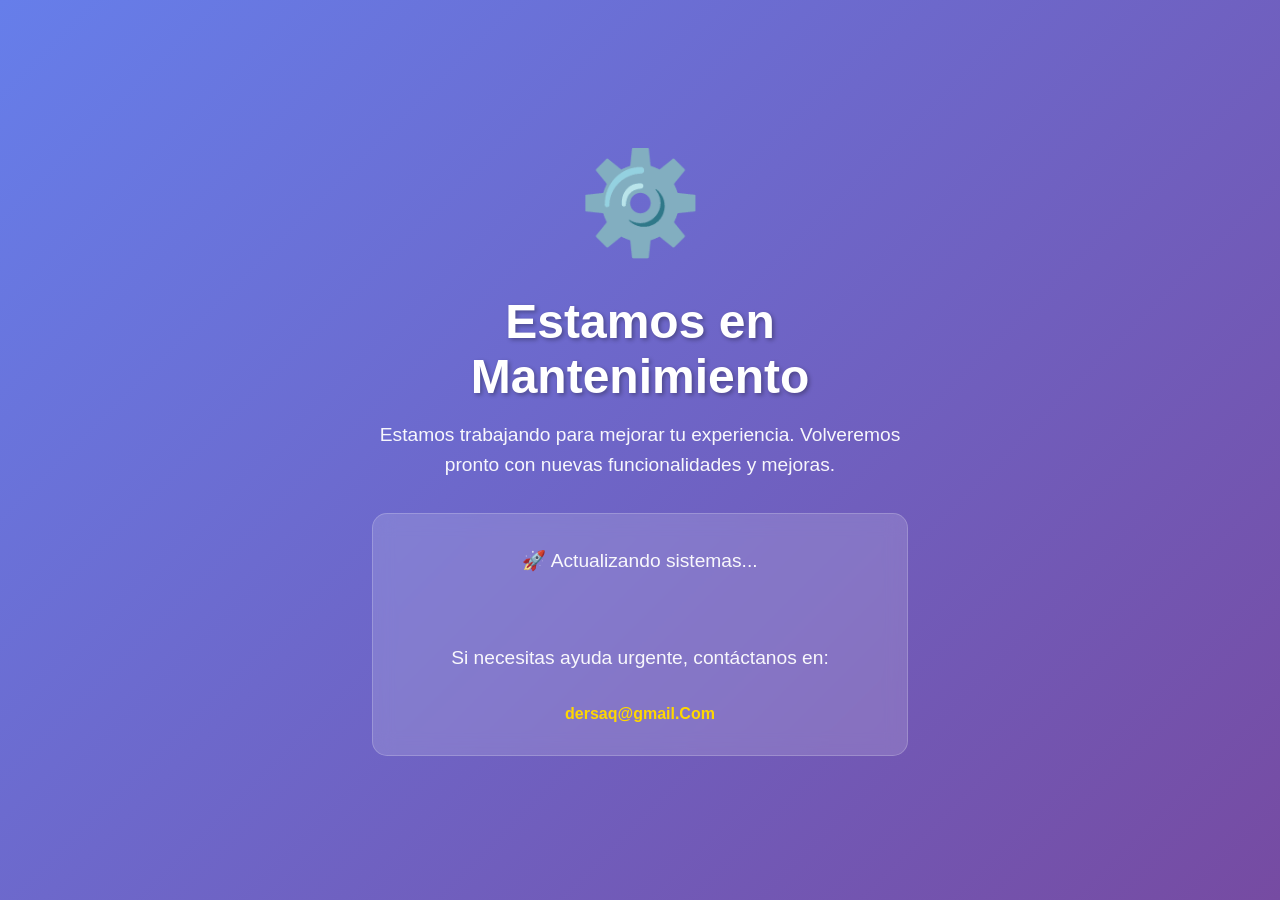
<file: index.html>
<!DOCTYPE html>
<html lang="es">
  <head>
    <meta charset="UTF-8" />
    <meta name="viewport" content="width=device-width, initial-scale=1.0" />
    <title>Sitio en Mantenimiento</title>
    <style>
      * {
        margin: 0;
        padding: 0;
        box-sizing: border-box;
      }

      body {
        font-family: "Segoe UI", Tahoma, Geneva, Verdana, sans-serif;
        background: linear-gradient(135deg, #667eea 0%, #764ba2 100%);
        min-height: 100vh;
        display: flex;
        justify-content: center;
        align-items: center;
        color: #fff;
        overflow: hidden;
      }

      .container {
        text-align: center;
        padding: 2rem;
        max-width: 600px;
        animation: fadeIn 1s ease-in;
      }

      @keyframes fadeIn {
        from {
          opacity: 0;
          transform: translateY(-30px);
        }
        to {
          opacity: 1;
          transform: translateY(0);
        }
      }

      .icon {
        font-size: 100px;
        margin-bottom: 2rem;
        animation: rotate 3s linear infinite;
      }

      @keyframes rotate {
        0% {
          transform: rotate(0deg);
        }
        100% {
          transform: rotate(360deg);
        }
      }

      h1 {
        font-size: 3rem;
        margin-bottom: 1rem;
        text-shadow: 2px 2px 4px rgba(0, 0, 0, 0.3);
      }

      p {
        font-size: 1.2rem;
        margin-bottom: 2rem;
        line-height: 1.6;
        opacity: 0.95;
      }

      .info-box {
        background: rgba(255, 255, 255, 0.15);
        backdrop-filter: blur(10px);
        border-radius: 15px;
        padding: 2rem;
        margin-top: 2rem;
        border: 1px solid rgba(255, 255, 255, 0.2);
      }

      .contact {
        margin-top: 1.5rem;
        font-size: 1rem;
      }

      .contact a {
        color: #ffd700;
        text-decoration: none;
        font-weight: bold;
        transition: color 0.3s ease;
      }

      .contact a:hover {
        color: #fff;
      }

      .loader {
        display: inline-block;
        margin-top: 1rem;
      }

      .loader span {
        display: inline-block;
        width: 12px;
        height: 12px;
        border-radius: 50%;
        background: #fff;
        margin: 0 5px;
        animation: bounce 1.4s infinite ease-in-out both;
      }

      .loader span:nth-child(1) {
        animation-delay: -0.32s;
      }

      .loader span:nth-child(2) {
        animation-delay: -0.16s;
      }

      @keyframes bounce {
        0%,
        80%,
        100% {
          transform: scale(0);
        }
        40% {
          transform: scale(1);
        }
      }

      @media (max-width: 768px) {
        h1 {
          font-size: 2rem;
        }
        p {
          font-size: 1rem;
        }
        .icon {
          font-size: 70px;
        }
      }
    </style>
  </head>
  <body>
    <div class="container">
      <div class="icon">⚙️</div>
      <h1>Estamos en Mantenimiento</h1>
      <p>
        Estamos trabajando para mejorar tu experiencia. Volveremos pronto con
        nuevas funcionalidades y mejoras.
      </p>

      <div class="info-box">
        <p style="margin-bottom: 0.5rem">🚀 Actualizando sistemas...</p>
        <div class="loader">
          <span></span>
          <span></span>
          <span></span>
        </div>

        <div class="contact">
          <p>Si necesitas ayuda urgente, contáctanos en:</p>
          <a href="mailto:contacto@tudominio.com">dersaq@gmail.Com</a>
        </div>
      </div>
    </div>
  </body>
</html>
</file>
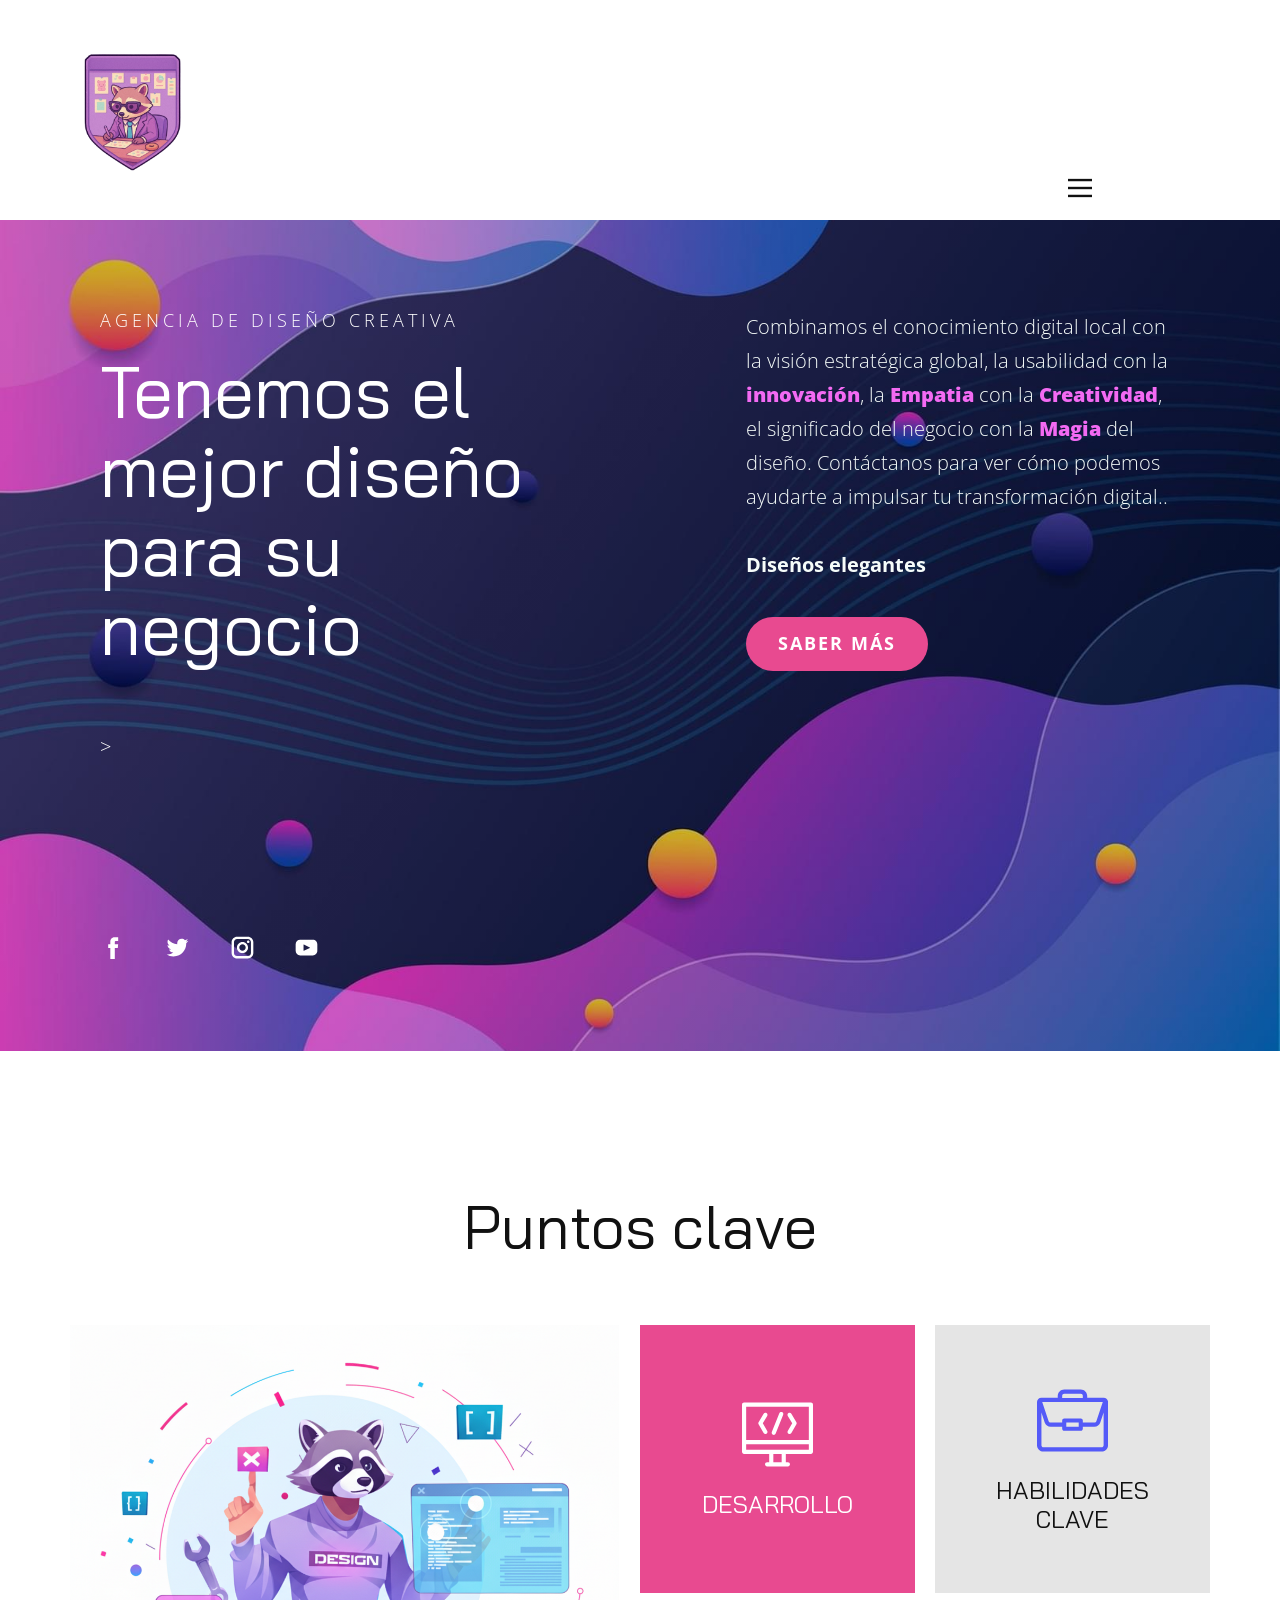
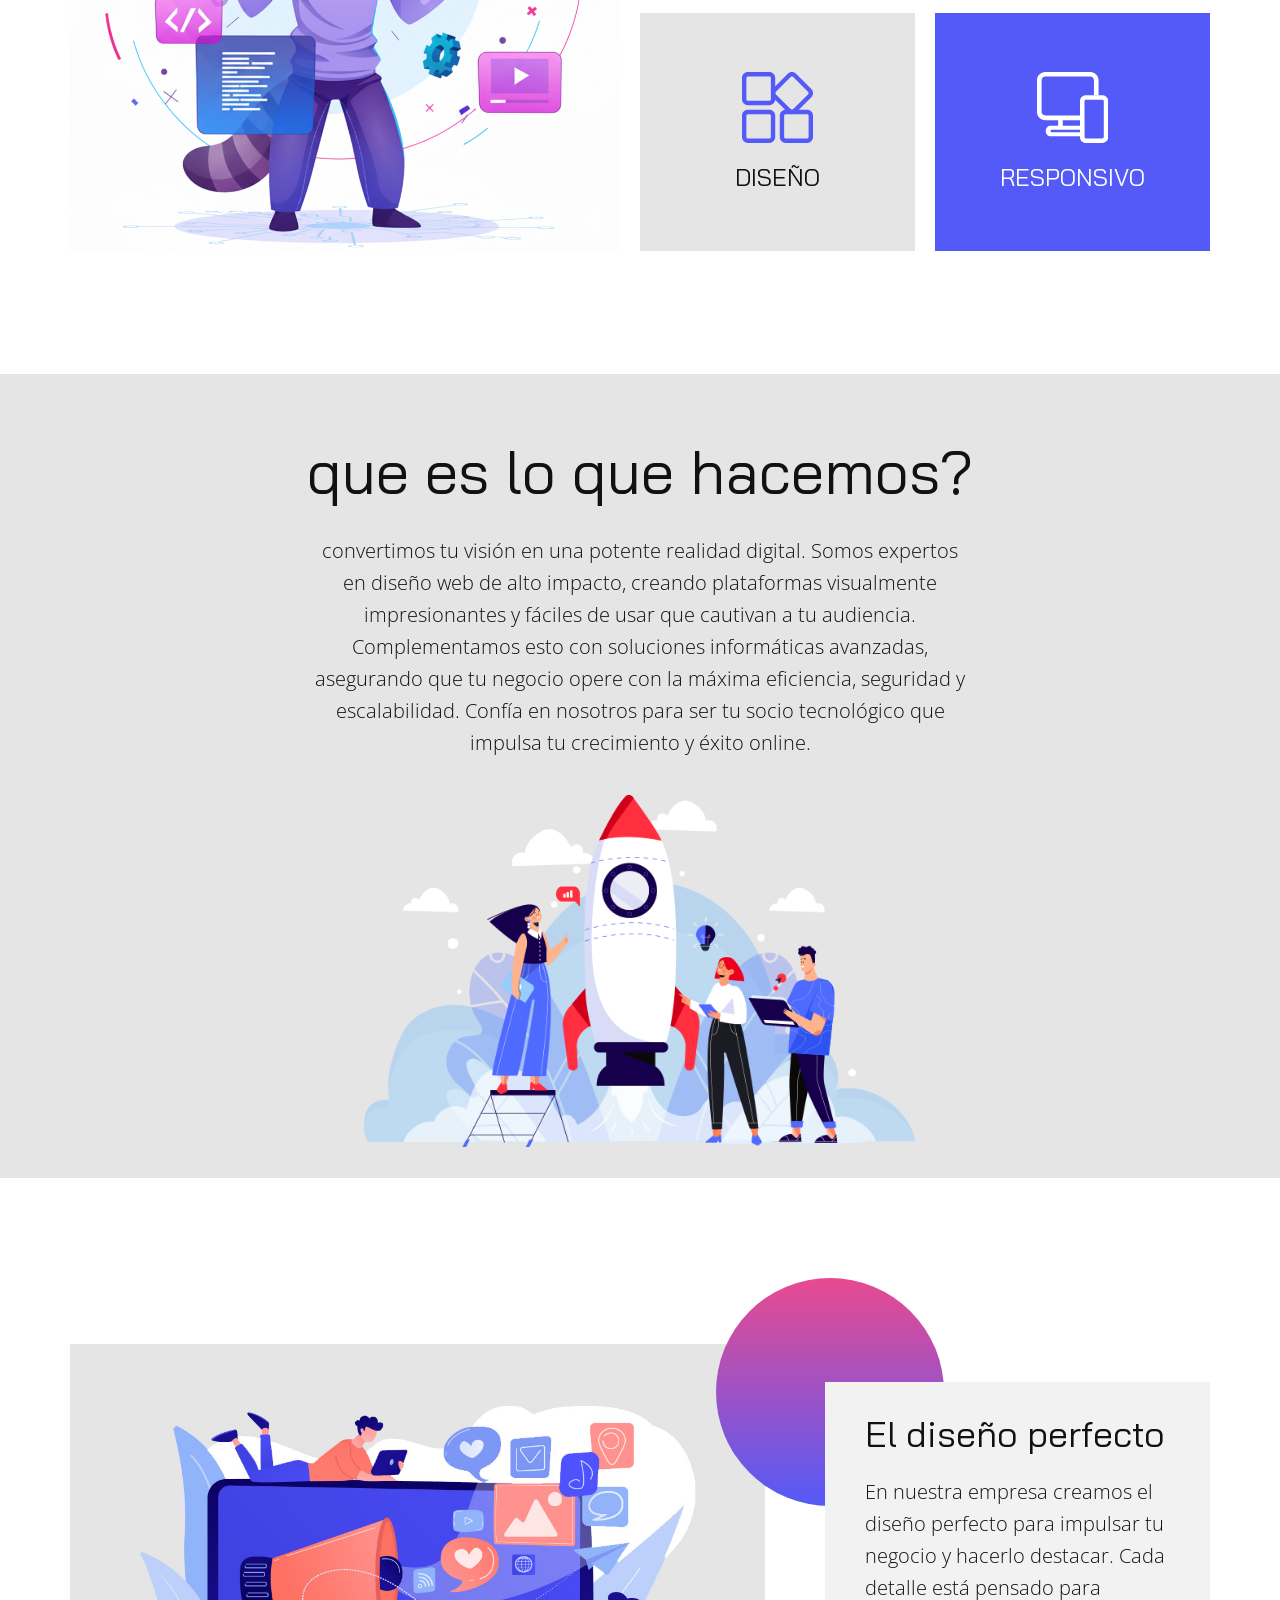
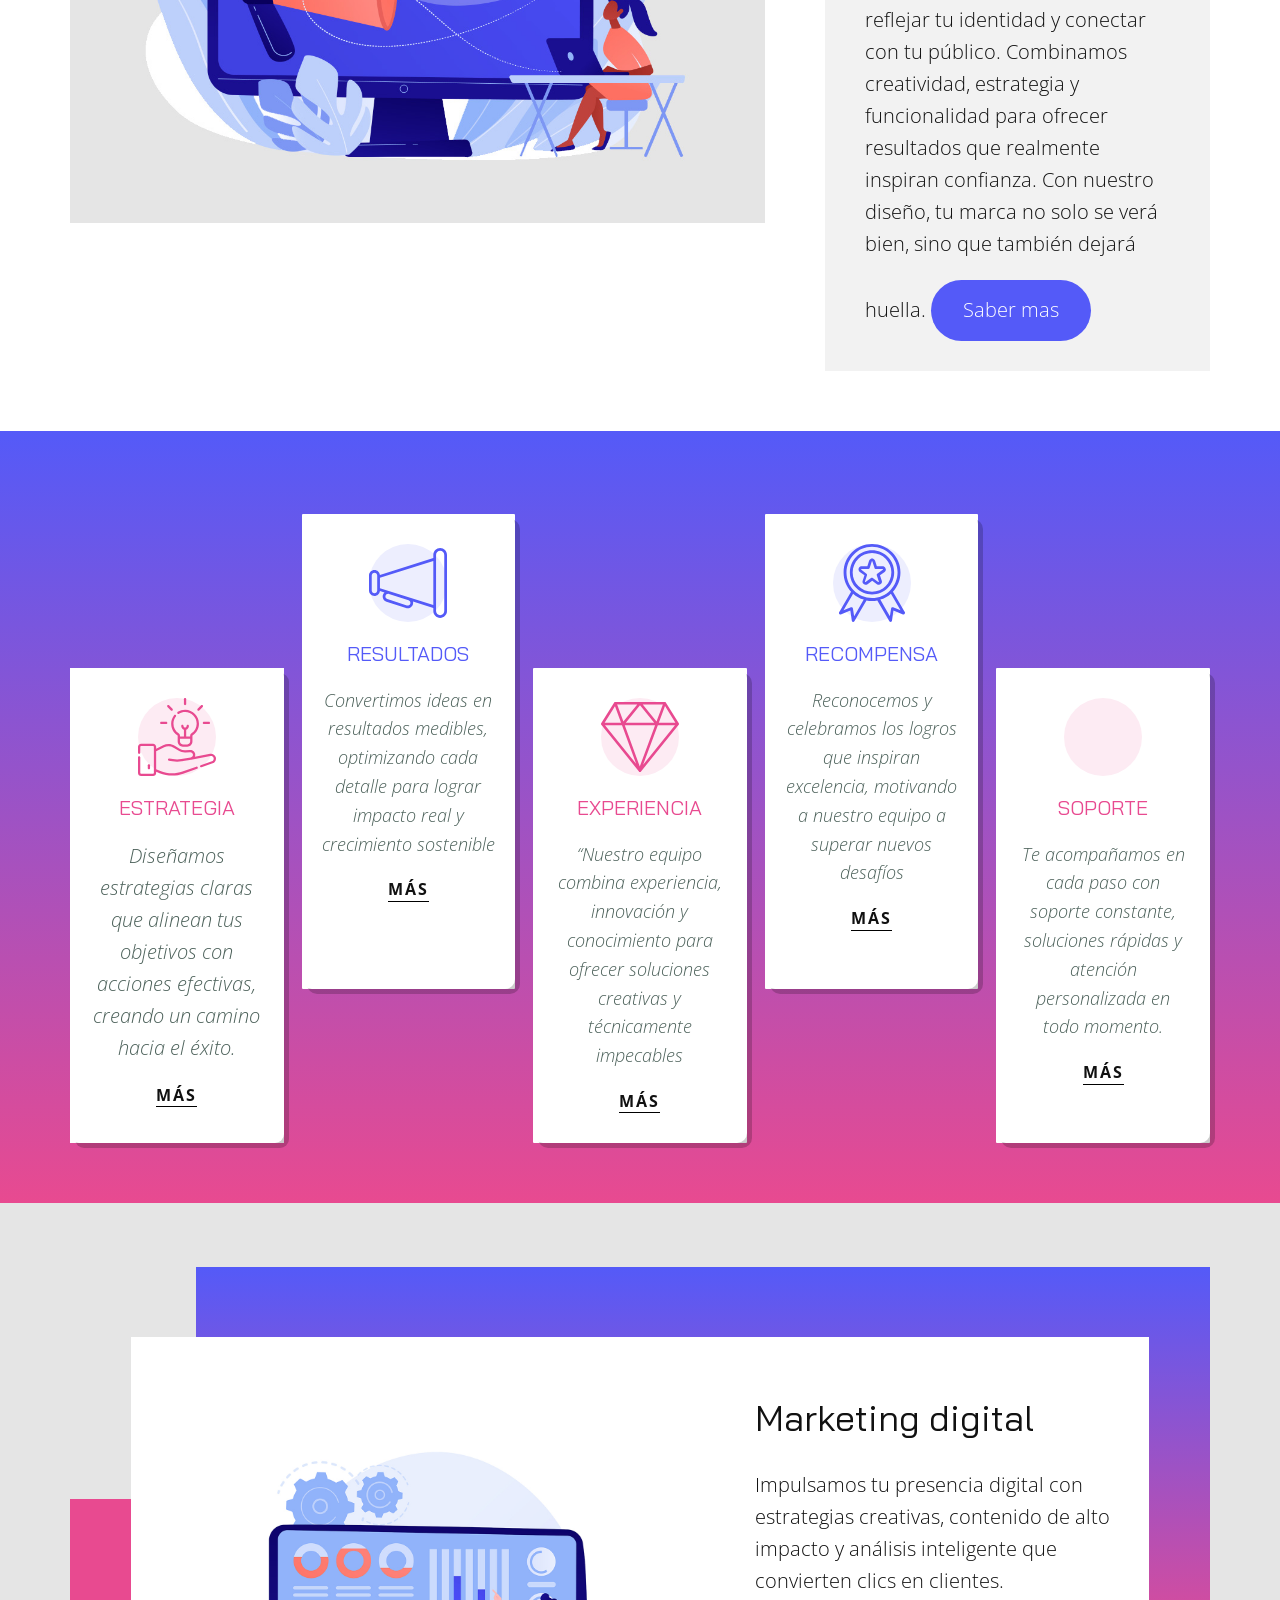
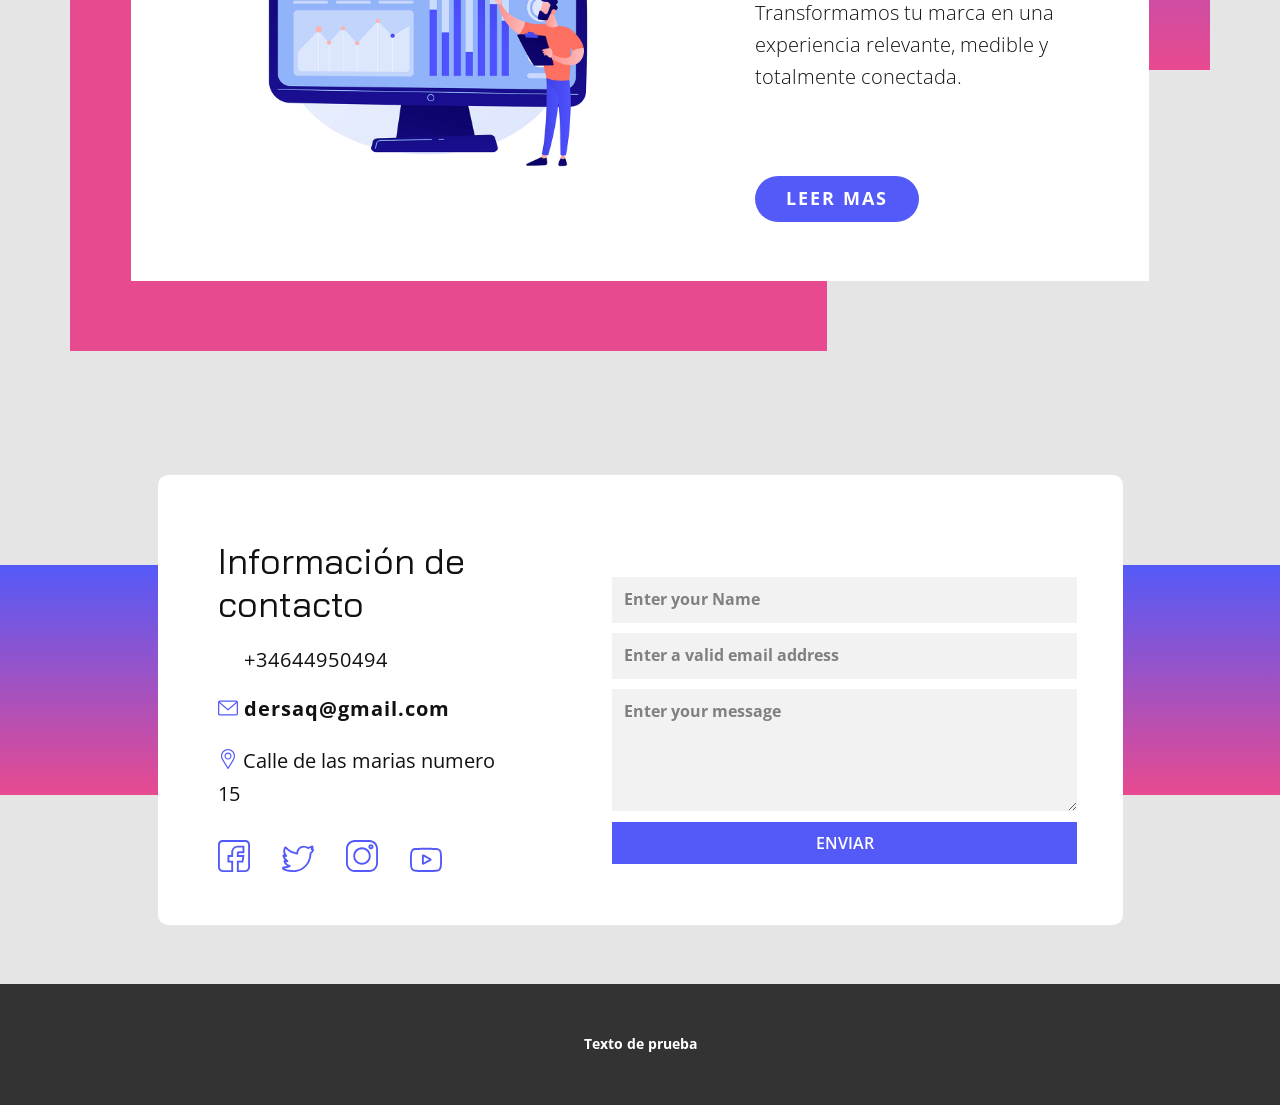
<file: index-real.html>
<!DOCTYPE html>
<html style="font-size: 16px" lang="es">
  <head>
    <meta name="viewport" content="width=device-width, initial-scale=1.0" />
    <meta charset="utf-8" />
    <meta name="keywords" content="Mauritius Sea &amp;amp; Water activities" />
    <meta name="description" content="" />
    <title>Home 1</title>
    <link rel="stylesheet" href="nicepage.css" media="screen" />
    <link rel="stylesheet" href="index.css" media="screen" />
    <script
      class="u-script"
      type="text/javascript"
      src="jquery.js"
      defer=""
    ></script>
    <script
      class="u-script"
      type="text/javascript"
      src="nicepage.js"
      defer=""
    ></script>
    <meta name="generator" content="Nicepage 7.14.0, nicepage.com" />

    <link
      id="u-page-google-font"
      rel="stylesheet"
      href="https://fonts.googleapis.com/css2?display=swap&amp;family=Open+Sans:ital,wght@0,300;0,400;0,500;0,600;0,700;0,800;1,300;1,400;1,500;1,600;1,700;1,800&amp;family=Bai+Jamjuree:ital,wght@0,200;0,300;0,400;0,500;0,600;0,700;1,200;1,300;1,400;1,500;1,600;1,700"
    />
    <script type="application/ld+json">
      {
        "@context": "http://schema.org",
        "@type": "Organization",
        "name": "",
        "logo": "images/default-logo.png",
        "sameAs": []
      }
    </script>
    <meta name="theme-color" content="#e84a90" />
    <meta property="og:title" content="Home 1" />
    <meta property="og:type" content="website" />
    <meta name="referrer" content="origin" />
    <meta data-intl-tel-input-cdn-path="intlTelInput/" />
  </head>
  <body
    data-home-page="https://website6575016.nicepage.io/Home-1.html?version=863af078-2e16-32a1-5fa2-3217bb6b4cd6"
    data-home-page-title="Home 1"
    data-path-to-root="./"
    data-include-products="false"
    class="u-body u-clearfix u-xl-mode"
    data-lang="es"
  >
    <header
      class="u-align-center-sm u-align-center-xs u-clearfix u-header u-header"
      id="sec-dd13"
    >
      <div class="u-clearfix u-sheet u-valign-middle u-sheet-1">
        <a
          href="#inicio"
          class="u-image u-logo u-image-1"
          data-image-width="80"
          data-image-height="40"
        >
          <img
            src="images/mapache-logo.png"
            class="u-logo-image u-logo-image-1 milogo"
          />
        </a>
        <div class="u-social-icons u-social-icons-1">
          <a class="u-social-url" title="facebook" target="_blank" href=""
            ><span class="u-icon u-social-facebook u-social-icon u-icon-1"
              ><svg
                class="u-svg-link"
                preserveAspectRatio="xMidYMin slice"
                viewBox="0 0 112 112"
                style=""
              >
                <use xlink:href="#svg-bc97"></use></svg
              ><svg
                class="u-svg-content"
                viewBox="0 0 112 112"
                x="0"
                y="0"
                id="svg-bc97"
              >
                <circle style=""></circle></svg
            ></span>
          </a>
          <a class="u-social-url" title="twitter" target="_blank" href=""
            ><span class="u-icon u-social-icon u-social-twitter u-icon-2"
              ><svg
                class="u-svg-link"
                preserveAspectRatio="xMidYMin slice"
                viewBox="0 0 112 112"
                style=""
              >
                <use xlink:href="#svg-5d73"></use></svg
              ><svg
                class="u-svg-content"
                viewBox="0 0 112 112"
                x="0"
                y="0"
                id="svg-5d73"
              >
                <circle class="st0" style=""></circle></svg
            ></span>
          </a>
          <a class="u-social-url" title="instagram" target="_blank" href=""
            ><span class="u-icon u-social-icon u-social-instagram u-icon-3"
              ><svg
                class="u-svg-link"
                preserveAspectRatio="xMidYMin slice"
                viewBox="0 0 112 112"
                style=""
              >
                <use xlink:href="#svg-6d28"></use></svg
              ><svg
                class="u-svg-content"
                viewBox="0 0 112 112"
                x="0"
                y="0"
                id="svg-6d28"
              >
                <circle style=""></circle></svg
            ></span>
          </a>
        </div>
        <nav
          class="u-align-left u-menu u-menu-hamburger u-offcanvas u-menu-1"
          data-responsive-from="XL"
          role="navigation"
        >
          <div
            class="menu-collapse"
            style="font-size: 1rem; letter-spacing: 0px; font-weight: 500"
          >
            <a
              class="u-button-style u-custom-active-color u-custom-border u-custom-border-color u-custom-hover-color u-custom-left-right-menu-spacing u-custom-text-active-color u-custom-text-color u-custom-text-hover-color u-custom-top-bottom-menu-spacing u-hamburger-link u-nav-link"
              href="#"
              tabindex="-1"
              aria-label="Open menu"
              aria-controls="373e"
            >
              <svg
                class="u-svg-link"
                preserveAspectRatio="xMidYMin slice"
                viewBox="0 0 302 302"
                style=""
              >
                <use xlink:href="#svg-8a8f"></use>
              </svg>
              <svg
                xmlns="http://www.w3.org/2000/svg"
                xmlns:xlink="http://www.w3.org/1999/xlink"
                version="1.1"
                id="svg-8a8f"
                x="0px"
                y="0px"
                viewBox="0 0 302 302"
                style="enable-background: new 0 0 302 302"
                xml:space="preserve"
                class="u-svg-content"
              >
                <g>
                  <rect y="36" width="302" height="30"></rect>
                  <rect y="236" width="302" height="30"></rect>
                  <rect y="136" width="302" height="30"></rect>
                </g>
                <g></g>
                <g></g>
                <g></g>
                <g></g>
                <g></g>
                <g></g>
                <g></g>
                <g></g>
                <g></g>
                <g></g>
                <g></g>
                <g></g>
                <g></g>
                <g></g>
                <g></g>
              </svg>
            </a>
          </div>
          <div class="u-custom-menu u-nav-container">
            <ul class="u-nav u-spacing-2 u-unstyled u-nav-1" role="menubar">
              <li class="u-nav-item" role="none">
                <a
                  class="u-active-grey-5 u-button-style u-hover-grey-10 u-nav-link u-text-active-grey-90 u-text-grey-90 u-text-hover-grey-90"
                  href="#inicio"
                  style="padding: 10px 20px"
                  tabindex="-1"
                  role="menuitem"
                  aria-haspopup="true"
                  aria-expanded="false"
                  >Inicio</a
                >
              </li>
            </ul>
          </div>
          <div
            class="u-custom-menu u-nav-container-collapse"
            id="373e"
            role="region"
            aria-label="Menu panel"
          >
            <div
              class="u-align-center u-black u-container-align-center u-container-style u-inner-container-layout u-opacity u-opacity-95 u-sidenav"
            >
              <div class="u-inner-container-layout u-sidenav-overflow">
                <div
                  class="u-menu-close"
                  tabindex="-1"
                  aria-label="Close menu"
                ></div>
                <ul
                  class="u-align-center u-nav u-popupmenu-items u-unstyled u-nav-2"
                >
                  <li class="u-nav-item">
                    <a
                      class="u-button-style u-nav-link"
                      href="#inicio"
                      style="padding: 10px 20px"
                      >Inicio</a
                    >
                  </li>
                  <li class="u-nav-item">
                    <a
                      class="u-button-style u-nav-link"
                      href="#diseño-web"
                      style="padding: 10px 20px"
                      >Diseño web</a
                    >
                  </li>
                  <li class="u-nav-item">
                    <a
                      class="u-button-style u-nav-link"
                      href="#proyectos"
                      style="padding: 10px 20px"
                      >Proyectos</a
                    >
                  </li>
                  <li class="u-nav-item">
                    <a
                      class="u-button-style u-nav-link"
                      href="#contacto"
                      style="padding: 10px 20px"
                      >sobre mi
                    </a>
                  </li>
                </ul>
              </div>
            </div>
            <div class="u-black u-menu-overlay u-opacity u-opacity-70"></div>
          </div>
        </nav>
      </div>
      <style class="darkreader darkreader--sync" media="screen"></style
      ><style class="darkreader darkreader--sync" media="screen"></style
      ><style class="darkreader darkreader--sync" media="screen"></style
      ><style class="darkreader darkreader--sync" media="screen"></style
      ><style class="darkreader darkreader--sync" media="screen"></style>
    </header>
    <style class="darkreader darkreader--sync" media="screen"></style>
    <style class="darkreader darkreader--sync" media="screen"></style>
    <style class="darkreader darkreader--sync" media="screen"></style>
    <section
      class="u-clearfix u-image u-shading u-section-1"
      id="carousel_b893"
    >
      <div class="u-clearfix u-sheet u-valign-middle u-sheet-1">
        <div
          class="u-clearfix u-expanded-width u-gutter-0 u-layout-spacing-vertical u-layout-wrap u-layout-wrap-1"
        >
          <div class="u-gutter-0 u-layout">
            <div class="u-layout-row">
              <div
                class="u-size-34-lg u-size-34-xl u-size-35-md u-size-35-sm u-size-35-xs"
              >
                <div class="u-layout-col">
                  <div
                    class="u-container-style u-layout-cell u-left-cell u-size-30 u-layout-cell-1"
                  >
                    <div
                      class="u-container-layout u-valign-top u-container-layout-1"
                    >
                      <h6
                        class="u-custom-font u-text u-text-body-alt-color u-text-font u-text-1"
                       > 
                        Agencia de diseño creativa
                      </h6>
                      <h1 class="u-custom-font u-text u-title u-text-2">
                        Tenemos el mejor diseño para su negocio
                      </h1>
                      <p class="u-text u-text-3">></p>
                    </div>
                  </div>
                  <div
                    class="u-align-left u-container-align-left u-container-style u-layout-cell u-left-cell u-size-30 u-layout-cell-2"
                  >
                    <div
                      class="u-container-layout u-valign-bottom u-container-layout-2"
                    >
                      <div class="u-social-icons u-social-icons-1">
                        <a class="u-social-url" target="_blank" href=""
                          ><span
                            class="u-icon u-icon-circle u-social-facebook u-social-icon u-icon-1"
                            ><svg
                              class="u-svg-link"
                              preserveAspectRatio="xMidYMin slice"
                              viewBox="0 0 112 112"
                              style=""
                            >
                              <use xlink:href="#svg-ee78"></use></svg
                            ><svg
                              x="0px"
                              y="0px"
                              viewBox="0 0 112 112"
                              id="svg-ee78"
                              class="u-svg-content"
                            >
                              <path
                                d="M75.5,28.8H65.4c-1.5,0-4,0.9-4,4.3v9.4h13.9l-1.5,15.8H61.4v45.1H42.8V58.3h-8.8V42.4h8.8V32.2 c0-7.4,3.4-18.8,18.8-18.8h13.8v15.4H75.5z"
                              ></path></svg
                          ></span>
                        </a>
                        <a class="u-social-url" target="_blank" href=""
                          ><span
                            class="u-icon u-icon-circle u-social-icon u-social-twitter u-icon-2"
                            ><svg
                              class="u-svg-link"
                              preserveAspectRatio="xMidYMin slice"
                              viewBox="0 0 112 112"
                              style=""
                            >
                              <use xlink:href="#svg-25da"></use></svg
                            ><svg
                              x="0px"
                              y="0px"
                              viewBox="0 0 112 112"
                              id="svg-25da"
                              class="u-svg-content"
                            >
                              <path
                                d="M92.2,38.2c0,0.8,0,1.6,0,2.3c0,24.3-18.6,52.4-52.6,52.4c-10.6,0.1-20.2-2.9-28.5-8.2 c1.4,0.2,2.9,0.2,4.4,0.2c8.7,0,16.7-2.9,23-7.9c-8.1-0.2-14.9-5.5-17.3-12.8c1.1,0.2,2.4,0.2,3.4,0.2c1.6,0,3.3-0.2,4.8-0.7 c-8.4-1.6-14.9-9.2-14.9-18c0-0.2,0-0.2,0-0.2c2.5,1.4,5.4,2.2,8.4,2.3c-5-3.3-8.3-8.9-8.3-15.4c0-3.4,1-6.5,2.5-9.2 c9.1,11.1,22.7,18.5,38,19.2c-0.2-1.4-0.4-2.8-0.4-4.3c0.1-10,8.3-18.2,18.5-18.2c5.4,0,10.1,2.2,13.5,5.7c4.3-0.8,8.1-2.3,11.7-4.5 c-1.4,4.3-4.3,7.9-8.1,10.1c3.7-0.4,7.3-1.4,10.6-2.9C98.9,32.3,95.7,35.5,92.2,38.2z"
                              ></path></svg
                          ></span>
                        </a>
                        <a class="u-social-url" target="_blank" href=""
                          ><span
                            class="u-icon u-icon-circle u-social-icon u-social-instagram u-icon-3"
                            ><svg
                              class="u-svg-link"
                              preserveAspectRatio="xMidYMin slice"
                              viewBox="0 0 112 112"
                              style=""
                            >
                              <use xlink:href="#svg-e71d"></use></svg
                            ><svg
                              x="0px"
                              y="0px"
                              viewBox="0 0 112 112"
                              id="svg-e71d"
                              class="u-svg-content"
                            >
                              <path
                                d="M55.9,32.9c-12.8,0-23.2,10.4-23.2,23.2s10.4,23.2,23.2,23.2s23.2-10.4,23.2-23.2S68.7,32.9,55.9,32.9z M55.9,69.4c-7.4,0-13.3-6-13.3-13.3c-0.1-7.4,6-13.3,13.3-13.3s13.3,6,13.3,13.3C69.3,63.5,63.3,69.4,55.9,69.4z"
                              ></path>
                              <path
                                d="M79.7,26.8c-3,0-5.4,2.5-5.4,5.4s2.5,5.4,5.4,5.4c3,0,5.4-2.5,5.4-5.4S82.7,26.8,79.7,26.8z"
                              ></path>
                              <path
                                d="M78.2,11H33.5C21,11,10.8,21.3,10.8,33.7v44.7c0,12.6,10.2,22.8,22.7,22.8h44.7c12.6,0,22.7-10.2,22.7-22.7 V33.7C100.8,21.1,90.6,11,78.2,11z M91,78.4c0,7.1-5.8,12.8-12.8,12.8H33.5c-7.1,0-12.8-5.8-12.8-12.8V33.7 c0-7.1,5.8-12.8,12.8-12.8h44.7c7.1,0,12.8,5.8,12.8,12.8V78.4z"
                              ></path></svg
                          ></span>
                        </a>
                        <a class="u-social-url" target="_blank" href="#"
                          ><span
                            class="u-icon u-icon-circle u-social-icon u-social-youtube u-icon-4"
                            ><svg
                              class="u-svg-link"
                              preserveAspectRatio="xMidYMin slice"
                              viewBox="0 0 112 112"
                              style=""
                            >
                              <use xlink:href="#svg-6f4f"></use></svg
                            ><svg
                              x="0px"
                              y="0px"
                              viewBox="0 0 112 112"
                              id="svg-6f4f"
                              class="u-svg-content"
                            >
                              <path
                                d="M82.3,24H29.7C19.3,24,11,32.5,11,43v26.7c0,10.5,8.3,19,18.7,19h52.5c10.3,0,18.7-8.5,18.7-19V43 C101,32.5,92.7,24,82.3,24L82.3,24z M69.7,57.6L45.1,69.5c-0.7,0.2-1.4-0.2-1.4-0.8V44.1c0-0.7,0.8-1.3,1.4-0.8l24.6,12.6 C70.4,56.2,70.4,57.3,69.7,57.6L69.7,57.6z"
                              ></path></svg
                          ></span>
                        </a>
                      </div>
                    </div>
                  </div>
                </div>
              </div>
              <div
                class="u-size-25-md u-size-25-sm u-size-25-xs u-size-26-lg u-size-26-xl"
              >
                <div class="u-layout-row">
                  <div
                    class="u-align-left u-container-align-left u-container-style u-layout-cell u-right-cell u-size-60 u-layout-cell-3"
                  >
                    <div class="u-container-layout u-container-layout-3 ">
                      <p class="u-text u-text-palette-5-light-3 u-text-4">
                        Combinamos el conocimiento digital local con la visión
                        estratégica global, la usabilidad con la
                        <span class="morao">innovación</span>, la
                        <span class="morao">Empatia</span> con la
                        <span class="morao">Creatividad</span>, el significado
                        del negocio con la <span class="morao">Magia</span> del
                        diseño. Contáctanos para ver cómo podemos ayudarte a
                        impulsar tu transformación digital..<br />
                        <br/><b>Diseños elegantes
                      </p>
                      <a
                        href="#"
                        class="u-border-none u-btn u-btn-round u-button-style u-color-scheme-summer-time u-color-style-multicolor-1 u-palette-1-base u-radius-50 u-btn-2"
                        >Saber más</a
                      >
                    </div>
                  </div>
                </div>
              </div>
            </div>
          </div>
        </div>
      </div>
      <style class="darkreader darkreader--sync" media="screen"></style>
      <style class="darkreader darkreader--sync" media="screen"></style>
      <style class="darkreader darkreader--sync" media="screen"></style>
      <style class="darkreader darkreader--sync" media="screen"></style>
      <style class="darkreader darkreader--sync" media="screen"></style>
    </section>
    <section
      class="u-align-center u-clearfix u-container-align-center u-white u-section-2"
      id="carousel_b13d"
    >
      <div class="u-clearfix u-sheet u-valign-middle u-sheet-1">
        <h2 class="u-align-center u-text u-text-default u-text-1">
          Puntos clave
        </h2>
        <p class="u-text u-text-2">
          
        </p>
        <img
          alt=""
          class="u-expanded-width-md u-expanded-width-sm u-expanded-width-xs u-image u-image-default u-image-1"
          src="images/mapache-cibernauta.png"
          data-image-width="1200"
          data-image-height="800"
        />
        <div
          class="u-expanded-width-md u-expanded-width-sm u-expanded-width-xs u-list u-list-1"
        >
          <div class="u-repeater u-repeater-1">
            <div
              class="u-align-center u-container-align-center u-container-style u-custom-item u-list-item u-palette-1-base u-repeater-item u-list-item-1"
            >
              <div
                class="u-container-layout u-similar-container u-valign-middle u-container-layout-1"
              >
                <span class="u-icon u-icon-1"
                  ><svg
                    class="u-svg-link"
                    preserveAspectRatio="xMidYMin slice"
                    viewBox="0 0 512 512"
                    style=""
                  >
                    <use xlink:href="#svg-3904"></use></svg
                  ><svg
                    class="u-svg-content"
                    viewBox="0 0 512 512"
                    id="svg-3904"
                  >
                    <g>
                      <path
                        d="m497 26h-482c-8.284 0-15 6.716-15 15v340c0 8.284 6.716 15 15 15h181v60h-15c-8.284 0-15 6.716-15 15s6.716 15 15 15h150c8.284 0 15-6.716 15-15s-6.716-15-15-15h-15v-60h181c8.284 0 15-6.716 15-15v-340c0-8.284-6.716-15-15-15zm-15 30v240h-452v-240zm-196 400h-60v-60h60zm-256-90v-40h452v40z"
                      ></path>
                      <path
                        d="m223.381 258.012c1.818.724 3.694 1.066 5.539 1.066 5.964 0 11.604-3.581 13.942-9.46l54.15-136.147c3.062-7.697-.697-16.42-8.395-19.481-7.698-3.063-16.42.697-19.481 8.395l-54.15 136.148c-3.061 7.696.698 16.417 8.395 19.479z"
                      ></path>
                      <path
                        d="m335.557 250.526c2.367 1.372 4.953 2.023 7.504 2.023 5.177 0 10.213-2.683 12.994-7.484l36.363-62.777c2.741-4.732 2.69-10.58-.133-15.263l-36.363-60.315c-4.277-7.095-13.495-9.378-20.591-5.102-7.095 4.277-9.379 13.496-5.102 20.591l31.786 52.724-31.919 55.106c-4.153 7.167-1.708 16.345 5.461 20.497z"
                      ></path>
                      <path
                        d="m155.945 245.065c2.782 4.802 7.817 7.484 12.994 7.484 2.551 0 5.138-.651 7.504-2.023 7.168-4.152 9.613-13.33 5.461-20.498l-31.919-55.106 31.786-52.724c4.277-7.095 1.993-16.313-5.102-20.591-7.096-4.278-16.314-1.993-20.591 5.102l-36.363 60.315c-2.823 4.683-2.874 10.531-.133 15.263z"
                      ></path>
                    </g></svg
                ></span>
                <h4 class="u-text u-text-3">Desarrollo</h4>
              </div>
            </div>
            <div
              class="u-align-center u-container-align-center u-container-style u-custom-item u-grey-10 u-list-item u-repeater-item u-list-item-2"
            >
              <div
                class="u-container-layout u-similar-container u-valign-middle u-container-layout-2"
              >
                <span class="u-icon u-text-palette-2-base u-icon-2"
                  ><svg
                    class="u-svg-link"
                    preserveAspectRatio="xMidYMin slice"
                    viewBox="0 0 128 128"
                    style=""
                  >
                    <use xlink:href="#svg-5aaa"></use></svg
                  ><svg
                    class="u-svg-content"
                    viewBox="0 0 128 128"
                    id="svg-5aaa"
                  >
                    <path
                      d="m78.9 15.9c2.1 0 3.7 1.7 3.7 3.7v3.7h-37.2v-3.7c0-2 1.7-3.7 3.7-3.7h29.8m39.7 14.8-11.6 34.5c-0.5 1.5-1.9 2.5-3.5 2.5h-20.9v-3.7c0-2-1.7-3.7-3.7-3.7h-29.8c-2.1 0-3.7 1.7-3.7 3.7v3.7h-20.9c-1.6 0-3-1-3.5-2.5l-11.6-34.5h109.2m1.5 19.1v58.6c0 2-1.7 3.7-3.7 3.7h-104.7c-2.1 0-3.7-1.7-3.7-3.7v-58.6l5.9 17.7c1.5 4.5 5.8 7.6 10.6 7.6h20.9v3.7c0 2 1.7 3.7 3.7 3.7h29.8c2.1 0 3.7-1.7 3.7-3.7v-3.7h20.9c4.8 0 9.1-3 10.6-7.6l6-17.7m-44.9 17.9v7.4h-22.4v-7.4h22.4m15.3-44.9v-3.2c0-6.4-5.2-11.6-11.6-11.6h-29.8c-6.4 0-11.7 5.2-11.7 11.6v3.2h-29.5c-4.4 0-7.9 3.5-7.9 7.9v77.7c0 6.4 5.2 11.6 11.7 11.6h104.7c6.4 0 11.7-5.2 11.7-11.6v-77.7c0-4.4-3.6-7.9-7.9-7.9h-29.7z"
                    ></path></svg
                ></span>
                <h4 class="u-text u-text-4">Habilidades clave </h4>
              </div>
            </div>
            <div
              class="u-align-center u-container-align-center u-container-style u-custom-item u-grey-10 u-list-item u-repeater-item u-shape-rectangle"
            >
              <div
                class="u-container-layout u-similar-container u-valign-middle u-container-layout-3"
              >
                <span class="u-icon u-text-palette-2-base u-icon-3"
                  ><svg
                    class="u-svg-link"
                    preserveAspectRatio="xMidYMin slice"
                    viewBox="0 0 128 128"
                    style=""
                  >
                    <use xlink:href="#svg-73b9"></use></svg
                  ><svg
                    class="u-svg-content"
                    viewBox="0 0 128 128"
                    id="svg-73b9"
                  >
                    <path
                      d="m117.4 76c1.5 0 2.7 1.2 2.7 2.7v38.7c0 1.5-1.2 2.7-2.7 2.7h-38.7c-1.5 0-2.7-1.2-2.7-2.7v-38.7c0-1.5 1.2-2.7 2.7-2.7h38.7m0-7.9h-38.7c-5.8 0-10.6 4.8-10.6 10.6v38.7c0 5.8 4.8 10.6 10.6 10.6h38.7c5.8 0 10.6-4.8 10.6-10.6v-38.7c0-5.8-4.8-10.6-10.6-10.6z"
                    ></path>
                    <path
                      d="m49.3 7.9c1.5 0 2.7 1.2 2.7 2.7v38.7c0 1.5-1.2 2.7-2.7 2.7h-38.7c-1.5 0-2.7-1.2-2.7-2.7v-38.7c0-1.5 1.2-2.7 2.7-2.7h38.7m0-7.9h-38.7c-5.8 0-10.6 4.8-10.6 10.6v38.7c0 5.8 4.8 10.6 10.6 10.6h38.7c5.8 0 10.6-4.8 10.6-10.6v-38.7c0-5.8-4.8-10.6-10.6-10.6z"
                    ></path>
                    <path
                      d="m90 7.9c0.7 0 1.4 0.3 1.9 0.8l27.4 27.4c1 1 1 2.7 0 3.8l-27.4 27.3c-0.5 0.5-1.2 0.8-1.9 0.8s-1.4-0.3-1.9-0.8l-27.3-27.3c-1-1-1-2.7 0-3.8l27.3-27.4c0.6-0.5 1.3-0.8 1.9-0.8m0-7.9c-2.8 0-5.5 1.1-7.5 3.1l-27.3 27.4c-2 2-3.1 4.7-3.1 7.5s1.1 5.5 3.1 7.5l27.4 27.4c2 2 4.7 3.1 7.5 3.1s5.5-1.1 7.5-3.1l27.4-27.4c2-2 3.1-4.7 3.1-7.5s-1.1-5.5-3.1-7.5l-27.5-27.4c-2-2-4.6-3.1-7.5-3.1z"
                    ></path>
                    <path
                      d="m49.3 76c1.5 0 2.7 1.2 2.7 2.7v38.7c0 1.5-1.2 2.7-2.7 2.7h-38.7c-1.5 0-2.7-1.2-2.7-2.7v-38.7c0-1.5 1.2-2.7 2.7-2.7h38.7m0-7.9h-38.7c-5.8 0-10.6 4.8-10.6 10.6v38.7c0 5.8 4.8 10.6 10.6 10.6h38.7c5.8 0 10.6-4.8 10.6-10.6v-38.7c0-5.8-4.8-10.6-10.6-10.6z"
                    ></path></svg
                ></span>
                <h4 class="u-text u-text-5">Diseño</h4>
              </div>
            </div>
            <div
              class="u-align-center u-container-align-center u-container-style u-list-item u-palette-2-base u-repeater-item u-shape-rectangle u-list-item-4"
            >
              <div
                class="u-container-layout u-similar-container u-valign-middle u-container-layout-4"
              >
                <span class="u-icon u-icon-4"
                  ><svg
                    class="u-svg-link"
                    preserveAspectRatio="xMidYMin slice"
                    viewBox="0 0 128 128"
                    style=""
                  >
                    <use xlink:href="#svg-27dd"></use></svg
                  ><svg
                    class="u-svg-content"
                    viewBox="0 0 128 128"
                    id="svg-27dd"
                  >
                    <path
                      d="m26.4 108.7c-1.2 0-2.2-1-2.2-2.2s1-2.2 4.7-2.2h48.7v-7.4h-31.2v-9.9h31.2v-8.4h-58.7c-7.7 0-10.6-3-10.6-6.6v-57.1c0-3.7 3-6.6 6.6-6.6h81.2c3.7 0 6.6 3 6.6 6.6v27h8.3v-27c0-8.2-6.7-14.9-14.9-14.9h-81.2c-8.2 0-14.9 6.7-14.9 14.9v57.1c0 8.2 6.7 14.9 14.9 14.9h23.2v10.1h-13.8c-4.3 0-8.5 3.7-8.5 9.5v0.2c0 4.6 3.7 9.3 8.3 9.3h53.5v-7.3h-51.2z"
                    ></path>
                    <path
                      d="m118 41.9h-30c-5.8 0-10.5 4.7-10.5 10.6 0 0 0.1 66.3 0.1 66.4 0 4.3 5.1 9 10.4 9h30c5.6 0 10.2-4.4 10.5-10.1v-65.3c0-5.9-4.7-10.6-10.5-10.6zm2.4 75.5c-0.1 1.3-1.1 2.3-2.4 2.3h-30c-1 0-1.9-0.7-2.2-1.6l-0.2-65.6c0-1.3 1.1-2.4 2.4-2.4h30c1.3 0 2.4 1.1 2.4 2.4v64.9z"
                    ></path></svg
                ></span>
                <h4 class="u-text u-text-6">Responsivo</h4>
              </div>
            </div>
          </div>
        </div>
        
        </p>
      </div>
      <style class="darkreader darkreader--sync" media="screen"></style>
      <style class="darkreader darkreader--sync" media="screen"></style>
      <style class="darkreader darkreader--sync" media="screen"></style>
      <style class="darkreader darkreader--sync" media="screen"></style>
      <style class="darkreader darkreader--sync" media="screen"></style>
    </section>
    <section
      class="u-align-center u-clearfix u-container-align-center u-grey-10 u-section-3"
      id="carousel_64ac"
    >
      <div class="u-clearfix u-sheet u-sheet-1">
        <h2 class="u-text u-text-default u-text-1">que es lo que hacemos? </h2>
        <p class="u-text u-text-2">
          convertimos tu visión en una potente realidad digital. Somos expertos en diseño web de alto impacto, creando plataformas visualmente impresionantes y fáciles de usar que cautivan a tu audiencia. Complementamos esto con soluciones informáticas avanzadas, asegurando que tu negocio opere con la máxima eficiencia, seguridad y escalabilidad. Confía en nosotros para ser tu socio tecnológico que impulsa tu crecimiento y éxito online.<br />
        </p>
        <img
          class="u-image u-image-contain u-image-default u-image-1"
          src="images/Untitled-2.png"
          alt=""
          data-image-width="688"
          data-image-height="432"
        />
      
        
      </div>
      <style class="darkreader darkreader--sync" media="screen"></style>
      <style class="darkreader darkreader--sync" media="screen"></style>
      <style class="darkreader darkreader--sync" media="screen"></style>
      <style class="darkreader darkreader--sync" media="screen"></style>
      <style class="darkreader darkreader--sync" media="screen"></style>
    </section>
    <section class="u-clearfix u-section-4" id="carousel_2b1c">
      <div
        class="u-clearfix u-sheet u-valign-middle-md u-valign-middle-sm u-valign-middle-xs u-sheet-1"
      >
        <img
          class="u-expanded-width-xs u-image u-image-1"
          src="images/s.jpg"
          data-image-width="1158"
          data-image-height="818"
        />
        <div class="u-gradient u-shape u-shape-circle u-shape-1"></div>
        <div
          class="u-align-left u-container-align-left u-container-style u-grey-5 u-group u-group-1"
        >
          <div class="u-container-layout u-container-layout-1">
            <h3 class="u-text u-text-1"> El diseño perfecto</h3>
            <p class="u-text u-text-2">
           En nuestra empresa creamos el diseño perfecto para impulsar tu negocio y hacerlo destacar. Cada detalle está pensado para reflejar tu identidad y conectar con tu público. Combinamos creatividad, estrategia y funcionalidad para ofrecer resultados que realmente inspiran confianza. Con nuestro diseño, tu marca no solo se verá bien, sino que también dejará huella.
           
            <a
              href="#"
              class="u-btn u-btn-round u-button-style u-color-scheme-summer-time u-color-style-multicolor-1 u-palette-2-base u-radius-50 u-btn-2"
              >Saber mas </a
            >
          </div>
        </div>
      </div>
      <style class="darkreader darkreader--sync" media="screen"></style>
      <style class="darkreader darkreader--sync" media="screen"></style>
      <style class="darkreader darkreader--sync" media="screen"></style>
      <style class="darkreader darkreader--sync" media="screen"></style>
      <style class="darkreader darkreader--sync" media="screen"></style>
    </section>
    <section
      class="u-align-center u-clearfix u-container-align-center u-gradient u-section-5"
      id="carousel_42c4"
    >
      <div
        class="u-clearfix u-sheet u-valign-middle-md u-valign-middle-sm u-valign-middle-xs u-sheet-1"
      >
        <div
          class="u-clearfix u-expanded-width u-gutter-18 u-layout-wrap u-layout-wrap-1"
        >
          <div class="u-gutter-0 u-layout">
            <div class="u-layout-row">
              <div class="u-size-12 u-size-30-md">
                <div class="u-layout-col">
                  <div
                    class="u-container-style u-hidden-md u-hidden-sm u-hidden-xs u-layout-cell u-size-20 u-layout-cell-1"
                  >
                    <div class="u-container-layout u-container-layout-1"></div>
                  </div>
                  <div
                    class="u-align-center u-container-align-center u-container-style u-layout-cell u-radius-9 u-shape-round u-size-40 u-white u-layout-cell-2" id="proyectos"
                  >
                    <div
                      class="u-container-layout u-valign-top u-container-layout-2"
                    >
                      <span
                        class="u-icon u-icon-circle u-palette-1-light-3 u-spacing-18 u-text-palette-1-base u-icon-1"
                        ><svg
                          class="u-svg-link"
                          preserveAspectRatio="xMidYMin slice"
                          viewBox="0 0 512.006 512.006"
                          style=""
                        >
                          <use xlink:href="#svg-dea2"></use></svg
                        ><svg
                          class="u-svg-content"
                          viewBox="0 0 512.006 512.006"
                          id="svg-dea2"
                        >
                          <g>
                            <path
                              d="m510.023 387.106c-5.507-15.121-20.975-23.906-36.782-20.882l-99.594 19.037c1.503-3.762 2.33-7.857 2.33-12.128 0-9.021-3.788-17.721-10.393-23.866-6.605-6.146-15.562-9.296-24.554-8.648l-29.207 2.108c-12.698.914-25.166-2.081-36.058-8.665l-34.533-20.873c-23.356-14.118-51.877-15.263-76.292-3.059l-45.747 22.868v-12.959c0-11.28-9.177-20.458-20.457-20.458h-78.278c-11.28 0-20.458 9.178-20.458 20.458v39.608c0 4.143 3.357 7.5 7.5 7.5s7.5-3.357 7.5-7.5v-39.608c0-3.01 2.448-5.458 5.458-5.458h78.279c3.009 0 5.457 2.448 5.457 5.458v171.502c0 3.01-2.448 5.458-5.457 5.458h-78.279c-3.01 0-5.458-2.448-5.458-5.458v-101.907c0-4.143-3.357-7.5-7.5-7.5s-7.5 3.357-7.5 7.5v101.907c0 11.28 9.178 20.458 20.458 20.458h78.279c11.28 0 20.457-9.178 20.457-20.458v-7.478l22.411 9.141c26.458 10.791 54.497 16.206 82.571 16.206 24.475 0 48.978-4.115 72.479-12.372l91.237-32.052c3.908-1.373 5.964-5.654 4.591-9.562-1.373-3.906-5.655-5.962-9.562-4.59l-91.237 32.052c-46.999 16.511-98.288 15.243-144.415-3.57l-28.076-11.452v-118.096l52.454-26.22c19.784-9.891 42.896-8.963 61.825 2.479l34.533 20.873c13.562 8.197 29.084 11.926 44.897 10.788l29.207-2.108c4.93-.352 9.638 1.303 13.256 4.669 3.618 3.367 5.61 7.942 5.61 12.885 0 8.575-6.125 15.857-14.567 17.334l-.104.02-61.873 10.667c-18.429 3.176-37.118 3.176-55.545-.005l-24.026-4.146c-4.091-.703-7.962 2.034-8.666 6.115-.704 4.082 2.033 7.962 6.115 8.666l24.026 4.146c20.117 3.473 40.52 3.474 60.645.005.117-.02 61.898-10.674 62.036-10.698.011-.002.022-.003.032-.005l127.007-24.277c8.536-1.622 16.896 3.112 19.872 11.282 3.361 9.23-1.454 19.406-10.722 22.661l-73.642 25.871c-3.907 1.373-5.963 5.654-4.59 9.562 1.376 3.915 5.664 5.96 9.562 4.59l73.641-25.871c17.155-6.022 26.07-24.863 19.847-41.945z"
                            ></path>
                            <path
                              d="m79.134 460.818v-18.942c0-4.143-3.357-7.5-7.5-7.5s-7.5 3.357-7.5 7.5v18.942c0 4.143 3.357 7.5 7.5 7.5s7.5-3.357 7.5-7.5z"
                            ></path>
                            <path
                              d="m308.919 47.267c4.143 0 7.5-3.357 7.5-7.5v-32.259c0-4.143-3.357-7.5-7.5-7.5s-7.5 3.357-7.5 7.5v32.26c0 4.142 3.357 7.499 7.5 7.499z"
                            ></path>
                            <path
                              d="m401.884 81.381 22.811-22.811c2.929-2.93 2.929-7.678 0-10.607-2.93-2.928-7.678-2.928-10.607 0l-22.811 22.811c-2.929 2.93-2.929 7.678 0 10.607 2.93 2.928 7.677 2.927 10.607 0z"
                            ></path>
                            <path
                              d="m215.954 81.382c2.931 2.929 7.678 2.928 10.607 0 2.929-2.93 2.929-7.678 0-10.607l-22.811-22.812c-2.93-2.928-7.678-2.928-10.607 0-2.929 2.93-2.929 7.678 0 10.607z"
                            ></path>
                            <path
                              d="m152.688 171.239h32.26c4.143 0 7.5-3.357 7.5-7.5s-3.357-7.5-7.5-7.5h-32.26c-4.143 0-7.5 3.357-7.5 7.5s3.357 7.5 7.5 7.5z"
                            ></path>
                            <path
                              d="m432.891 171.239h32.259c4.143 0 7.5-3.357 7.5-7.5s-3.357-7.5-7.5-7.5h-32.259c-4.143 0-7.5 3.357-7.5 7.5s3.357 7.5 7.5 7.5z"
                            ></path>
                            <path
                              d="m258.105 244.183c1.461.981 2.333 2.593 2.333 4.31v37.541c0 18.578 15.115 33.692 33.693 33.692h29.574c18.578 0 33.692-15.114 33.692-33.692v-37.542c0-1.717.864-3.322 2.312-4.295 25.297-16.994 40.4-45.309 40.4-75.741 0-49.837-39.985-90.507-89.935-91.184-17.205-.243-34.039 4.419-48.747 13.453-3.53 2.168-4.634 6.786-2.466 10.316 2.169 3.529 6.788 4.633 10.315 2.465 12.285-7.545 26.37-11.391 40.694-11.236 41.095.556 75.138 33.964 75.138 76.186 0 25.428-12.622 49.087-33.765 63.29-5.604 3.763-8.948 10.023-8.948 16.746v4.658h-25.979v-45.351c10.253-3.201 17.717-12.784 17.717-24.079 0-4.143-3.357-7.5-7.5-7.5s-7.5 3.357-7.5 7.5c0 5.634-4.583 10.218-10.217 10.218s-10.218-4.584-10.218-10.218c0-4.143-3.357-7.5-7.5-7.5s-7.5 3.357-7.5 7.5c0 11.295 7.464 20.878 17.718 24.079v45.351h-25.98v-4.657c0-6.721-3.352-12.985-8.965-16.759-21.578-14.504-34.189-38.671-33.735-64.646.289-16.552 5.862-32.235 16.117-45.354 2.551-3.264 1.973-7.978-1.29-10.528-3.266-2.55-7.977-1.973-10.528 1.29-12.277 15.708-18.95 34.495-19.297 54.331-.541 31.083 14.549 60.002 40.367 77.356zm84.293 23.967v17.884c0 10.307-8.386 18.692-18.692 18.692h-29.574c-10.308 0-18.693-8.386-18.693-18.692v-17.884z"
                            ></path>
                          </g></svg
                      ></span>
                      <h5 class="u-text u-text-palette-1-base u-text-1">
                      Estrategia
                      </h5>
                      <p class="u-text u-text-palette-5-dark-2 u-text-2">
                        Diseñamos estrategias claras que alinean tus objetivos con acciones efectivas, creando un camino hacia el éxito.
                      </p>
                      <a
                        href="#"
                        class="u-active-none u-align-center u-border-1 u-border-active-grey-60 u-border-black u-border-hover-grey-60 u-border-no-left u-border-no-right u-border-no-top u-btn u-button-style u-hover-none u-none u-text-body-color u-btn-1"
                        >Más</a
                      >
                    </div>
                  </div>
                </div>
              </div>
              <div class="u-size-12 u-size-30-md">
                <div class="u-layout-col">
                  <div
                    class="u-align-center u-container-align-center u-container-style u-layout-cell u-radius-10 u-shape-round u-size-40 u-white u-layout-cell-3"
                  >
                    <div
                      class="u-container-layout u-valign-top u-container-layout-3"
                    >
                      <span
                        class="u-icon u-icon-circle u-palette-2-light-3 u-spacing-18 u-text-palette-2-base u-icon-2"
                        ><svg
                          class="u-svg-link"
                          preserveAspectRatio="xMidYMin slice"
                          viewBox="0 0 57 57"
                          style=""
                        >
                          <use xlink:href="#svg-b99c"></use></svg
                        ><svg
                          class="u-svg-content"
                          viewBox="0 0 57 57"
                          x="0px"
                          y="0px"
                          id="svg-b99c"
                          style="enable-background: new 0 0 57 57"
                        >
                          <path
                            d="M52,3c-2.757,0-5,2.243-5,5v2.268L7.964,22.645C7.781,20.607,6.084,19,4,19c-2.206,0-4,1.794-4,4v11c0,2.206,1.794,4,4,4  c2.084,0,3.781-1.607,3.964-3.645l3.368,1.068c-0.506,0.455-0.913,1.03-1.138,1.722c-0.328,1.014-0.241,2.097,0.246,3.051  c0.486,0.954,1.313,1.66,2.326,1.987l14.27,4.623c0.403,0.131,0.818,0.195,1.23,0.195c0.625,0,1.246-0.148,1.819-0.441  c0.954-0.486,1.66-1.313,1.988-2.326c0.235-0.727,0.249-1.489,0.063-2.214L47,46.732V49c0,2.757,2.243,5,5,5s5-2.243,5-5V8  C57,5.243,54.757,3,52,3z M30.172,43.616c-0.164,0.506-0.518,0.919-0.995,1.162c-0.477,0.244-1.019,0.287-1.523,0.125L13.383,40.28  c-0.505-0.164-0.918-0.517-1.161-0.995c-0.244-0.478-0.289-1.019-0.125-1.523c0.274-0.846,1.061-1.384,1.905-1.384  c0.203,0,0.41,0.031,0.613,0.097l14.271,4.623C29.935,41.438,30.512,42.567,30.172,43.616z M6,34c0,1.103-0.897,2-2,2s-2-0.897-2-2  V23c0-1.103,0.897-2,2-2s2,0.897,2,2v0.268v10.465V34z M8,32.268v-7.535l39-12.366v32.268L8,32.268z M55,49c0,1.654-1.346,3-3,3  s-3-1.346-3-3v-1.634V9.634V8c0-1.654,1.346-3,3-3s3,1.346,3,3V49z"
                          ></path></svg
                      ></span>
                      <h5 class="u-text u-text-palette-2-base u-text-3">
                        Resultados
                      </h5>
                      <p class="u-text u-text-palette-5-dark-2 u-text-4">
                        Convertimos ideas en resultados medibles, optimizando cada detalle para lograr impacto real y crecimiento sostenible
                      </p>
                      <a
                        href="#"
                        class="u-active-none u-align-center u-border-1 u-border-active-grey-60 u-border-black u-border-hover-grey-60 u-border-no-left u-border-no-right u-border-no-top u-btn u-button-style u-hover-none u-none u-text-body-color u-btn-2"
                        >Más</a
                      >
                    </div>
                  </div>
                  <div
                    class="u-container-style u-hidden-md u-hidden-sm u-hidden-xs u-layout-cell u-size-20 u-layout-cell-4"
                  >
                    <div class="u-container-layout u-container-layout-4"></div>
                  </div>
                </div>
              </div>
              <div class="u-size-12 u-size-30-md">
                <div class="u-layout-col">
                  <div
                    class="u-container-style u-hidden-md u-hidden-sm u-hidden-xs u-layout-cell u-size-20 u-layout-cell-5"
                  >
                    <div class="u-container-layout u-container-layout-5"></div>
                  </div>
                  <div
                    class="u-align-center u-container-align-center u-container-style u-layout-cell u-radius-10 u-shape-round u-size-40 u-white u-layout-cell-6"
                  >
                    <div
                      class="u-container-layout u-valign-top u-container-layout-6"
                    >
                      <span
                        class="u-icon u-icon-circle u-palette-1-light-3 u-spacing-18 u-text-palette-1-base u-icon-3"
                        ><svg
                          class="u-svg-link"
                          preserveAspectRatio="xMidYMin slice"
                          viewBox="0 0 59.986 59.986"
                          style=""
                        >
                          <use xlink:href="#svg-d14b"></use></svg
                        ><svg
                          class="u-svg-content"
                          viewBox="0 0 59.986 59.986"
                          x="0px"
                          y="0px"
                          id="svg-d14b"
                          style="enable-background: new 0 0 59.986 59.986"
                        >
                          <path
                            d="M59.972,20.164c0.007-0.041,0.011-0.081,0.013-0.123c0.002-0.049,0.001-0.096-0.003-0.145  c-0.004-0.042-0.01-0.082-0.02-0.123c-0.011-0.048-0.026-0.094-0.044-0.14c-0.009-0.024-0.011-0.049-0.022-0.072  c-0.008-0.017-0.022-0.03-0.031-0.047c-0.009-0.017-0.013-0.035-0.023-0.052l-10-16c-0.046-0.073-0.1-0.139-0.161-0.197  c-0.001-0.001-0.002-0.001-0.003-0.002c-0.086-0.081-0.188-0.139-0.297-0.185c-0.014-0.006-0.023-0.018-0.038-0.024  c-0.011-0.004-0.023-0.002-0.034-0.005c-0.101-0.034-0.205-0.057-0.314-0.057h-38c-0.108,0-0.211,0.023-0.31,0.056  c-0.011,0.003-0.022,0.001-0.032,0.005c-0.015,0.005-0.024,0.017-0.038,0.023c-0.104,0.043-0.202,0.099-0.287,0.175  c-0.005,0.005-0.012,0.008-0.017,0.012c-0.062,0.058-0.117,0.125-0.163,0.198l-10,16c-0.01,0.016-0.014,0.035-0.023,0.052  c-0.009,0.017-0.023,0.03-0.031,0.047c-0.011,0.023-0.013,0.048-0.023,0.072c-0.018,0.046-0.033,0.092-0.044,0.14  c-0.009,0.041-0.016,0.082-0.02,0.124C0,19.945-0.001,19.993,0.001,20.041c0.002,0.042,0.006,0.082,0.013,0.123  c0.008,0.048,0.021,0.095,0.037,0.142c0.013,0.039,0.027,0.077,0.045,0.115c0.009,0.018,0.012,0.038,0.022,0.056  c0.016,0.029,0.04,0.051,0.058,0.078c0.014,0.021,0.022,0.044,0.039,0.064l28.989,35.986c0.002,0.003,0.004,0.005,0.006,0.007  l0.005,0.007c0.003,0.004,0.008,0.005,0.011,0.009c0.082,0.099,0.184,0.174,0.295,0.234c0.03,0.016,0.058,0.03,0.089,0.043  c0.121,0.051,0.249,0.087,0.383,0.087c0.114,0,0.229-0.02,0.343-0.061c0.017-0.006,0.028-0.02,0.045-0.027  c0.051-0.021,0.091-0.055,0.137-0.084c0.076-0.048,0.147-0.098,0.206-0.163c0.014-0.015,0.035-0.022,0.048-0.038l29-36  c0.016-0.02,0.024-0.044,0.039-0.064c0.019-0.027,0.042-0.049,0.058-0.078c0.01-0.018,0.013-0.038,0.022-0.056  c0.018-0.038,0.032-0.075,0.045-0.115C59.95,20.259,59.964,20.213,59.972,20.164z M32.095,4.993h15.459l-4.86,13.045L32.095,4.993z   M40.892,18.993H19.095L29.993,5.58L40.892,18.993z M17.222,18.125L12.423,4.993h15.469L17.222,18.125z M41.593,20.993  L29.818,52.599L18.269,20.993H41.593z M49.221,6.246l7.967,12.748H44.472L49.221,6.246z M10.756,6.259l4.653,12.734H2.798  L10.756,6.259z M16.14,20.993l10.839,29.664L3.083,20.993H16.14z M32.39,51.423l11.337-30.43h13.176L32.39,51.423z"
                          ></path></svg
                      ></span>
                      <h5 class="u-text u-text-palette-1-base u-text-5">
                        Experiencia
                      </h5>
                      <p class="u-text u-text-palette-5-dark-2 u-text-6" id="diseño-web">
                        “Nuestro equipo combina experiencia, innovación y conocimiento para ofrecer soluciones creativas y técnicamente impecables
                      </p>
                      <a
                        href="#"
                        class="u-active-none u-align-center u-border-1 u-border-active-grey-60 u-border-black u-border-hover-grey-60 u-border-no-left u-border-no-right u-border-no-top u-btn u-button-style u-hover-none u-none u-text-body-color u-btn-3"
                        >Más</a
                      >
                    </div>
                  </div>
                </div>
              </div>
              <div class="u-size-12 u-size-30-md">
                <div class="u-layout-col">
                  <div
                    class="u-align-center u-container-align-center u-container-style u-layout-cell u-radius-10 u-shape-round u-size-40 u-white u-layout-cell-7"
                  >
                    <div
                      class="u-container-layout u-valign-top u-container-layout-7"
                    >
                      <span
                        class="u-icon u-icon-circle u-palette-2-light-3 u-spacing-18 u-text-palette-2-base u-icon-4"
                        ><svg
                          class="u-svg-link"
                          preserveAspectRatio="xMidYMin slice"
                          viewBox="0 0 467.528 467.528"
                          style=""
                        >
                          <use xlink:href="#svg-f5f1"></use></svg
                        ><svg
                          class="u-svg-content"
                          viewBox="0 0 467.528 467.528"
                          x="0px"
                          y="0px"
                          id="svg-f5f1"
                          style="enable-background: new 0 0 467.528 467.528"
                        >
                          <g>
                            <g>
                              <path
                                d="M431.095,409.6l-71.6-124c28-30.4,44.8-70.8,44.8-115.2c0-47.2-19.2-89.6-50-120.4s-73.2-50-120.4-50s-89.6,19.2-120.4,50    c-30.8,30.8-50,73.2-50,120.4c0,44.4,16.8,84.8,44.8,115.2l-71.6,124c-1.2,2-1.6,4.8-0.8,7.6c1.6,4.4,6.4,6.4,10.8,4.8l57.2-22.8    l8.8,61.2c0.4,2.4,1.6,4.8,4,6c4,2.4,9.2,0.8,11.6-3.2l72.4-125.2c10.4,2,21.6,3.2,32.4,3.2c11.2,0,22-1.2,32.4-3.2l72.4,125.2    c2.4,4,7.6,5.2,11.6,3.2c2.4-1.2,3.6-3.6,4-6l8.8-61.2l57.2,22.8c4.4,1.6,9.2-0.4,10.8-4.8    C432.695,414.4,432.295,411.6,431.095,409.6z M126.695,433.6l-7.2-47.6c-0.8-4.4-4.8-7.6-9.6-7.2c-0.8,0-1.6,0.4-2.4,0.8    l-44.4,17.6l57.6-99.6c18,16,39.6,28.4,63.6,35.6L126.695,433.6z M233.895,324c-42.4,0-80.8-17.2-108.4-44.8    c-27.6-27.6-44.8-66-44.8-108.4c0-42.4,17.2-80.8,44.8-108.4c27.6-28.4,66-45.6,108.4-45.6c42.4,0,80.8,17.2,108.4,44.8    c27.6,27.6,44.8,66,44.8,108.4c0,42.4-17.2,80.8-44.8,108.4C314.695,306.8,276.295,324,233.895,324z M360.295,379.6    c-0.8-0.4-1.6-0.8-2.4-0.8c-4.4-0.8-8.8,2.4-9.6,7.2l-7.2,47.6l-57.6-100.4c24-7.2,45.6-19.6,63.6-35.6l57.6,99.6L360.295,379.6z"
                              ></path>
                            </g>
                          </g>
                          <g>
                            <g>
                              <path
                                d="M312.295,140.8c-2-2.8-4.4-4.8-7.2-6s-6-2-9.2-1.6h-33.2l-10.4-32.8c-1.6-4.8-5.2-8.8-9.2-11.2c-2.8-1.2-5.6-2-8.8-2    s-6,0.8-8.8,2c-4.4,2.4-7.6,6-9.2,11.2l-10.4,32.8h-33.2c-3.2-0.4-6.4,0.4-9.2,1.6s-5.2,3.2-7.2,6c-3.2,4.4-4,9.2-3.2,14    c0.8,4.8,3.2,9.2,7.6,12.4l28,20l-10.8,32.8c0,0.4,0,0.8-0.4,0.8c-0.8,2.4-0.8,5.2-0.4,8c0.4,2.8,1.6,5.6,3.6,8    c3.2,4.4,7.6,6.8,12.4,7.6s10-0.4,14-3.6l28-20.4l28,20.4c4.4,3.2,9.2,4,14,3.6c4.8-0.8,9.2-3.2,12.4-7.6c2-2.4,2.8-5.2,3.6-8    c0.4-2.8,0.4-5.2-0.4-8c0-0.4,0-0.8-0.4-0.8l-10.8-32.8l28-20c4.4-3.2,6.8-7.6,7.6-12.4    C316.695,150.4,315.495,145.2,312.295,140.8z M298.295,153.6l-0.4,0.4l-32.4,23.6c-2.8,2-4.4,6-3.2,9.2l12.4,38v0.4    c0,0.4,0,0.8,0,1.2c0,0.4,0,0.8-0.4,0.8c-0.4,0.4-0.8,0.8-1.6,0.8c-0.4,0-1.2,0-1.6-0.4l-32.8-24c-1.6-1.2-3.2-1.6-5.2-1.6    c-1.6,0-3.6,0.4-5.2,1.6l-32.8,24c-0.4,0.4-1.2,0.4-1.6,0.4c-0.4,0-1.2-0.4-1.6-0.8c-0.4-0.4-0.4-0.8-0.4-0.8c0-0.4,0-0.8,0-1.2    v-0.4l12.4-38c1.2-3.6,0-7.2-3.2-9.2l-30.8-23.6l-0.4-0.4c-0.4-0.4-0.8-0.8-0.8-1.2c0-0.4,0-1.2,0.4-1.6c0,0,0-0.4,0.4-0.4    c0.4-0.4,0.4-0.4,0.8-0.4c0.4,0,0.8-0.4,1.2-0.4c0.4,0,0.8,0,1.2,0h39.2c3.6,0,6.8-2.4,8-6l12.4-38.4c0-0.4,0.4-1.2,1.2-1.2    c0.4,0,0.8-0.4,0.8-0.4c0.4,0,0.8,0,0.8,0.4c0.4,0.4,0.8,0.8,1.2,1.2l12.4,38.4c1.2,3.2,4.4,6,8,6h39.2c0.4,0,0.8,0,1.2,0    c0.4,0,0.8,0,1.2,0.4c0.4,0,0.4,0.4,0.8,0.4c0,0,0,0.4,0.4,0.4c0.4,0.4,0.4,0.8,0.4,1.6    C299.095,152.8,298.695,153.2,298.295,153.6z"
                              ></path>
                            </g>
                          </g>
                          <g>
                            <g>
                              <path
                                d="M327.895,76.4c-24-24-57.2-38.8-94-38.8s-70,14.8-94,38.8s-38.8,57.2-38.8,94s14.8,70,38.8,94s57.2,38.8,94,38.8    s70-14.8,94-38.8s38.8-57.2,38.8-94C366.695,133.6,351.895,100.4,327.895,76.4z M316.295,252.4c-21.2,21.2-50.4,34-82.4,34    s-61.2-13.2-82-34c-21.2-21.2-34-50-34-82s13.2-61.2,34-82c20.8-21.2,50-34.4,82-34.4s61.2,13.2,82,34c21.2,21.2,34,50,34,82    S337.095,231.6,316.295,252.4z"
                              ></path>
                            </g>
                          </g></svg
                      ></span>
                      <h5 class="u-text u-text-palette-2-base u-text-7">
                        Recompensa
                      </h5>
                      <p class="u-text u-text-palette-5-dark-2 u-text-8">
                        Reconocemos y celebramos los logros que inspiran excelencia, motivando a nuestro equipo a superar nuevos desafíos
                      </p>
                      <a
                        href="#"
                        class="u-active-none u-align-center u-border-1 u-border-active-grey-60 u-border-black u-border-hover-grey-60 u-border-no-left u-border-no-right u-border-no-top u-btn u-button-style u-hover-none u-none u-text-body-color u-btn-4"
                        >Más</a
                      >
                    </div>
                  </div>
                  <div
                    class="u-container-style u-hidden-md u-hidden-sm u-hidden-xs u-layout-cell u-size-20 u-layout-cell-8"
                  >
                    <div class="u-container-layout u-container-layout-8"></div>
                  </div>
                </div>
              </div>
              <div class="u-size-12 u-size-60-md">
                <div class="u-layout-col">
                  <div
                    class="u-container-style u-hidden-md u-hidden-sm u-hidden-xs u-layout-cell u-size-20 u-layout-cell-9"
                  >
                    <div class="u-container-layout u-container-layout-9"></div>
                  </div>
                  <div
                    class="u-align-center u-container-align-center u-container-style u-layout-cell u-radius-10 u-shape-round u-size-40 u-white u-layout-cell-10"
                  >
                    <div
                      class="u-container-layout u-valign-top u-container-layout-10"
                    >
                      <span
                        class="u-icon u-icon-circle u-palette-1-light-3 u-spacing-18 u-text-palette-1-base u-icon-5"
                        ><svg
                          class="u-svg-link"
                          preserveAspectRatio="xMidYMin slice"
                          viewBox="0 0 60 60"
                          style=""
                        >
                          <use xlink:href="#svg-6037"></use></svg
                        ><svg
                          class="u-svg-content"
                          viewBox="0 0 60 60"
                          id="svg-6037"
                        >
                          <g id="Page-1" fill="none" fill-rule="evenodd">
                            <g id="033---Chat" style="">
                              <path
                                id="Path"
                                d="m13.638 6.647c-2.4393443 1.49934825-4.49165175 3.5516557-5.991 5.991-.28856878.4710989-.14059889 1.0869312.3305 1.3755s1.08693122.1405989 1.3755-.3305c1.3335206-2.1705229 3.1594771-3.9964794 5.33-5.33.4710989-.28856879.6190688-.9044011.3305-1.37549999-.2885688-.47109888-.9044011-.61906878-1.3755-.33050001z"
                              ></path>
                              <path
                                id="Path"
                                d="m31.841 37.5c.1839365.0002495.3643203-.0506457.521-.147 2.4393443-1.4993483 4.4916517-3.5516557 5.991-5.991.1866713-.3047475.1965818-.6859338.0259983-.9999697-.1705835-.3140358-.4957453-.5132117-.853-.5225-.3572548-.0092883-.692327.1727222-.8789983.4774697-1.3335206 2.1705229-3.1594771 3.9964794-5.33 5.33-.3823682.2339511-.5623359.6937694-.4403577 1.125116s.516097.7288221.9643577.727884z"
                              ></path>
                              <path
                                id="Path"
                                d="m48.362 22.647c-.4710989-.2885688-1.0869312-.1405989-1.3755.3305s-.1405989 1.0869312.3305 1.3755c2.1705229 1.3335206 3.9964794 3.1594771 5.33 5.33.2885688.4710989.9044011.6190688 1.3755.3305s.6190688-.9044011.3305-1.3755c-1.4993483-2.4393443-3.5516557-4.4916517-5.991-5.991z"
                              ></path>
                              <path
                                id="Path"
                                d="m30.683 51.647c-2.1705229-1.3335206-3.9964794-3.1594771-5.33-5.33-.1866713-.3047475-.5217435-.486758-.8789983-.4774697-.3572547.0092883-.6824165.2084642-.853.5225-.1705835.3140359-.160673.6952222.0259983.9999697 1.4993483 2.4393443 3.5516557 4.4916517 5.991 5.991.4710989.2885688 1.0869312.1405989 1.3755-.3305s.1405989-1.0869312-.3305-1.3755z"
                              ></path>
                              <path
                                id="Shape"
                                d="m44.34 16.676c-2.6027567-10.38858936-12.3082114-17.39356363-22.9878179-16.59160521-10.6796065.80195843-19.23007598 9.17781581-20.2521821 19.83860521-.4810795 4.9327877.73257969 9.8823023 3.441 14.033l-2.6 6.506c-.29737463.7429234-.12328467 1.5915896.44256287 2.1574371.56584755.5658476 1.4145137.7399375 2.15743713.4425629l6.5-2.6c2.0366948 1.3223408 4.2798616 2.2953824 6.637 2.879 2.3175983 9.0888403 10.1090809 15.732231 19.45 16.584.6313333.052 1.2593333.078 1.884.078 4.2423325.0094204 8.3947941-1.2221359 11.946-3.543l6.5 2.6c.7429234.2973746 1.5915896.1232847 2.1574371-.4425629.5658476-.5658475.7399375-1.4145137.4425629-2.1574371l-2.6-6.5c2.6671998-4.0968899 3.885973-8.9688144 3.462-13.839-.8535221-9.3377764-7.4945036-17.1263099-16.58-19.445zm-33.307 21.786c-.2506736-.0002102-.4990957.0473022-.732.14l-6.501 2.603 2.6-6.505c.23940808-.6026875.17077656-1.2841537-.184-1.827-5.56501263-8.5911118-3.74835285-19.9969869 4.2102713-26.43413446 7.9586242-6.43714754 19.4922629-5.82934999 26.730238 1.40862512 7.2379751 7.23797514 7.8457727 18.77161384 1.4086252 26.73023804-6.4371476 7.9586241-17.8430227 9.7752839-26.4341345 4.2102713-.326638-.2128541-.7081292-.3261201-1.098-.326zm44.754 10.414c-.3537788.5419324-.4234551 1.2215557-.187 1.824l2.6 6.5-6.5-2.6c-.6022548-.2376864-1.2823116-.1691217-1.825.184-3.7255779 2.4238978-8.1549956 3.5316922-12.583 3.147-8.1444833-.7421955-15.0326633-6.3332609-17.434-14.151 1.0341842.1467923 2.07745.2203088 3.122.22.6953333 0 1.3953333-.0333333 2.1-.1 10.4579277-.9724186 18.7618431-9.2163916 19.81-19.667.1752024-1.7915156.1328947-3.5976528-.126-5.379 7.8266112 2.3952562 13.4267052 9.2868891 14.17 17.438.3859307 4.4284177-.7219543 8.8585497-3.147 12.584z"
                                fill-rule="nonzero"
                              ></path>
                            </g>
                          </g></svg
                      ></span>
                      <h5 class="u-text u-text-palette-1-base u-text-9">
                        Soporte
                      </h5>
                      <p class="u-text u-text-palette-5-dark-2 u-text-10">
                        Te acompañamos en cada paso con soporte constante, soluciones rápidas y atención personalizada en todo momento.
                      </p>
                      <a
                        href="#"
                        class="u-active-none u-align-center u-border-1 u-border-active-grey-60 u-border-black u-border-hover-grey-60 u-border-no-left u-border-no-right u-border-no-top u-btn u-button-style u-hover-none u-none u-text-body-color u-btn-5"
                        >Más</a
                      >
                    </div>
                  </div>
                </div>
              </div>
            </div>
          </div>
        </div>
      </div>
      <style class="darkreader darkreader--sync" media="screen"></style>
      <style class="darkreader darkreader--sync" media="screen"></style>
      <style class="darkreader darkreader--sync" media="screen"></style>
      <style class="darkreader darkreader--sync" media="screen"></style>
      <style class="darkreader darkreader--sync" media="screen"></style>
    </section>
    <section
      class="u-align-center u-clearfix u-container-align-center u-grey-10 u-section-6"
      id="carousel_800e"
    >
      <div
        class="u-clearfix u-sheet u-valign-middle-lg u-valign-middle-sm u-valign-middle-xl u-sheet-1"
      >
        <div class="u-gradient u-shape u-shape-rectangle u-shape-1"></div>
        <div class="u-palette-1-base u-shape u-shape-rectangle u-shape-2"></div>
        <div class="u-clearfix u-layout-wrap u-layout-wrap-1">
          <div class="u-gutter-0 u-layout">
            <div class="u-layout-row">
              <div
                class="u-container-style u-layout-cell u-size-35 u-white u-layout-cell-1"
              >
                <div
                  class="u-container-layout u-valign-middle u-container-layout-1"
                >
                  <img
                    src="images/dsf.jpg"
                    alt=""
                    class="u-expanded-width u-image u-image-contain u-image-default u-image-1"
                    data-image-width="1200"
                    data-image-height="1200"
                  />
                </div>
              </div>
              <div
                class="u-align-left u-container-align-left u-container-style u-layout-cell u-size-25 u-white u-layout-cell-2"
              >
                <div
                  class="u-container-layout u-valign-middle u-container-layout-2"
                >
                  <h3  class="u-text u-text-1">Marketing digital</h3>
                  <p class="u-text u-text-2">
                   Impulsamos tu presencia digital con estrategias creativas, contenido de alto impacto y análisis inteligente que convierten clics en clientes. Transformamos tu marca en una experiencia relevante, medible y totalmente conectada.
                  </p>
                  
                    
                  </p>
                  <a
                    href="#"
                    class="u-btn u-btn-round u-button-style u-color-scheme-summer-time u-color-style-multicolor-1 u-palette-2-base u-radius-50 u-btn-2"
                    >Leer mas </a
                  >
                </div>
              </div>
            </div>
          </div>
        </div>
      </div>
      <style class="darkreader darkreader--sync" media="screen"></style>
      <style class="darkreader darkreader--sync" media="screen"></style>
      <style class="darkreader darkreader--sync" media="screen"></style>
      <style class="darkreader darkreader--sync" media="screen"></style>
      <style class="darkreader darkreader--sync" media="screen"></style>
    </section>
    <section
      class="u-align-center u-clearfix u-container-align-center u-grey-10 u-valign-middle u-section-7"
      id="carousel_13fe"
    >
      <div
        class="u-expanded-width u-gradient u-shape u-shape-rectangle u-shape-1"
      ></div>
      <div
        class="u-container-style u-group u-radius-10 u-shape-round u-white u-group-1"
      >
        <div class="u-container-layout u-container-layout-1">
          <h3 class="u-text u-text-1">Información de contacto</h3 id=contacto>
          <a
            href="#"
            class="u-active-none u-btn u-button-style u-hover-none u-none u-text-hover-palette-2-base u-btn-1"
            ><span class="u-icon u-text-palette-2-base"
              ><svg
                class="u-svg-content"
                viewBox="0 0 241.73 241.73"
                x="0px"
                y="0px"
                style="width: 1em; height: 1em"
              >
                <g><path style="fill: currentcolor"></path></g></svg></span
            >&nbsp;+34644950494
          </a>
          <a
            href="mailto:dersaq@gmail.com"
            class="u-active-none u-btn u-button-style u-hover-none u-none u-text-hover-palette-2-base u-btn-2"
            ><span class="u-icon u-text-palette-2-base"
              ><svg
                class="u-svg-content"
                viewBox="0 0 479.058 479.058"
                style="width: 1em; height: 1em"
              >
                <path
                  d="m434.146 59.882h-389.234c-24.766 0-44.912 20.146-44.912 44.912v269.47c0 24.766 20.146 44.912 44.912 44.912h389.234c24.766 0 44.912-20.146 44.912-44.912v-269.47c0-24.766-20.146-44.912-44.912-44.912zm0 29.941c2.034 0 3.969.422 5.738 1.159l-200.355 173.649-200.356-173.649c1.769-.736 3.704-1.159 5.738-1.159zm0 299.411h-389.234c-8.26 0-14.971-6.71-14.971-14.971v-251.648l199.778 173.141c2.822 2.441 6.316 3.655 9.81 3.655s6.988-1.213 9.81-3.655l199.778-173.141v251.649c-.001 8.26-6.711 14.97-14.971 14.97z"
                ></path></svg></span
            >&nbsp;dersaq@gmail.com
          </a>
          <p class="u-text u-text-2">
            <span class="u-icon u-text-palette-2-base"
              ><svg
                class="u-svg-content"
                viewBox="0 0 512 512"
                x="0px"
                y="0px"
                style="width: 1em; height: 1em"
              >
                <g>
                  <g>
                    <path
                      d="M256,0C156.748,0,76,80.748,76,180c0,33.534,9.289,66.26,26.869,94.652l142.885,230.257    c2.737,4.411,7.559,7.091,12.745,7.091c0.04,0,0.079,0,0.119,0c5.231-0.041,10.063-2.804,12.75-7.292L410.611,272.22    C427.221,244.428,436,212.539,436,180C436,80.748,355.252,0,256,0z M384.866,256.818L258.272,468.186l-129.905-209.34    C113.734,235.214,105.8,207.95,105.8,180c0-82.71,67.49-150.2,150.2-150.2S406.1,97.29,406.1,180    C406.1,207.121,398.689,233.688,384.866,256.818z"
                    ></path>
                  </g>
                </g>
                <g>
                  <g>
                    <path
                      d="M256,90c-49.626,0-90,40.374-90,90c0,49.309,39.717,90,90,90c50.903,0,90-41.233,90-90C346,130.374,305.626,90,256,90z     M256,240.2c-33.257,0-60.2-27.033-60.2-60.2c0-33.084,27.116-60.2,60.2-60.2s60.1,27.116,60.1,60.2    C316.1,212.683,289.784,240.2,256,240.2z"
                    ></path>
                  </g>
                </g></svg></span
            >&nbsp;Calle de las marias numero 15
          </p>
          <div class="u-social-icons u-social-icons-1">
            <a
              class="u-social-url"
              target="_blank"
              data-type="Custom"
              title="Custom"
              href=""
              ><span
                class="u-icon u-icon-circle u-social-custom u-social-icon u-text-palette-2-base u-icon-4"
                ><svg
                  class="u-svg-link"
                  preserveAspectRatio="xMidYMin slice"
                  viewBox="0 0 512 512"
                  style=""
                >
                  <use xlink:href="#svg-7180"></use></svg
                ><svg class="u-svg-content" viewBox="0 0 512 512" id="svg-7180">
                  <path
                    d="m75 512h167v-182h-60v-60h60v-75c0-41.355469 33.644531-75 75-75h75v60h-60c-16.542969 0-30 13.457031-30 30v60h87.292969l-10 60h-77.292969v182h135c41.355469 0 75-33.644531 75-75v-362c0-41.355469-33.644531-75-75-75h-362c-41.355469 0-75 33.644531-75 75v362c0 41.355469 33.644531 75 75 75zm-45-437c0-24.8125 20.1875-45 45-45h362c24.8125 0 45 20.1875 45 45v362c0 24.8125-20.1875 45-45 45h-105v-122h72.707031l20-120h-92.707031v-30h90v-120h-105c-57.898438 0-105 47.101562-105 105v45h-60v120h60v122h-137c-24.8125 0-45-20.1875-45-45zm0 0"
                  ></path></svg
              ></span>
            </a>
            <a
              class="u-social-url"
              target="_blank"
              data-type="Custom"
              title="Custom"
              href=""
              ><span
                class="u-icon u-icon-circle u-social-custom u-social-icon u-text-palette-2-base u-icon-5"
                ><svg
                  class="u-svg-link"
                  preserveAspectRatio="xMidYMin slice"
                  viewBox="0 -45 512.00013 512"
                  style=""
                >
                  <use xlink:href="#svg-5fdd"></use></svg
                ><svg
                  class="u-svg-content"
                  viewBox="0 -45 512.00013 512"
                  id="svg-5fdd"
                >
                  <path
                    d="m194.816406 422.710938c-85.453125 0-152.992187-14.929688-185.304687-40.953126l-.628907-.507812-.570312-.570312c-7.675781-7.679688-10.191406-17.753907-6.894531-27.636719l.300781-.820313c4-10.003906 13.800781-16.738281 24.421875-16.800781 21.859375-.378906 40.984375-2.984375 58.339844-8.042969-27.683594-12.875-46.914063-35.167968-58.355469-67.433594-3.847656-10.0625-.527344-21.21875 8.339844-27.871093 2.1875-1.644531 4.660156-2.886719 7.277344-3.71875-15.382813-17.757813-26.746094-37.964844-33.109376-59.335938l-.199218-.664062-.136719-.679688c-2.160156-10.808593 2.671875-21.921875 11.527344-26.707031 3.714843-2.132812 7.75-3.238281 11.800781-3.332031-4.367188-9.40625-7.542969-19.0625-9.425781-28.777344-5.226563-26.921875-.914063-53.910156 12.8125-80.214844l3.175781-6.351562c2.542969-5.082031 7.402344-8.652344 13.003906-9.5625 5.601563-.90625 11.34375.945312 15.355469 4.957031l5.785156 5.792969c45.703125 47.914062 86.640625 70.648437 157.417969 86.203125 3.160156-27.167969 14.90625-52.421875 33.855469-72.296875 22.550781-23.648438 52.664062-36.917969 84.792969-37.371094h.210937c23.441406 0 52.519531 13.382813 70.105469 22.820313 15.085937-4.9375 33.261718-12.582032 52.121094-20.664063 8.824218-4.140625 19.703124-2.2460938 26.640624 4.691406 6.800782 6.800781 8.6875 16.390625 5.078126 25.710938-1.371094 3.816406-2.925782 7.5625-4.65625 11.226562 2.582031 1.183594 4.945312 2.789063 6.941406 4.785157 6.035156 6.035156 8.550781 15.480468 6.40625 24.066406l-.230469.816406c-7.226563 23.289062-21.109375 42.257812-39.46875 54.164062-3.066406 163.285157-126.027344 295.078126-276.730469 295.078126zm-156.511718-57.675782c30.449218 17.226563 88.476562 27.648438 156.511718 27.648438 65.410156 0 127.136719-28.082032 173.804688-79.074219 47.050781-51.410156 72.960937-119.679687 72.960937-192.234375v-.816406c0-6.570313 3.617188-12.566406 9.4375-15.652344 11.808594-6.253906 21.371094-16.90625 27.589844-30.527344-6.414063 1.011719-12.933594-1.5625-16.929687-6.929687-4.644532-6.238281-4.695313-14.664063-.128907-20.957031 2.464844-3.398438 4.699219-6.933594 6.691407-10.589844-16.285157 6.839844-31.75 12.972656-45.175782 17.046875-4.878906 1.476562-10.316406.898437-14.773437-1.589844-23.902344-13.316406-46.164063-21.277344-59.585938-21.316406-49.527343.757812-89.796875 43.175781-89.796875 94.605469 0 5.316406-2.359375 10.300781-6.464844 13.679687-4.109374 3.375-9.453124 4.726563-14.671874 3.695313-81.609376-16.078126-129.96875-40.1875-180.257813-90.722657-7.207031 17.269531-9.175781 34.664063-5.84375 51.839844 3.378906 17.398437 12.367187 34.832031 25.996094 50.414063 5.179687 5.914062 5.867187 14.375 1.710937 21.050781-4.140625 6.652343-12.011718 9.761719-19.578125 7.734375-5.914062-1.585938-11.351562-3.667969-16.507812-6.34375 10.503906 22.816406 28.570312 43.917968 51.28125 59.480468 6.582031 4.511719 9.332031 12.921876 6.691406 20.453126-2.644531 7.542968-10.03125 12.398437-18.015625 11.804687-8.699219-.644531-16.40625-2.296875-23.5-5.082031 12.734375 25.933594 33.082031 40.203125 64.429688 45.65625 7.464843 1.300781 13.277343 7.195312 14.464843 14.667968 1.191407 7.472657-2.507812 14.878907-9.199219 18.429688-26.71875 14.164062-55.921874 21.765625-91.140624 23.628906zm0 0"
                  ></path></svg
              ></span>
            </a>
            <a
              class="u-social-url"
              target="_blank"
              data-type="Custom"
              title="Custom"
              href=""
              ><span
                class="u-icon u-icon-circle u-social-custom u-social-icon u-text-palette-2-base u-icon-6"
                ><svg
                  class="u-svg-link"
                  preserveAspectRatio="xMidYMin slice"
                  viewBox="0 0 512.00096 512.00096"
                  style=""
                >
                  <use xlink:href="#svg-009b"></use></svg
                ><svg
                  class="u-svg-content"
                  viewBox="0 0 512.00096 512.00096"
                  id="svg-009b"
                >
                  <path
                    d="m373.40625 0h-234.8125c-76.421875 0-138.59375 62.171875-138.59375 138.59375v234.816406c0 76.417969 62.171875 138.589844 138.59375 138.589844h234.816406c76.417969 0 138.589844-62.171875 138.589844-138.589844v-234.816406c0-76.421875-62.171875-138.59375-138.59375-138.59375zm108.578125 373.410156c0 59.867188-48.707031 108.574219-108.578125 108.574219h-234.8125c-59.871094 0-108.578125-48.707031-108.578125-108.574219v-234.816406c0-59.871094 48.707031-108.578125 108.578125-108.578125h234.816406c59.867188 0 108.574219 48.707031 108.574219 108.578125zm0 0"
                  ></path>
                  <path
                    d="m256 116.003906c-77.195312 0-139.996094 62.800782-139.996094 139.996094s62.800782 139.996094 139.996094 139.996094 139.996094-62.800782 139.996094-139.996094-62.800782-139.996094-139.996094-139.996094zm0 249.976563c-60.640625 0-109.980469-49.335938-109.980469-109.980469 0-60.640625 49.339844-109.980469 109.980469-109.980469 60.644531 0 109.980469 49.339844 109.980469 109.980469 0 60.644531-49.335938 109.980469-109.980469 109.980469zm0 0"
                  ></path>
                  <path
                    d="m399.34375 66.285156c-22.8125 0-41.367188 18.558594-41.367188 41.367188 0 22.8125 18.554688 41.371094 41.367188 41.371094s41.371094-18.558594 41.371094-41.371094-18.558594-41.367188-41.371094-41.367188zm0 52.71875c-6.257812 0-11.351562-5.09375-11.351562-11.351562 0-6.261719 5.09375-11.351563 11.351562-11.351563 6.261719 0 11.355469 5.089844 11.355469 11.351563 0 6.257812-5.09375 11.351562-11.355469 11.351562zm0 0"
                  ></path></svg
              ></span>
            </a>
            <a
              class="u-social-url"
              target="_blank"
              data-type="Custom"
              title="Custom"
              href=""
              ><span
                class="u-icon u-icon-circle u-social-custom u-social-icon u-text-palette-2-base u-icon-7"
                ><svg
                  class="u-svg-link"
                  preserveAspectRatio="xMidYMin slice"
                  viewBox="0 -62 512.00199 512"
                  style=""
                >
                  <use xlink:href="#svg-09c1"></use></svg
                ><svg
                  class="u-svg-content"
                  viewBox="0 -62 512.00199 512"
                  id="svg-09c1"
                >
                  <path
                    d="m334.808594 170.992188-113.113282-61.890626c-6.503906-3.558593-14.191406-3.425781-20.566406.351563-6.378906 3.78125-10.183594 10.460937-10.183594 17.875v122.71875c0 7.378906 3.78125 14.046875 10.117188 17.832031 3.308594 1.976563 6.976562 2.96875 10.652344 2.96875 3.367187 0 6.742187-.832031 9.847656-2.503906l113.117188-60.824219c6.714843-3.613281 10.90625-10.59375 10.9375-18.222656.027343-7.628906-4.113282-14.640625-10.808594-18.304687zm-113.859375 63.617187v-91.71875l84.539062 46.257813zm0 0"
                  ></path>
                  <path
                    d="m508.234375 91.527344-.023437-.234375c-.433594-4.121094-4.75-40.777344-22.570313-59.421875-20.597656-21.929688-43.949219-24.59375-55.179687-25.871094-.929688-.105469-1.78125-.203125-2.542969-.304688l-.894531-.09375c-67.6875-4.921874-169.910157-5.5937495-170.933594-5.59765575l-.089844-.00390625-.089844.00390625c-1.023437.00390625-103.246094.67578175-171.542968 5.59765575l-.902344.09375c-.726563.097657-1.527344.1875-2.398438.289063-11.101562 1.28125-34.203125 3.949219-54.859375 26.671875-16.972656 18.445312-21.878906 54.316406-22.382812 58.347656l-.058594.523438c-.152344 1.714844-3.765625 42.539062-3.765625 83.523437v38.3125c0 40.984375 3.613281 81.808594 3.765625 83.527344l.027344.257813c.433593 4.054687 4.746093 40.039062 22.484375 58.691406 19.367187 21.195312 43.855468 24 57.027344 25.507812 2.082031.238282 3.875.441406 5.097656.65625l1.183594.164063c39.082031 3.71875 161.617187 5.550781 166.8125 5.625l.15625.003906.15625-.003906c1.023437-.003907 103.242187-.675781 170.929687-5.597657l.894531-.09375c.855469-.113281 1.816406-.214843 2.871094-.324218 11.039062-1.171875 34.015625-3.605469 54.386719-26.019532 16.972656-18.449218 21.882812-54.320312 22.382812-58.347656l.058594-.523437c.152344-1.71875 3.769531-42.539063 3.769531-83.523438v-38.3125c-.003906-40.984375-3.617187-81.804687-3.769531-83.523437zm-26.238281 121.835937c0 37.933594-3.3125 77-3.625 80.585938-1.273438 9.878906-6.449219 32.574219-14.71875 41.5625-12.75 14.027343-25.847656 15.417969-35.410156 16.429687-1.15625.121094-2.226563.238282-3.195313.359375-65.46875 4.734375-163.832031 5.460938-168.363281 5.488281-5.082032-.074218-125.824219-1.921874-163.714844-5.441406-1.941406-.316406-4.039062-.558594-6.25-.808594-11.214844-1.285156-26.566406-3.042968-38.371094-16.027343l-.277344-.296875c-8.125-8.464844-13.152343-29.6875-14.429687-41.148438-.238281-2.710937-3.636719-42.238281-3.636719-80.703125v-38.3125c0-37.890625 3.304688-76.914062 3.625-80.574219 1.519532-11.636718 6.792969-32.957031 14.71875-41.574218 13.140625-14.453125 26.996094-16.054688 36.160156-17.113282.875-.101562 1.691407-.195312 2.445313-.292968 66.421875-4.757813 165.492187-5.464844 169.046875-5.492188 3.554688.023438 102.589844.734375 168.421875 5.492188.808594.101562 1.691406.203125 2.640625.3125 9.425781 1.074218 23.671875 2.699218 36.746094 16.644531l.121094.128906c8.125 8.464844 13.152343 30.058594 14.429687 41.75.226563 2.558594 3.636719 42.171875 3.636719 80.71875zm0 0"
                  ></path></svg
              ></span>
            </a>
          </div>
          <div class="u-expanded-width-sm u-expanded-width-xs u-form u-form-1">
            <form
              action="https://service.nicepagesrv.com/form/v4/form-process"
              class="u-clearfix u-form-spacing-10 u-form-vertical u-inner-form"
              style="padding: 0px"
              source="email"
              name="form-2"
            >
              <div class="u-form-group u-form-name" id="contacto">
                <label for="name-da97" class="u-form-control-hidden u-label"
                  >Nombre</label
                >
                <input
                  type="text"
                  placeholder="Enter your Name"
                  id="name-da97"
                  name="name"
                  class="u-border-no-bottom u-border-no-left u-border-no-right u-border-no-top u-grey-5 u-input u-input-rectangle"
                  required=""
                />
              </div>
              <div class="u-form-email u-form-group">
                <label for="email-da97" class="u-form-control-hidden u-label"
                  >Email</label
                >
                <input
                  type="email"
                  placeholder="Enter a valid email address"
                  id="email-da97"
                  name="email"
                  class="u-border-no-bottom u-border-no-left u-border-no-right u-border-no-top u-grey-5 u-input u-input-rectangle"
                  required=""
                />
              </div>
              <div class="u-form-group u-form-message">
                <label for="message-da97" class="u-form-control-hidden u-label"
                  >Mensaje</label
                >
                <textarea
                  placeholder="Enter your message"
                  rows="4"
                  cols="50"
                  id="message-da97"
                  name="message"
                  class="u-border-no-bottom u-border-no-left u-border-no-right u-border-no-top u-grey-5 u-input u-input-rectangle"
                  required=""
                ></textarea>
              </div>
              <div class="u-align-left u-form-group u-form-submit">
                <a
                  href="#"
                  class="u-border-none u-btn u-btn-submit u-button-style u-palette-2-base u-btn-3"
                  >Enviar</a
                >
                <input
                  type="submit"
                  value="submit"
                  class="u-form-control-hidden"
                />
              </div>
              <div class="u-form-send-message u-form-send-success">
                Gracias ! su mensaje ha sido enviado
              </div>
              <div class="u-form-send-error u-form-send-message">
                Imposible de mandar tu mensaje 
              </div>
              <input type="hidden" value="" name="recaptchaResponse" />
              <input
                type="hidden"
                name="formServices"
                value="c0b93a74-4b91-1cea-21bf-c3213464a225"
              />
            </form>
          </div>
        </div>
      </div>
      <style class="darkreader darkreader--sync" media="screen"></style>
      <style class="darkreader darkreader--sync" media="screen"></style>
      <style class="darkreader darkreader--sync" media="screen"></style>
      <style class="darkreader darkreader--sync" media="screen"></style>
      <style class="darkreader darkreader--sync" media="screen"></style>
    </section>
    <style class="darkreader darkreader--sync" media="screen"></style>

    <footer
      class="u-align-center u-clearfix u-container-align-center u-footer u-grey-80 u-footer"
      id="sec-5185"
    >
      <div class="u-clearfix u-sheet u-sheet-1">
        <p class="u-small-text u-text u-text-variant u-text-1">
          Texto de prueba
        </p>
      </div>
      <style class="darkreader darkreader--sync" media="screen"></style
      ><style class="darkreader darkreader--sync" media="screen"></style
      ><style class="darkreader darkreader--sync" media="screen"></style
      ><style class="darkreader darkreader--sync" media="screen"></style
      ><style class="darkreader darkreader--sync" media="screen"></style>
    </footer>
    
  </body>
</html>
</file>
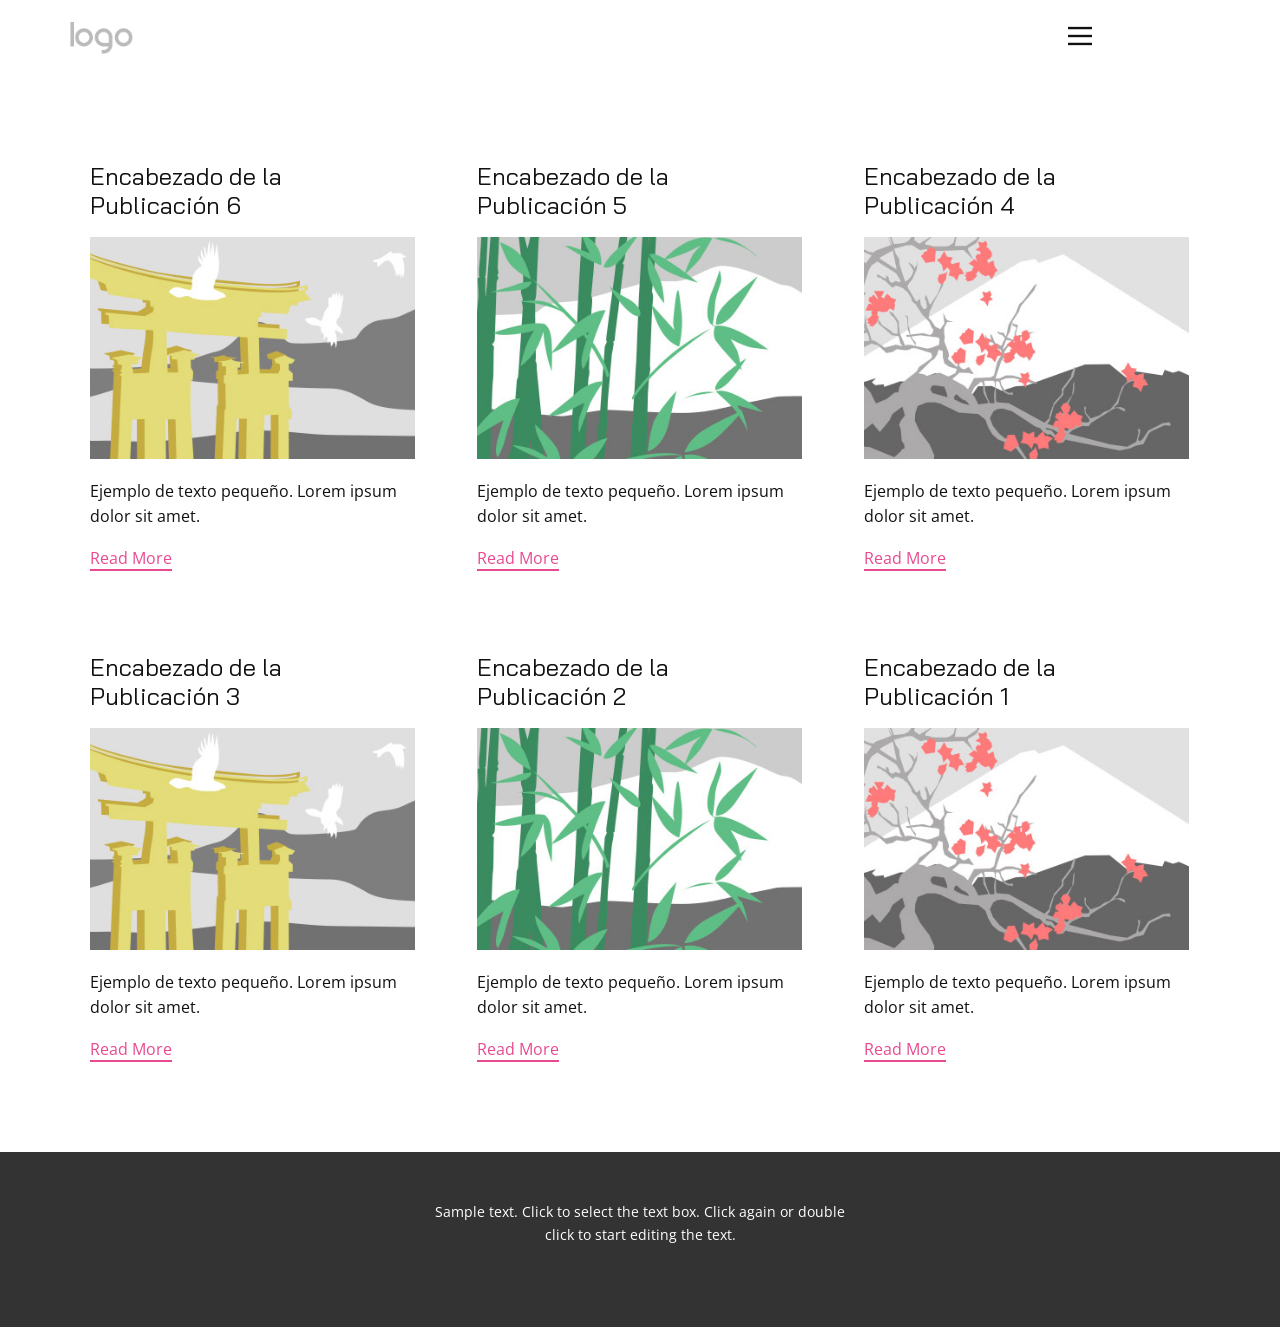
<file: blog/blog.html>
<!DOCTYPE html>
<html style="font-size: 16px;" lang="es"><head>
    <meta name="viewport" content="width=device-width, initial-scale=1.0">
    <meta charset="utf-8">
    <meta name="keywords" content="">
    <meta name="description" content="">
    <title>Blog</title>
    <link rel="stylesheet" href="../nicepage.css" media="screen">
<link rel="stylesheet" href="../Blog-Template.css" media="screen">
    <script class="u-script" type="text/javascript" src="../jquery.js" defer=""></script>
    <script class="u-script" type="text/javascript" src="../nicepage.js" defer=""></script>
    <meta name="generator" content="Nicepage 7.14.0, nicepage.com">
    
    
    
    <link id="u-page-google-font" rel="stylesheet" href="https://fonts.googleapis.com/css2?display=swap&amp;family=Open+Sans:ital,wght@0,300;0,400;0,500;0,600;0,700;0,800;1,300;1,400;1,500;1,600;1,700;1,800&amp;family=Bai+Jamjuree:ital,wght@0,200;0,300;0,400;0,500;0,600;0,700;1,200;1,300;1,400;1,500;1,600;1,700">
    <script type="application/ld+json">{
		"@context": "http://schema.org",
		"@type": "Organization",
		"name": "",
		"logo": "images/default-logo.png",
		"sameAs": []
}</script>
    <meta name="theme-color" content="#e84a90">
  <meta data-intl-tel-input-cdn-path="intlTelInput/"></head>
  <body data-path-to-root="../" data-include-products="false" class="u-body u-xl-mode" data-lang="es"><header class="u-align-center-sm u-align-center-xs u-clearfix u-header u-header" id="sec-dd13"><div class="u-clearfix u-sheet u-valign-middle u-sheet-1">
        <a href="#" class="u-image u-logo u-image-1" data-image-width="80" data-image-height="40">
          <img src="../images/default-logo.png" class="u-logo-image u-logo-image-1">
        </a>
        <div class="u-social-icons u-social-icons-1">
          <a class="u-social-url" title="facebook" target="_blank" href=""><span class="u-icon u-social-facebook u-social-icon u-icon-1"><svg class="u-svg-link" preserveAspectRatio="xMidYMin slice" viewBox="0 0 112 112" style=""><use xlink:href="#svg-bc97"></use></svg><svg class="u-svg-content" viewBox="0 0 112 112" x="0" y="0" id="svg-bc97"><circle style=""></circle></svg></span>
          </a>
          <a class="u-social-url" title="twitter" target="_blank" href=""><span class="u-icon u-social-icon u-social-twitter u-icon-2"><svg class="u-svg-link" preserveAspectRatio="xMidYMin slice" viewBox="0 0 112 112" style=""><use xlink:href="#svg-5d73"></use></svg><svg class="u-svg-content" viewBox="0 0 112 112" x="0" y="0" id="svg-5d73"><circle class="st0" style=""></circle></svg></span>
          </a>
          <a class="u-social-url" title="instagram" target="_blank" href=""><span class="u-icon u-social-icon u-social-instagram u-icon-3"><svg class="u-svg-link" preserveAspectRatio="xMidYMin slice" viewBox="0 0 112 112" style=""><use xlink:href="#svg-6d28"></use></svg><svg class="u-svg-content" viewBox="0 0 112 112" x="0" y="0" id="svg-6d28"><circle style=""></circle></svg></span>
          </a>
        </div>
        <nav class="u-align-left u-menu u-menu-hamburger u-offcanvas u-menu-1" data-responsive-from="XL" role="navigation">
          <div class="menu-collapse" style="font-size: 1rem; letter-spacing: 0px; font-weight: 500;">
            <a class="u-button-style u-custom-active-color u-custom-border u-custom-border-color u-custom-hover-color u-custom-left-right-menu-spacing u-custom-text-active-color u-custom-text-color u-custom-text-hover-color u-custom-top-bottom-menu-spacing u-hamburger-link u-nav-link" href="#" tabindex="-1" aria-label="Open menu" aria-controls="373e">
              <svg class="u-svg-link" preserveAspectRatio="xMidYMin slice" viewBox="0 0 302 302" style=""><use xlink:href="#svg-8a8f"></use></svg>
              <svg xmlns="http://www.w3.org/2000/svg" xmlns:xlink="http://www.w3.org/1999/xlink" version="1.1" id="svg-8a8f" x="0px" y="0px" viewBox="0 0 302 302" style="enable-background:new 0 0 302 302;" xml:space="preserve" class="u-svg-content"><g><rect y="36" width="302" height="30"></rect><rect y="236" width="302" height="30"></rect><rect y="136" width="302" height="30"></rect>
</g><g></g><g></g><g></g><g></g><g></g><g></g><g></g><g></g><g></g><g></g><g></g><g></g><g></g><g></g><g></g></svg>
            </a>
          </div>
          <div class="u-custom-menu u-nav-container">
            <ul class="u-nav u-spacing-2 u-unstyled u-nav-1" role="menubar"><li class="u-nav-item" role="none"><a class="u-active-grey-5 u-button-style u-hover-grey-10 u-nav-link u-text-active-grey-90 u-text-grey-90 u-text-hover-grey-90" href="#" style="padding: 10px 20px;" tabindex="-1" role="menuitem" aria-haspopup="true" aria-expanded="false">Home</a>
</li></ul>
          </div>
          <div class="u-custom-menu u-nav-container-collapse" id="373e" role="region" aria-label="Menu panel">
            <div class="u-align-center u-black u-container-align-center u-container-style u-inner-container-layout u-opacity u-opacity-95 u-sidenav">
              <div class="u-inner-container-layout u-sidenav-overflow">
                <div class="u-menu-close" tabindex="-1" aria-label="Close menu"></div>
                <ul class="u-align-center u-nav u-popupmenu-items u-unstyled u-nav-2"><li class="u-nav-item"><a class="u-button-style u-nav-link" href="#" style="padding: 10px 20px;">Home</a>
</li></ul>
              </div>
            </div>
            <div class="u-black u-menu-overlay u-opacity u-opacity-70"></div>
          </div>
        </nav>
      </div><style class="darkreader darkreader--sync" media="screen"></style><style class="darkreader darkreader--sync" media="screen"></style><style class="darkreader darkreader--sync" media="screen"></style><style class="darkreader darkreader--sync" media="screen"></style><style class="darkreader darkreader--sync" media="screen"></style></header>
    <section class="u-clearfix u-section-1" id="block-1">
      <div class="u-clearfix u-sheet u-valign-middle u-sheet-1"><!--blog--><!--blog_options_json--><!--{"type":"Recent","source":"","tags":"","count":""}--><!--/blog_options_json-->
        <div class="u-blog u-expanded-width u-repeater u-repeater-1" data-blog-id="blog-1"><!--blog_post-->
          <div class="u-blog-post u-container-style u-repeater-item u-white u-repeater-item-1">
            <div class="u-container-layout u-similar-container u-valign-top u-container-layout-1"><!--blog_post_header-->
              <h4 class="u-blog-control u-text u-text-1">
                <a class="u-post-header-link" href="../blog/enviar-5.html">Encabezado de la Publicación 6</a>
              </h4><!--/blog_post_header--><!--blog_post_image-->
              <img alt="" class="u-blog-control u-expanded-width u-image u-image-default u-image-1" src="../images/8ad73f3c.jpeg" data-href="../blog/enviar-5.html"><!--/blog_post_image--><!--blog_post_content-->
              <div class="u-blog-control u-post-content u-text u-text-2 fr-view">Ejemplo de texto pequeño. Lorem ipsum dolor sit amet.</div><!--/blog_post_content--><!--blog_post_readmore-->
              <a href="../blog/enviar-5.html" class="u-blog-control u-border-2 u-border-palette-1-base u-btn u-btn-rectangle u-button-style u-none u-btn-1"><!--blog_post_readmore_content--><!--options_json--><!--{"content":"Read More","defaultValue":"Lee mas"}--><!--/options_json-->Read More<!--/blog_post_readmore_content--></a><!--/blog_post_readmore-->
            </div>
          </div><div class="u-blog-post u-container-style u-repeater-item u-video-cover u-white">
            <div class="u-container-layout u-similar-container u-valign-top u-container-layout-2"><!--blog_post_header-->
              <h4 class="u-blog-control u-text u-text-3">
                <a class="u-post-header-link" href="../blog/enviar-4.html">Encabezado de la Publicación 5</a>
              </h4><!--/blog_post_header--><!--blog_post_image-->
              <img alt="" class="u-blog-control u-expanded-width u-image u-image-default u-image-2" src="../images/68f64b9d.jpeg" data-href="../blog/enviar-4.html"><!--/blog_post_image--><!--blog_post_content-->
              <div class="u-blog-control u-post-content u-text u-text-4 fr-view">Ejemplo de texto pequeño. Lorem ipsum dolor sit amet.</div><!--/blog_post_content--><!--blog_post_readmore-->
              <a href="../blog/enviar-4.html" class="u-blog-control u-border-2 u-border-palette-1-base u-btn u-btn-rectangle u-button-style u-none u-btn-2"><!--blog_post_readmore_content--><!--options_json--><!--{"content":"Read More","defaultValue":"Lee mas"}--><!--/options_json-->Read More<!--/blog_post_readmore_content--></a><!--/blog_post_readmore-->
            </div>
          </div><div class="u-blog-post u-container-style u-repeater-item u-video-cover u-white">
            <div class="u-container-layout u-similar-container u-valign-top u-container-layout-3"><!--blog_post_header-->
              <h4 class="u-blog-control u-text u-text-5">
                <a class="u-post-header-link" href="../blog/enviar-3.html">Encabezado de la Publicación 4</a>
              </h4><!--/blog_post_header--><!--blog_post_image-->
              <img alt="" class="u-blog-control u-expanded-width u-image u-image-default u-image-3" src="../images/0fd3416c.jpeg" data-href="../blog/enviar-3.html"><!--/blog_post_image--><!--blog_post_content-->
              <div class="u-blog-control u-post-content u-text u-text-6 fr-view">Ejemplo de texto pequeño. Lorem ipsum dolor sit amet.</div><!--/blog_post_content--><!--blog_post_readmore-->
              <a href="../blog/enviar-3.html" class="u-blog-control u-border-2 u-border-palette-1-base u-btn u-btn-rectangle u-button-style u-none u-btn-3"><!--blog_post_readmore_content--><!--options_json--><!--{"content":"Read More","defaultValue":"Lee mas"}--><!--/options_json-->Read More<!--/blog_post_readmore_content--></a><!--/blog_post_readmore-->
            </div>
          </div><div class="u-blog-post u-container-style u-repeater-item u-white u-repeater-item-1">
            <div class="u-container-layout u-similar-container u-valign-top u-container-layout-1"><!--blog_post_header-->
              <h4 class="u-blog-control u-text u-text-1">
                <a class="u-post-header-link" href="../blog/enviar-2.html">Encabezado de la Publicación 3</a>
              </h4><!--/blog_post_header--><!--blog_post_image-->
              <img alt="" class="u-blog-control u-expanded-width u-image u-image-default u-image-1" src="../images/8ad73f3c.jpeg" data-href="../blog/enviar-2.html"><!--/blog_post_image--><!--blog_post_content-->
              <div class="u-blog-control u-post-content u-text u-text-2 fr-view">Ejemplo de texto pequeño. Lorem ipsum dolor sit amet.</div><!--/blog_post_content--><!--blog_post_readmore-->
              <a href="../blog/enviar-2.html" class="u-blog-control u-border-2 u-border-palette-1-base u-btn u-btn-rectangle u-button-style u-none u-btn-1"><!--blog_post_readmore_content--><!--options_json--><!--{"content":"Read More","defaultValue":"Lee mas"}--><!--/options_json-->Read More<!--/blog_post_readmore_content--></a><!--/blog_post_readmore-->
            </div>
          </div><div class="u-blog-post u-container-style u-repeater-item u-video-cover u-white">
            <div class="u-container-layout u-similar-container u-valign-top u-container-layout-2"><!--blog_post_header-->
              <h4 class="u-blog-control u-text u-text-3">
                <a class="u-post-header-link" href="../blog/enviar-1.html">Encabezado de la Publicación 2</a>
              </h4><!--/blog_post_header--><!--blog_post_image-->
              <img alt="" class="u-blog-control u-expanded-width u-image u-image-default u-image-2" src="../images/68f64b9d.jpeg" data-href="../blog/enviar-1.html"><!--/blog_post_image--><!--blog_post_content-->
              <div class="u-blog-control u-post-content u-text u-text-4 fr-view">Ejemplo de texto pequeño. Lorem ipsum dolor sit amet.</div><!--/blog_post_content--><!--blog_post_readmore-->
              <a href="../blog/enviar-1.html" class="u-blog-control u-border-2 u-border-palette-1-base u-btn u-btn-rectangle u-button-style u-none u-btn-2"><!--blog_post_readmore_content--><!--options_json--><!--{"content":"Read More","defaultValue":"Lee mas"}--><!--/options_json-->Read More<!--/blog_post_readmore_content--></a><!--/blog_post_readmore-->
            </div>
          </div><div class="u-blog-post u-container-style u-repeater-item u-video-cover u-white">
            <div class="u-container-layout u-similar-container u-valign-top u-container-layout-3"><!--blog_post_header-->
              <h4 class="u-blog-control u-text u-text-5">
                <a class="u-post-header-link" href="../blog/enviar.html">Encabezado de la Publicación 1</a>
              </h4><!--/blog_post_header--><!--blog_post_image-->
              <img alt="" class="u-blog-control u-expanded-width u-image u-image-default u-image-3" src="../images/0fd3416c.jpeg" data-href="../blog/enviar.html"><!--/blog_post_image--><!--blog_post_content-->
              <div class="u-blog-control u-post-content u-text u-text-6 fr-view">Ejemplo de texto pequeño. Lorem ipsum dolor sit amet.</div><!--/blog_post_content--><!--blog_post_readmore-->
              <a href="../blog/enviar.html" class="u-blog-control u-border-2 u-border-palette-1-base u-btn u-btn-rectangle u-button-style u-none u-btn-3"><!--blog_post_readmore_content--><!--options_json--><!--{"content":"Read More","defaultValue":"Lee mas"}--><!--/options_json-->Read More<!--/blog_post_readmore_content--></a><!--/blog_post_readmore-->
            </div>
          </div><!--/blog_post--><!--blog_post-->
          <!--/blog_post--><!--blog_post-->
          <!--/blog_post-->
        </div><!--/blog-->
      </div>
    </section>
    
    
    
    <footer class="u-align-center u-clearfix u-container-align-center u-footer u-grey-80 u-footer" id="sec-5185"><div class="u-clearfix u-sheet u-sheet-1">
        <p class="u-small-text u-text u-text-variant u-text-1">Sample text. Click to select the text box. Click again or double click to start editing the text.</p>
      </div><style class="darkreader darkreader--sync" media="screen"></style><style class="darkreader darkreader--sync" media="screen"></style><style class="darkreader darkreader--sync" media="screen"></style><style class="darkreader darkreader--sync" media="screen"></style><style class="darkreader darkreader--sync" media="screen"></style></footer>
    <section class="u-backlink u-clearfix u-grey-80"></section>
  
</body></html>
</file>
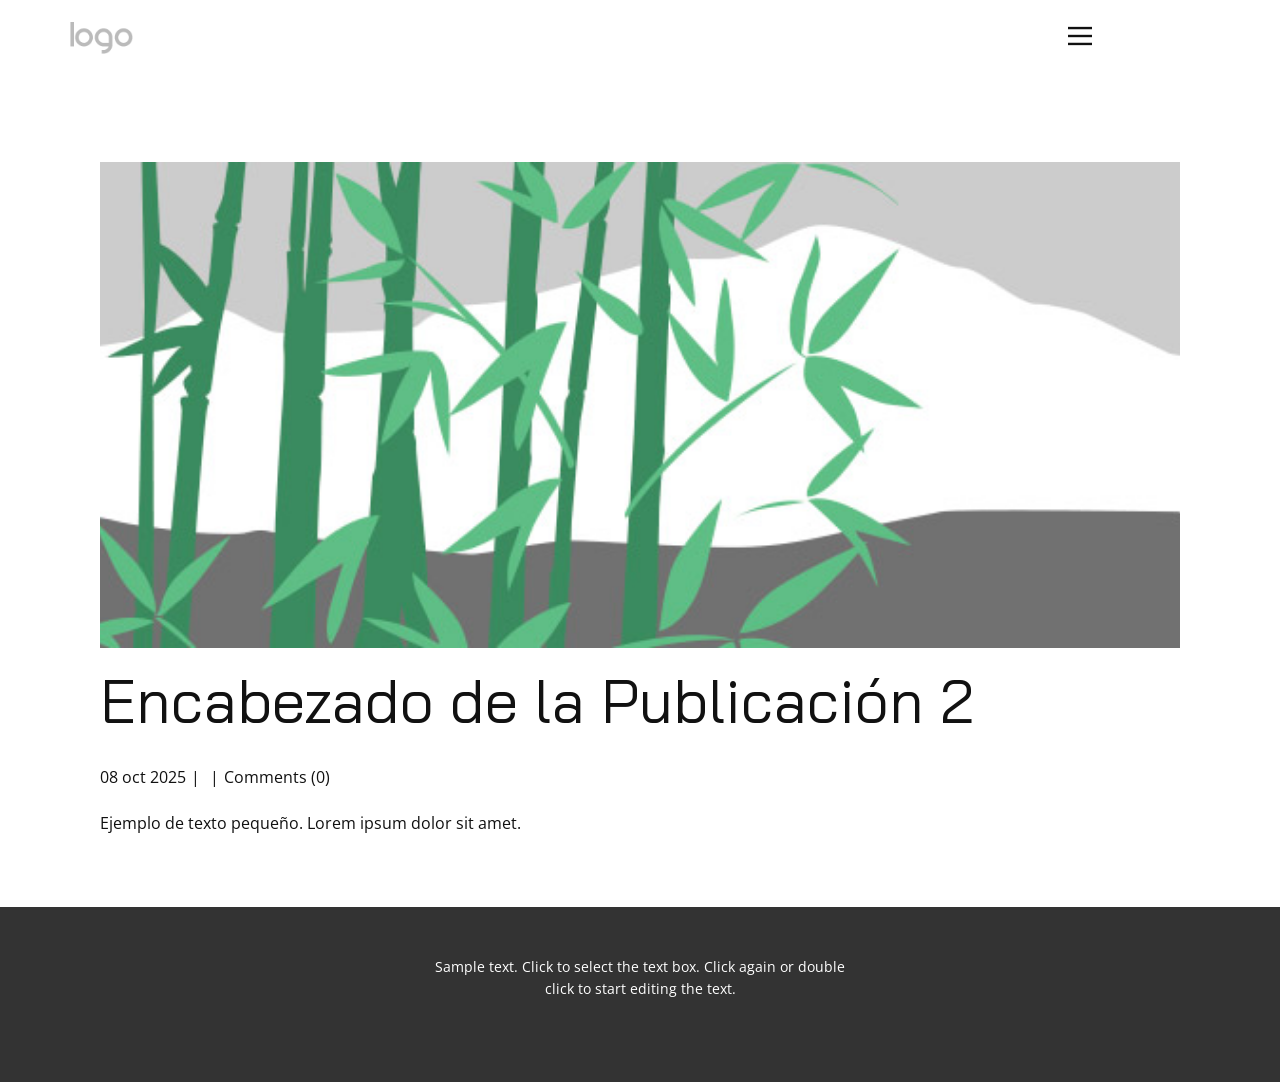
<file: blog/enviar-1.html>
<!DOCTYPE html>
<html style="font-size: 16px;" lang="es"><head>
    <meta name="viewport" content="width=device-width, initial-scale=1.0">
    <meta charset="utf-8">
    <meta name="keywords" content="Encabezado de la Publicación 1">
    <meta name="description" content="">
    <title>Encabezado de la Publicación 2</title>
    <link rel="stylesheet" href="../nicepage.css" media="screen">
<link rel="stylesheet" href="../Post-Template.css" media="screen">
    <script class="u-script" type="text/javascript" src="../jquery.js" defer=""></script>
    <script class="u-script" type="text/javascript" src="../nicepage.js" defer=""></script>
    <meta name="generator" content="Nicepage 7.14.0, nicepage.com">
    
    
    
    <link id="u-page-google-font" rel="stylesheet" href="https://fonts.googleapis.com/css2?display=swap&amp;family=Open+Sans:ital,wght@0,300;0,400;0,500;0,600;0,700;0,800;1,300;1,400;1,500;1,600;1,700;1,800&amp;family=Bai+Jamjuree:ital,wght@0,200;0,300;0,400;0,500;0,600;0,700;1,200;1,300;1,400;1,500;1,600;1,700">
    <script type="application/ld+json">{
		"@context": "http://schema.org",
		"@type": "Organization",
		"name": "",
		"logo": "images/default-logo.png",
		"sameAs": []
}</script>
    <meta name="theme-color" content="#e84a90">
  <meta data-intl-tel-input-cdn-path="intlTelInput/"></head>
  <body data-path-to-root="./" data-include-products="false" class="u-body u-xl-mode" data-lang="es"><header class="u-align-center-sm u-align-center-xs u-clearfix u-header u-header" id="sec-dd13"><div class="u-clearfix u-sheet u-valign-middle u-sheet-1">
        <a href="#" class="u-image u-logo u-image-1" data-image-width="80" data-image-height="40">
          <img src="../images/default-logo.png" class="u-logo-image u-logo-image-1">
        </a>
        <div class="u-social-icons u-social-icons-1">
          <a class="u-social-url" title="facebook" target="_blank" href=""><span class="u-icon u-social-facebook u-social-icon u-icon-1"><svg class="u-svg-link" preserveAspectRatio="xMidYMin slice" viewBox="0 0 112 112" style=""><use xlink:href="#svg-bc97"></use></svg><svg class="u-svg-content" viewBox="0 0 112 112" x="0" y="0" id="svg-bc97"><circle style=""></circle></svg></span>
          </a>
          <a class="u-social-url" title="twitter" target="_blank" href=""><span class="u-icon u-social-icon u-social-twitter u-icon-2"><svg class="u-svg-link" preserveAspectRatio="xMidYMin slice" viewBox="0 0 112 112" style=""><use xlink:href="#svg-5d73"></use></svg><svg class="u-svg-content" viewBox="0 0 112 112" x="0" y="0" id="svg-5d73"><circle class="st0" style=""></circle></svg></span>
          </a>
          <a class="u-social-url" title="instagram" target="_blank" href=""><span class="u-icon u-social-icon u-social-instagram u-icon-3"><svg class="u-svg-link" preserveAspectRatio="xMidYMin slice" viewBox="0 0 112 112" style=""><use xlink:href="#svg-6d28"></use></svg><svg class="u-svg-content" viewBox="0 0 112 112" x="0" y="0" id="svg-6d28"><circle style=""></circle></svg></span>
          </a>
        </div>
        <nav class="u-align-left u-menu u-menu-hamburger u-offcanvas u-menu-1" data-responsive-from="XL" role="navigation">
          <div class="menu-collapse" style="font-size: 1rem; letter-spacing: 0px; font-weight: 500;">
            <a class="u-button-style u-custom-active-color u-custom-border u-custom-border-color u-custom-hover-color u-custom-left-right-menu-spacing u-custom-text-active-color u-custom-text-color u-custom-text-hover-color u-custom-top-bottom-menu-spacing u-hamburger-link u-nav-link" href="#" tabindex="-1" aria-label="Open menu" aria-controls="373e">
              <svg class="u-svg-link" preserveAspectRatio="xMidYMin slice" viewBox="0 0 302 302" style=""><use xlink:href="#svg-8a8f"></use></svg>
              <svg xmlns="http://www.w3.org/2000/svg" xmlns:xlink="http://www.w3.org/1999/xlink" version="1.1" id="svg-8a8f" x="0px" y="0px" viewBox="0 0 302 302" style="enable-background:new 0 0 302 302;" xml:space="preserve" class="u-svg-content"><g><rect y="36" width="302" height="30"></rect><rect y="236" width="302" height="30"></rect><rect y="136" width="302" height="30"></rect>
</g><g></g><g></g><g></g><g></g><g></g><g></g><g></g><g></g><g></g><g></g><g></g><g></g><g></g><g></g><g></g></svg>
            </a>
          </div>
          <div class="u-custom-menu u-nav-container">
            <ul class="u-nav u-spacing-2 u-unstyled u-nav-1" role="menubar"><li class="u-nav-item" role="none"><a class="u-active-grey-5 u-button-style u-hover-grey-10 u-nav-link u-text-active-grey-90 u-text-grey-90 u-text-hover-grey-90" href="#" style="padding: 10px 20px;" tabindex="-1" role="menuitem" aria-haspopup="true" aria-expanded="false">Home</a>
</li></ul>
          </div>
          <div class="u-custom-menu u-nav-container-collapse" id="373e" role="region" aria-label="Menu panel">
            <div class="u-align-center u-black u-container-align-center u-container-style u-inner-container-layout u-opacity u-opacity-95 u-sidenav">
              <div class="u-inner-container-layout u-sidenav-overflow">
                <div class="u-menu-close" tabindex="-1" aria-label="Close menu"></div>
                <ul class="u-align-center u-nav u-popupmenu-items u-unstyled u-nav-2"><li class="u-nav-item"><a class="u-button-style u-nav-link" href="#" style="padding: 10px 20px;">Home</a>
</li></ul>
              </div>
            </div>
            <div class="u-black u-menu-overlay u-opacity u-opacity-70"></div>
          </div>
        </nav>
      </div><style class="darkreader darkreader--sync" media="screen"></style><style class="darkreader darkreader--sync" media="screen"></style><style class="darkreader darkreader--sync" media="screen"></style><style class="darkreader darkreader--sync" media="screen"></style><style class="darkreader darkreader--sync" media="screen"></style></header>
    <section class="u-align-center u-clearfix u-section-1" id="block-1">
      <div class="u-clearfix u-sheet u-valign-middle-md u-valign-middle-sm u-valign-middle-xs u-sheet-1"><!--post_details--><!--post_details_options_json--><!--{"source":""}--><!--/post_details_options_json--><!--blog_post-->
        <div class="u-container-style u-expanded-width u-post-details u-post-details-1">
          <div class="u-container-layout u-valign-middle u-container-layout-1"><!--blog_post_image-->
            <img alt="" class="u-blog-control u-expanded-width u-image u-image-default u-image-1" src="../images/68f64b9d.jpeg"><!--/blog_post_image--><!--blog_post_header-->
            <h2 class="u-blog-control u-text u-text-1">Encabezado de la Publicación 2</h2><!--/blog_post_header--><!--blog_post_metadata-->
            <div class="u-blog-control u-metadata u-metadata-1"><!--blog_post_metadata_date--><span class="u-meta-date u-meta-icon">08 oct 2025</span><!--/blog_post_metadata_date--><!--blog_post_metadata_category--><span class="u-meta-category u-meta-icon"></span><!--/blog_post_metadata_category--><!--blog_post_metadata_comments--><span class="u-meta-comments u-meta-icon"><!--blog_post_metadata_comments_content-->Comments (0)<!--/blog_post_metadata_comments_content--></span><!--/blog_post_metadata_comments-->
            </div><!--/blog_post_metadata--><!--blog_post_content-->
            <div class="u-align-justify u-blog-control u-post-content u-text u-text-2 fr-view">
  <p>Ejemplo de texto pequeño. Lorem ipsum dolor sit amet.</p>
  </div><!--/blog_post_content-->
          </div>
        </div><!--/blog_post--><!--/post_details-->
      </div>
    </section>
    
    
    
    <footer class="u-align-center u-clearfix u-container-align-center u-footer u-grey-80 u-footer" id="sec-5185"><div class="u-clearfix u-sheet u-sheet-1">
        <p class="u-small-text u-text u-text-variant u-text-1">Sample text. Click to select the text box. Click again or double click to start editing the text.</p>
      </div><style class="darkreader darkreader--sync" media="screen"></style><style class="darkreader darkreader--sync" media="screen"></style><style class="darkreader darkreader--sync" media="screen"></style><style class="darkreader darkreader--sync" media="screen"></style><style class="darkreader darkreader--sync" media="screen"></style></footer>
    <section class="u-backlink u-clearfix u-grey-80"></section>
  
</body></html>
</file>
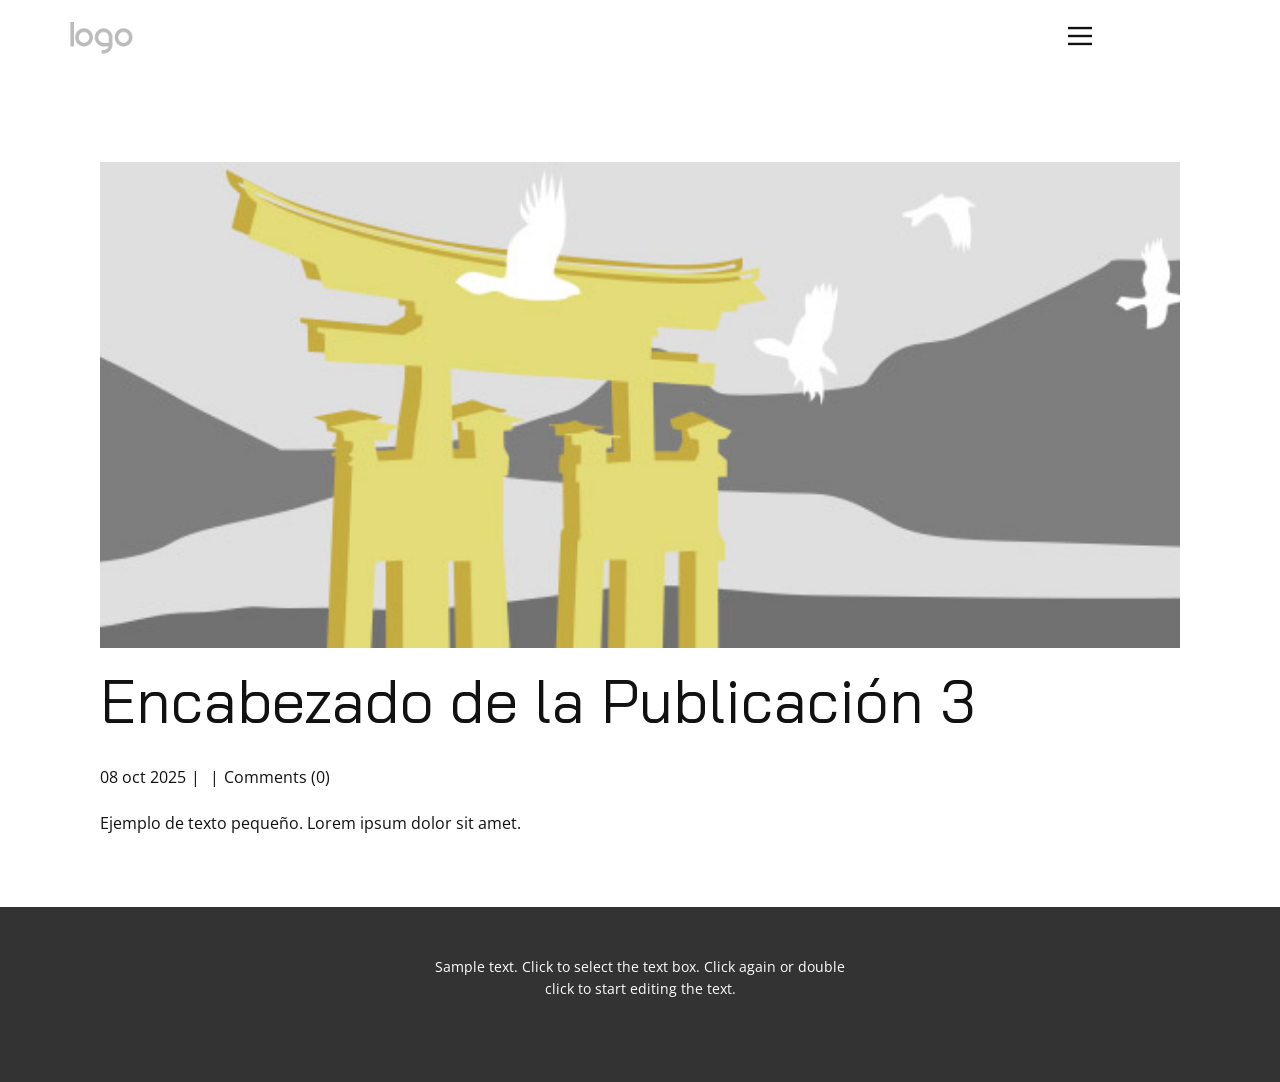
<file: blog/enviar-2.html>
<!DOCTYPE html>
<html style="font-size: 16px;" lang="es"><head>
    <meta name="viewport" content="width=device-width, initial-scale=1.0">
    <meta charset="utf-8">
    <meta name="keywords" content="Encabezado de la Publicación 1">
    <meta name="description" content="">
    <title>Encabezado de la Publicación 3</title>
    <link rel="stylesheet" href="../nicepage.css" media="screen">
<link rel="stylesheet" href="../Post-Template.css" media="screen">
    <script class="u-script" type="text/javascript" src="../jquery.js" defer=""></script>
    <script class="u-script" type="text/javascript" src="../nicepage.js" defer=""></script>
    <meta name="generator" content="Nicepage 7.14.0, nicepage.com">
    
    
    
    <link id="u-page-google-font" rel="stylesheet" href="https://fonts.googleapis.com/css2?display=swap&amp;family=Open+Sans:ital,wght@0,300;0,400;0,500;0,600;0,700;0,800;1,300;1,400;1,500;1,600;1,700;1,800&amp;family=Bai+Jamjuree:ital,wght@0,200;0,300;0,400;0,500;0,600;0,700;1,200;1,300;1,400;1,500;1,600;1,700">
    <script type="application/ld+json">{
		"@context": "http://schema.org",
		"@type": "Organization",
		"name": "",
		"logo": "images/default-logo.png",
		"sameAs": []
}</script>
    <meta name="theme-color" content="#e84a90">
  <meta data-intl-tel-input-cdn-path="intlTelInput/"></head>
  <body data-path-to-root="./" data-include-products="false" class="u-body u-xl-mode" data-lang="es"><header class="u-align-center-sm u-align-center-xs u-clearfix u-header u-header" id="sec-dd13"><div class="u-clearfix u-sheet u-valign-middle u-sheet-1">
        <a href="#" class="u-image u-logo u-image-1" data-image-width="80" data-image-height="40">
          <img src="../images/default-logo.png" class="u-logo-image u-logo-image-1">
        </a>
        <div class="u-social-icons u-social-icons-1">
          <a class="u-social-url" title="facebook" target="_blank" href=""><span class="u-icon u-social-facebook u-social-icon u-icon-1"><svg class="u-svg-link" preserveAspectRatio="xMidYMin slice" viewBox="0 0 112 112" style=""><use xlink:href="#svg-bc97"></use></svg><svg class="u-svg-content" viewBox="0 0 112 112" x="0" y="0" id="svg-bc97"><circle style=""></circle></svg></span>
          </a>
          <a class="u-social-url" title="twitter" target="_blank" href=""><span class="u-icon u-social-icon u-social-twitter u-icon-2"><svg class="u-svg-link" preserveAspectRatio="xMidYMin slice" viewBox="0 0 112 112" style=""><use xlink:href="#svg-5d73"></use></svg><svg class="u-svg-content" viewBox="0 0 112 112" x="0" y="0" id="svg-5d73"><circle class="st0" style=""></circle></svg></span>
          </a>
          <a class="u-social-url" title="instagram" target="_blank" href=""><span class="u-icon u-social-icon u-social-instagram u-icon-3"><svg class="u-svg-link" preserveAspectRatio="xMidYMin slice" viewBox="0 0 112 112" style=""><use xlink:href="#svg-6d28"></use></svg><svg class="u-svg-content" viewBox="0 0 112 112" x="0" y="0" id="svg-6d28"><circle style=""></circle></svg></span>
          </a>
        </div>
        <nav class="u-align-left u-menu u-menu-hamburger u-offcanvas u-menu-1" data-responsive-from="XL" role="navigation">
          <div class="menu-collapse" style="font-size: 1rem; letter-spacing: 0px; font-weight: 500;">
            <a class="u-button-style u-custom-active-color u-custom-border u-custom-border-color u-custom-hover-color u-custom-left-right-menu-spacing u-custom-text-active-color u-custom-text-color u-custom-text-hover-color u-custom-top-bottom-menu-spacing u-hamburger-link u-nav-link" href="#" tabindex="-1" aria-label="Open menu" aria-controls="373e">
              <svg class="u-svg-link" preserveAspectRatio="xMidYMin slice" viewBox="0 0 302 302" style=""><use xlink:href="#svg-8a8f"></use></svg>
              <svg xmlns="http://www.w3.org/2000/svg" xmlns:xlink="http://www.w3.org/1999/xlink" version="1.1" id="svg-8a8f" x="0px" y="0px" viewBox="0 0 302 302" style="enable-background:new 0 0 302 302;" xml:space="preserve" class="u-svg-content"><g><rect y="36" width="302" height="30"></rect><rect y="236" width="302" height="30"></rect><rect y="136" width="302" height="30"></rect>
</g><g></g><g></g><g></g><g></g><g></g><g></g><g></g><g></g><g></g><g></g><g></g><g></g><g></g><g></g><g></g></svg>
            </a>
          </div>
          <div class="u-custom-menu u-nav-container">
            <ul class="u-nav u-spacing-2 u-unstyled u-nav-1" role="menubar"><li class="u-nav-item" role="none"><a class="u-active-grey-5 u-button-style u-hover-grey-10 u-nav-link u-text-active-grey-90 u-text-grey-90 u-text-hover-grey-90" href="#" style="padding: 10px 20px;" tabindex="-1" role="menuitem" aria-haspopup="true" aria-expanded="false">Home</a>
</li></ul>
          </div>
          <div class="u-custom-menu u-nav-container-collapse" id="373e" role="region" aria-label="Menu panel">
            <div class="u-align-center u-black u-container-align-center u-container-style u-inner-container-layout u-opacity u-opacity-95 u-sidenav">
              <div class="u-inner-container-layout u-sidenav-overflow">
                <div class="u-menu-close" tabindex="-1" aria-label="Close menu"></div>
                <ul class="u-align-center u-nav u-popupmenu-items u-unstyled u-nav-2"><li class="u-nav-item"><a class="u-button-style u-nav-link" href="#" style="padding: 10px 20px;">Home</a>
</li></ul>
              </div>
            </div>
            <div class="u-black u-menu-overlay u-opacity u-opacity-70"></div>
          </div>
        </nav>
      </div><style class="darkreader darkreader--sync" media="screen"></style><style class="darkreader darkreader--sync" media="screen"></style><style class="darkreader darkreader--sync" media="screen"></style><style class="darkreader darkreader--sync" media="screen"></style><style class="darkreader darkreader--sync" media="screen"></style></header>
    <section class="u-align-center u-clearfix u-section-1" id="block-1">
      <div class="u-clearfix u-sheet u-valign-middle-md u-valign-middle-sm u-valign-middle-xs u-sheet-1"><!--post_details--><!--post_details_options_json--><!--{"source":""}--><!--/post_details_options_json--><!--blog_post-->
        <div class="u-container-style u-expanded-width u-post-details u-post-details-1">
          <div class="u-container-layout u-valign-middle u-container-layout-1"><!--blog_post_image-->
            <img alt="" class="u-blog-control u-expanded-width u-image u-image-default u-image-1" src="../images/8ad73f3c.jpeg"><!--/blog_post_image--><!--blog_post_header-->
            <h2 class="u-blog-control u-text u-text-1">Encabezado de la Publicación 3</h2><!--/blog_post_header--><!--blog_post_metadata-->
            <div class="u-blog-control u-metadata u-metadata-1"><!--blog_post_metadata_date--><span class="u-meta-date u-meta-icon">08 oct 2025</span><!--/blog_post_metadata_date--><!--blog_post_metadata_category--><span class="u-meta-category u-meta-icon"></span><!--/blog_post_metadata_category--><!--blog_post_metadata_comments--><span class="u-meta-comments u-meta-icon"><!--blog_post_metadata_comments_content-->Comments (0)<!--/blog_post_metadata_comments_content--></span><!--/blog_post_metadata_comments-->
            </div><!--/blog_post_metadata--><!--blog_post_content-->
            <div class="u-align-justify u-blog-control u-post-content u-text u-text-2 fr-view">
  <p>Ejemplo de texto pequeño. Lorem ipsum dolor sit amet.</p>
  </div><!--/blog_post_content-->
          </div>
        </div><!--/blog_post--><!--/post_details-->
      </div>
    </section>
    
    
    
    <footer class="u-align-center u-clearfix u-container-align-center u-footer u-grey-80 u-footer" id="sec-5185"><div class="u-clearfix u-sheet u-sheet-1">
        <p class="u-small-text u-text u-text-variant u-text-1">Sample text. Click to select the text box. Click again or double click to start editing the text.</p>
      </div><style class="darkreader darkreader--sync" media="screen"></style><style class="darkreader darkreader--sync" media="screen"></style><style class="darkreader darkreader--sync" media="screen"></style><style class="darkreader darkreader--sync" media="screen"></style><style class="darkreader darkreader--sync" media="screen"></style></footer>
    <section class="u-backlink u-clearfix u-grey-80"></section>
  
</body></html>
</file>
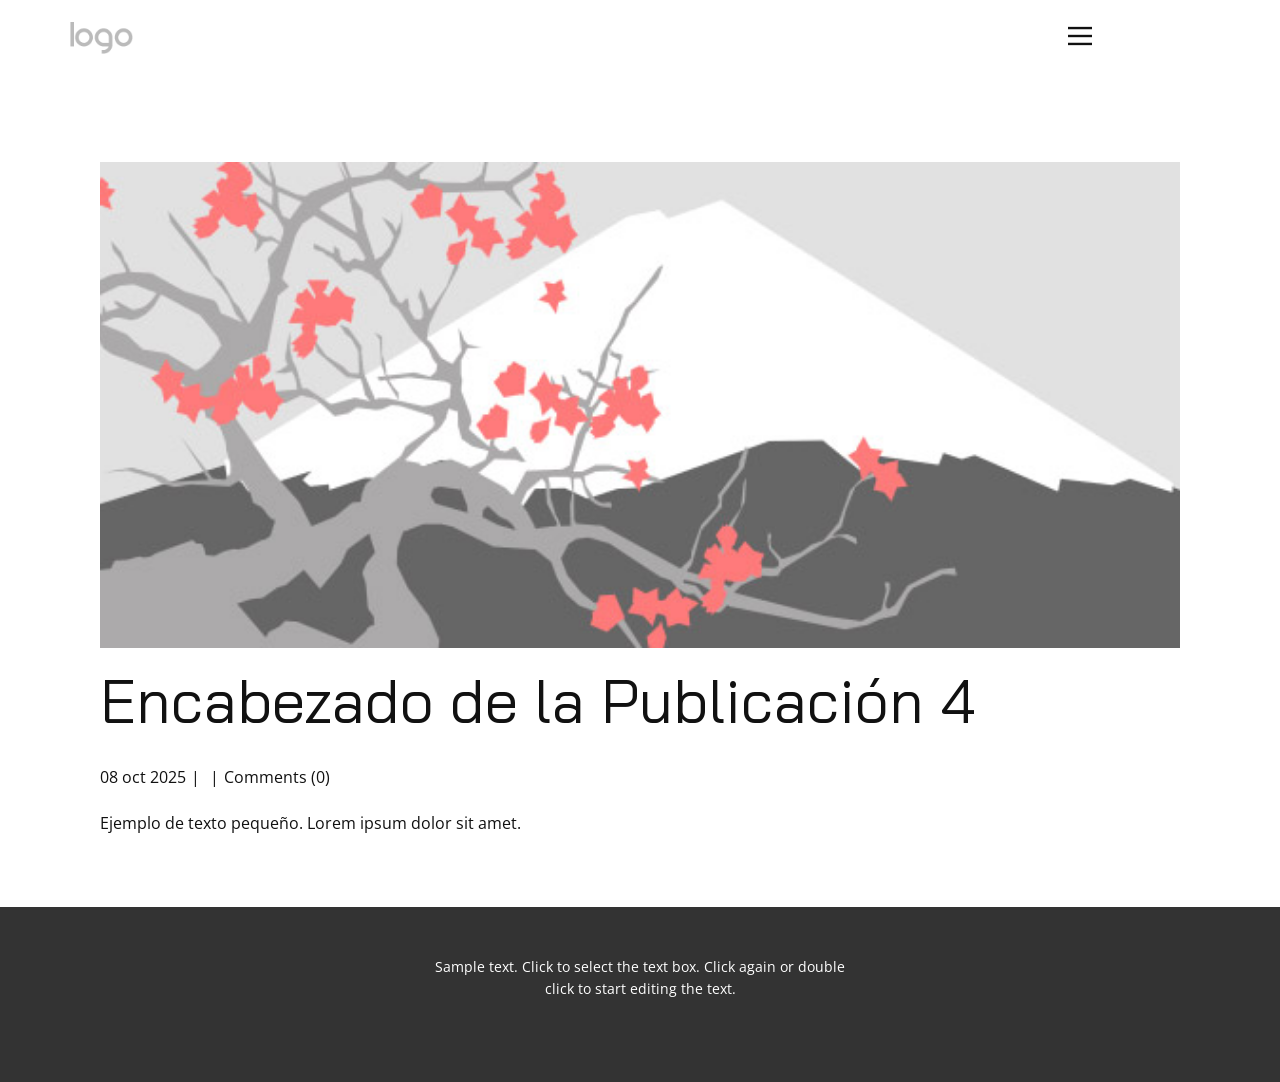
<file: blog/enviar-3.html>
<!DOCTYPE html>
<html style="font-size: 16px;" lang="es"><head>
    <meta name="viewport" content="width=device-width, initial-scale=1.0">
    <meta charset="utf-8">
    <meta name="keywords" content="Encabezado de la Publicación 1">
    <meta name="description" content="">
    <title>Encabezado de la Publicación 4</title>
    <link rel="stylesheet" href="../nicepage.css" media="screen">
<link rel="stylesheet" href="../Post-Template.css" media="screen">
    <script class="u-script" type="text/javascript" src="../jquery.js" defer=""></script>
    <script class="u-script" type="text/javascript" src="../nicepage.js" defer=""></script>
    <meta name="generator" content="Nicepage 7.14.0, nicepage.com">
    
    
    
    <link id="u-page-google-font" rel="stylesheet" href="https://fonts.googleapis.com/css2?display=swap&amp;family=Open+Sans:ital,wght@0,300;0,400;0,500;0,600;0,700;0,800;1,300;1,400;1,500;1,600;1,700;1,800&amp;family=Bai+Jamjuree:ital,wght@0,200;0,300;0,400;0,500;0,600;0,700;1,200;1,300;1,400;1,500;1,600;1,700">
    <script type="application/ld+json">{
		"@context": "http://schema.org",
		"@type": "Organization",
		"name": "",
		"logo": "images/default-logo.png",
		"sameAs": []
}</script>
    <meta name="theme-color" content="#e84a90">
  <meta data-intl-tel-input-cdn-path="intlTelInput/"></head>
  <body data-path-to-root="./" data-include-products="false" class="u-body u-xl-mode" data-lang="es"><header class="u-align-center-sm u-align-center-xs u-clearfix u-header u-header" id="sec-dd13"><div class="u-clearfix u-sheet u-valign-middle u-sheet-1">
        <a href="#" class="u-image u-logo u-image-1" data-image-width="80" data-image-height="40">
          <img src="../images/default-logo.png" class="u-logo-image u-logo-image-1">
        </a>
        <div class="u-social-icons u-social-icons-1">
          <a class="u-social-url" title="facebook" target="_blank" href=""><span class="u-icon u-social-facebook u-social-icon u-icon-1"><svg class="u-svg-link" preserveAspectRatio="xMidYMin slice" viewBox="0 0 112 112" style=""><use xlink:href="#svg-bc97"></use></svg><svg class="u-svg-content" viewBox="0 0 112 112" x="0" y="0" id="svg-bc97"><circle style=""></circle></svg></span>
          </a>
          <a class="u-social-url" title="twitter" target="_blank" href=""><span class="u-icon u-social-icon u-social-twitter u-icon-2"><svg class="u-svg-link" preserveAspectRatio="xMidYMin slice" viewBox="0 0 112 112" style=""><use xlink:href="#svg-5d73"></use></svg><svg class="u-svg-content" viewBox="0 0 112 112" x="0" y="0" id="svg-5d73"><circle class="st0" style=""></circle></svg></span>
          </a>
          <a class="u-social-url" title="instagram" target="_blank" href=""><span class="u-icon u-social-icon u-social-instagram u-icon-3"><svg class="u-svg-link" preserveAspectRatio="xMidYMin slice" viewBox="0 0 112 112" style=""><use xlink:href="#svg-6d28"></use></svg><svg class="u-svg-content" viewBox="0 0 112 112" x="0" y="0" id="svg-6d28"><circle style=""></circle></svg></span>
          </a>
        </div>
        <nav class="u-align-left u-menu u-menu-hamburger u-offcanvas u-menu-1" data-responsive-from="XL" role="navigation">
          <div class="menu-collapse" style="font-size: 1rem; letter-spacing: 0px; font-weight: 500;">
            <a class="u-button-style u-custom-active-color u-custom-border u-custom-border-color u-custom-hover-color u-custom-left-right-menu-spacing u-custom-text-active-color u-custom-text-color u-custom-text-hover-color u-custom-top-bottom-menu-spacing u-hamburger-link u-nav-link" href="#" tabindex="-1" aria-label="Open menu" aria-controls="373e">
              <svg class="u-svg-link" preserveAspectRatio="xMidYMin slice" viewBox="0 0 302 302" style=""><use xlink:href="#svg-8a8f"></use></svg>
              <svg xmlns="http://www.w3.org/2000/svg" xmlns:xlink="http://www.w3.org/1999/xlink" version="1.1" id="svg-8a8f" x="0px" y="0px" viewBox="0 0 302 302" style="enable-background:new 0 0 302 302;" xml:space="preserve" class="u-svg-content"><g><rect y="36" width="302" height="30"></rect><rect y="236" width="302" height="30"></rect><rect y="136" width="302" height="30"></rect>
</g><g></g><g></g><g></g><g></g><g></g><g></g><g></g><g></g><g></g><g></g><g></g><g></g><g></g><g></g><g></g></svg>
            </a>
          </div>
          <div class="u-custom-menu u-nav-container">
            <ul class="u-nav u-spacing-2 u-unstyled u-nav-1" role="menubar"><li class="u-nav-item" role="none"><a class="u-active-grey-5 u-button-style u-hover-grey-10 u-nav-link u-text-active-grey-90 u-text-grey-90 u-text-hover-grey-90" href="#" style="padding: 10px 20px;" tabindex="-1" role="menuitem" aria-haspopup="true" aria-expanded="false">Home</a>
</li></ul>
          </div>
          <div class="u-custom-menu u-nav-container-collapse" id="373e" role="region" aria-label="Menu panel">
            <div class="u-align-center u-black u-container-align-center u-container-style u-inner-container-layout u-opacity u-opacity-95 u-sidenav">
              <div class="u-inner-container-layout u-sidenav-overflow">
                <div class="u-menu-close" tabindex="-1" aria-label="Close menu"></div>
                <ul class="u-align-center u-nav u-popupmenu-items u-unstyled u-nav-2"><li class="u-nav-item"><a class="u-button-style u-nav-link" href="#" style="padding: 10px 20px;">Home</a>
</li></ul>
              </div>
            </div>
            <div class="u-black u-menu-overlay u-opacity u-opacity-70"></div>
          </div>
        </nav>
      </div><style class="darkreader darkreader--sync" media="screen"></style><style class="darkreader darkreader--sync" media="screen"></style><style class="darkreader darkreader--sync" media="screen"></style><style class="darkreader darkreader--sync" media="screen"></style><style class="darkreader darkreader--sync" media="screen"></style></header>
    <section class="u-align-center u-clearfix u-section-1" id="block-1">
      <div class="u-clearfix u-sheet u-valign-middle-md u-valign-middle-sm u-valign-middle-xs u-sheet-1"><!--post_details--><!--post_details_options_json--><!--{"source":""}--><!--/post_details_options_json--><!--blog_post-->
        <div class="u-container-style u-expanded-width u-post-details u-post-details-1">
          <div class="u-container-layout u-valign-middle u-container-layout-1"><!--blog_post_image-->
            <img alt="" class="u-blog-control u-expanded-width u-image u-image-default u-image-1" src="../images/0fd3416c.jpeg"><!--/blog_post_image--><!--blog_post_header-->
            <h2 class="u-blog-control u-text u-text-1">Encabezado de la Publicación 4</h2><!--/blog_post_header--><!--blog_post_metadata-->
            <div class="u-blog-control u-metadata u-metadata-1"><!--blog_post_metadata_date--><span class="u-meta-date u-meta-icon">08 oct 2025</span><!--/blog_post_metadata_date--><!--blog_post_metadata_category--><span class="u-meta-category u-meta-icon"></span><!--/blog_post_metadata_category--><!--blog_post_metadata_comments--><span class="u-meta-comments u-meta-icon"><!--blog_post_metadata_comments_content-->Comments (0)<!--/blog_post_metadata_comments_content--></span><!--/blog_post_metadata_comments-->
            </div><!--/blog_post_metadata--><!--blog_post_content-->
            <div class="u-align-justify u-blog-control u-post-content u-text u-text-2 fr-view">
  <p>Ejemplo de texto pequeño. Lorem ipsum dolor sit amet.</p>
  </div><!--/blog_post_content-->
          </div>
        </div><!--/blog_post--><!--/post_details-->
      </div>
    </section>
    
    
    
    <footer class="u-align-center u-clearfix u-container-align-center u-footer u-grey-80 u-footer" id="sec-5185"><div class="u-clearfix u-sheet u-sheet-1">
        <p class="u-small-text u-text u-text-variant u-text-1">Sample text. Click to select the text box. Click again or double click to start editing the text.</p>
      </div><style class="darkreader darkreader--sync" media="screen"></style><style class="darkreader darkreader--sync" media="screen"></style><style class="darkreader darkreader--sync" media="screen"></style><style class="darkreader darkreader--sync" media="screen"></style><style class="darkreader darkreader--sync" media="screen"></style></footer>
    <section class="u-backlink u-clearfix u-grey-80"></section>
  
</body></html>
</file>
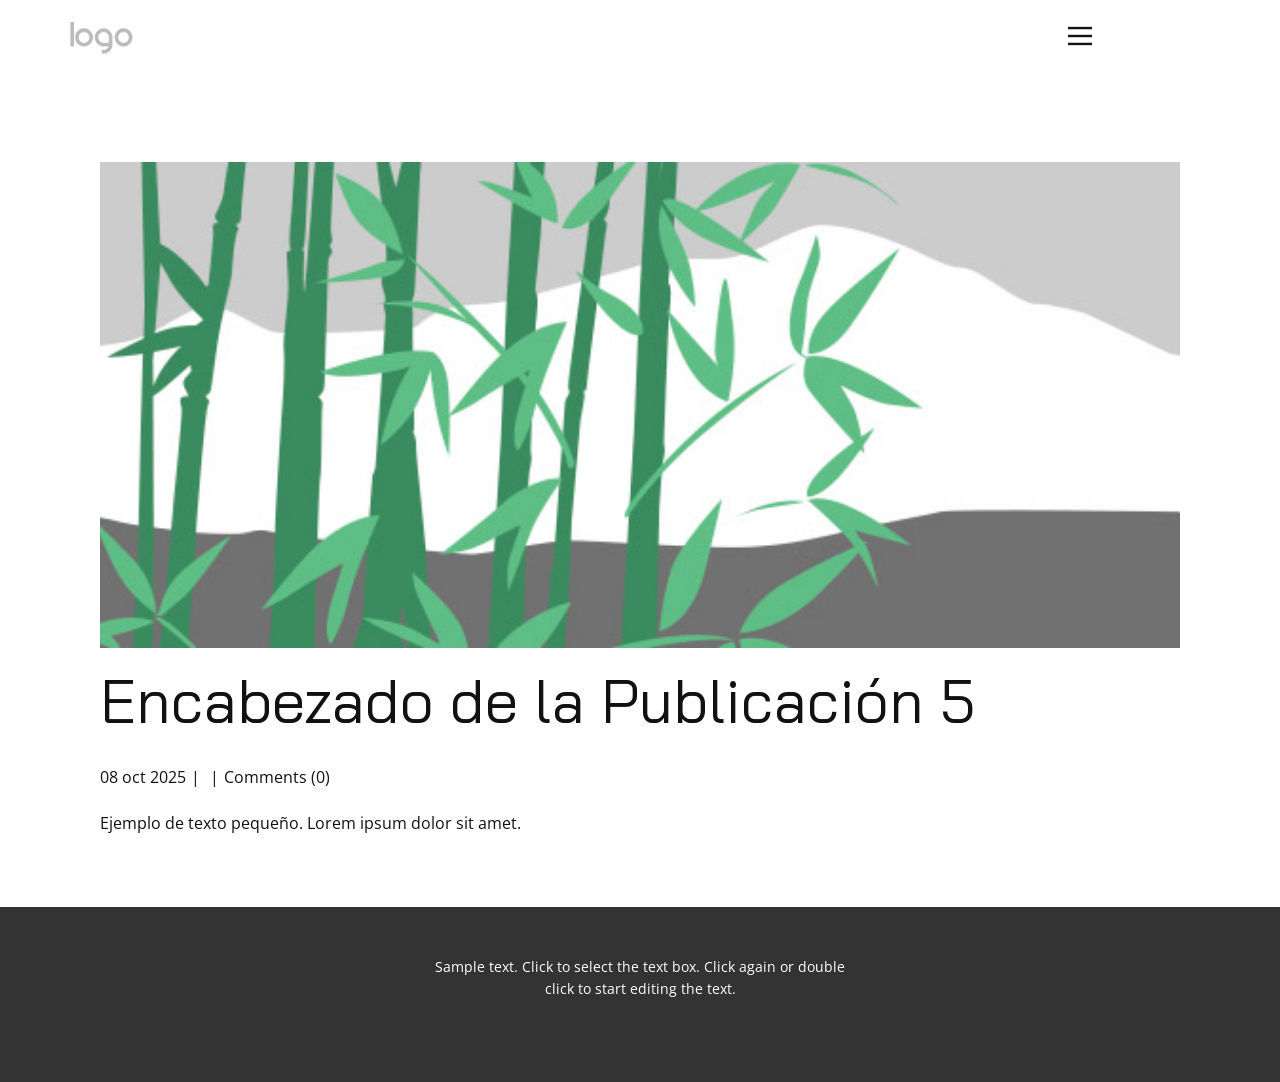
<file: blog/enviar-4.html>
<!DOCTYPE html>
<html style="font-size: 16px;" lang="es"><head>
    <meta name="viewport" content="width=device-width, initial-scale=1.0">
    <meta charset="utf-8">
    <meta name="keywords" content="Encabezado de la Publicación 1">
    <meta name="description" content="">
    <title>Encabezado de la Publicación 5</title>
    <link rel="stylesheet" href="../nicepage.css" media="screen">
<link rel="stylesheet" href="../Post-Template.css" media="screen">
    <script class="u-script" type="text/javascript" src="../jquery.js" defer=""></script>
    <script class="u-script" type="text/javascript" src="../nicepage.js" defer=""></script>
    <meta name="generator" content="Nicepage 7.14.0, nicepage.com">
    
    
    
    <link id="u-page-google-font" rel="stylesheet" href="https://fonts.googleapis.com/css2?display=swap&amp;family=Open+Sans:ital,wght@0,300;0,400;0,500;0,600;0,700;0,800;1,300;1,400;1,500;1,600;1,700;1,800&amp;family=Bai+Jamjuree:ital,wght@0,200;0,300;0,400;0,500;0,600;0,700;1,200;1,300;1,400;1,500;1,600;1,700">
    <script type="application/ld+json">{
		"@context": "http://schema.org",
		"@type": "Organization",
		"name": "",
		"logo": "images/default-logo.png",
		"sameAs": []
}</script>
    <meta name="theme-color" content="#e84a90">
  <meta data-intl-tel-input-cdn-path="intlTelInput/"></head>
  <body data-path-to-root="./" data-include-products="false" class="u-body u-xl-mode" data-lang="es"><header class="u-align-center-sm u-align-center-xs u-clearfix u-header u-header" id="sec-dd13"><div class="u-clearfix u-sheet u-valign-middle u-sheet-1">
        <a href="#" class="u-image u-logo u-image-1" data-image-width="80" data-image-height="40">
          <img src="../images/default-logo.png" class="u-logo-image u-logo-image-1">
        </a>
        <div class="u-social-icons u-social-icons-1">
          <a class="u-social-url" title="facebook" target="_blank" href=""><span class="u-icon u-social-facebook u-social-icon u-icon-1"><svg class="u-svg-link" preserveAspectRatio="xMidYMin slice" viewBox="0 0 112 112" style=""><use xlink:href="#svg-bc97"></use></svg><svg class="u-svg-content" viewBox="0 0 112 112" x="0" y="0" id="svg-bc97"><circle style=""></circle></svg></span>
          </a>
          <a class="u-social-url" title="twitter" target="_blank" href=""><span class="u-icon u-social-icon u-social-twitter u-icon-2"><svg class="u-svg-link" preserveAspectRatio="xMidYMin slice" viewBox="0 0 112 112" style=""><use xlink:href="#svg-5d73"></use></svg><svg class="u-svg-content" viewBox="0 0 112 112" x="0" y="0" id="svg-5d73"><circle class="st0" style=""></circle></svg></span>
          </a>
          <a class="u-social-url" title="instagram" target="_blank" href=""><span class="u-icon u-social-icon u-social-instagram u-icon-3"><svg class="u-svg-link" preserveAspectRatio="xMidYMin slice" viewBox="0 0 112 112" style=""><use xlink:href="#svg-6d28"></use></svg><svg class="u-svg-content" viewBox="0 0 112 112" x="0" y="0" id="svg-6d28"><circle style=""></circle></svg></span>
          </a>
        </div>
        <nav class="u-align-left u-menu u-menu-hamburger u-offcanvas u-menu-1" data-responsive-from="XL" role="navigation">
          <div class="menu-collapse" style="font-size: 1rem; letter-spacing: 0px; font-weight: 500;">
            <a class="u-button-style u-custom-active-color u-custom-border u-custom-border-color u-custom-hover-color u-custom-left-right-menu-spacing u-custom-text-active-color u-custom-text-color u-custom-text-hover-color u-custom-top-bottom-menu-spacing u-hamburger-link u-nav-link" href="#" tabindex="-1" aria-label="Open menu" aria-controls="373e">
              <svg class="u-svg-link" preserveAspectRatio="xMidYMin slice" viewBox="0 0 302 302" style=""><use xlink:href="#svg-8a8f"></use></svg>
              <svg xmlns="http://www.w3.org/2000/svg" xmlns:xlink="http://www.w3.org/1999/xlink" version="1.1" id="svg-8a8f" x="0px" y="0px" viewBox="0 0 302 302" style="enable-background:new 0 0 302 302;" xml:space="preserve" class="u-svg-content"><g><rect y="36" width="302" height="30"></rect><rect y="236" width="302" height="30"></rect><rect y="136" width="302" height="30"></rect>
</g><g></g><g></g><g></g><g></g><g></g><g></g><g></g><g></g><g></g><g></g><g></g><g></g><g></g><g></g><g></g></svg>
            </a>
          </div>
          <div class="u-custom-menu u-nav-container">
            <ul class="u-nav u-spacing-2 u-unstyled u-nav-1" role="menubar"><li class="u-nav-item" role="none"><a class="u-active-grey-5 u-button-style u-hover-grey-10 u-nav-link u-text-active-grey-90 u-text-grey-90 u-text-hover-grey-90" href="#" style="padding: 10px 20px;" tabindex="-1" role="menuitem" aria-haspopup="true" aria-expanded="false">Home</a>
</li></ul>
          </div>
          <div class="u-custom-menu u-nav-container-collapse" id="373e" role="region" aria-label="Menu panel">
            <div class="u-align-center u-black u-container-align-center u-container-style u-inner-container-layout u-opacity u-opacity-95 u-sidenav">
              <div class="u-inner-container-layout u-sidenav-overflow">
                <div class="u-menu-close" tabindex="-1" aria-label="Close menu"></div>
                <ul class="u-align-center u-nav u-popupmenu-items u-unstyled u-nav-2"><li class="u-nav-item"><a class="u-button-style u-nav-link" href="#" style="padding: 10px 20px;">Home</a>
</li></ul>
              </div>
            </div>
            <div class="u-black u-menu-overlay u-opacity u-opacity-70"></div>
          </div>
        </nav>
      </div><style class="darkreader darkreader--sync" media="screen"></style><style class="darkreader darkreader--sync" media="screen"></style><style class="darkreader darkreader--sync" media="screen"></style><style class="darkreader darkreader--sync" media="screen"></style><style class="darkreader darkreader--sync" media="screen"></style></header>
    <section class="u-align-center u-clearfix u-section-1" id="block-1">
      <div class="u-clearfix u-sheet u-valign-middle-md u-valign-middle-sm u-valign-middle-xs u-sheet-1"><!--post_details--><!--post_details_options_json--><!--{"source":""}--><!--/post_details_options_json--><!--blog_post-->
        <div class="u-container-style u-expanded-width u-post-details u-post-details-1">
          <div class="u-container-layout u-valign-middle u-container-layout-1"><!--blog_post_image-->
            <img alt="" class="u-blog-control u-expanded-width u-image u-image-default u-image-1" src="../images/68f64b9d.jpeg"><!--/blog_post_image--><!--blog_post_header-->
            <h2 class="u-blog-control u-text u-text-1">Encabezado de la Publicación 5</h2><!--/blog_post_header--><!--blog_post_metadata-->
            <div class="u-blog-control u-metadata u-metadata-1"><!--blog_post_metadata_date--><span class="u-meta-date u-meta-icon">08 oct 2025</span><!--/blog_post_metadata_date--><!--blog_post_metadata_category--><span class="u-meta-category u-meta-icon"></span><!--/blog_post_metadata_category--><!--blog_post_metadata_comments--><span class="u-meta-comments u-meta-icon"><!--blog_post_metadata_comments_content-->Comments (0)<!--/blog_post_metadata_comments_content--></span><!--/blog_post_metadata_comments-->
            </div><!--/blog_post_metadata--><!--blog_post_content-->
            <div class="u-align-justify u-blog-control u-post-content u-text u-text-2 fr-view">
  <p>Ejemplo de texto pequeño. Lorem ipsum dolor sit amet.</p>
  </div><!--/blog_post_content-->
          </div>
        </div><!--/blog_post--><!--/post_details-->
      </div>
    </section>
    
    
    
    <footer class="u-align-center u-clearfix u-container-align-center u-footer u-grey-80 u-footer" id="sec-5185"><div class="u-clearfix u-sheet u-sheet-1">
        <p class="u-small-text u-text u-text-variant u-text-1">Sample text. Click to select the text box. Click again or double click to start editing the text.</p>
      </div><style class="darkreader darkreader--sync" media="screen"></style><style class="darkreader darkreader--sync" media="screen"></style><style class="darkreader darkreader--sync" media="screen"></style><style class="darkreader darkreader--sync" media="screen"></style><style class="darkreader darkreader--sync" media="screen"></style></footer>
    <section class="u-backlink u-clearfix u-grey-80"></section>
  
</body></html>
</file>
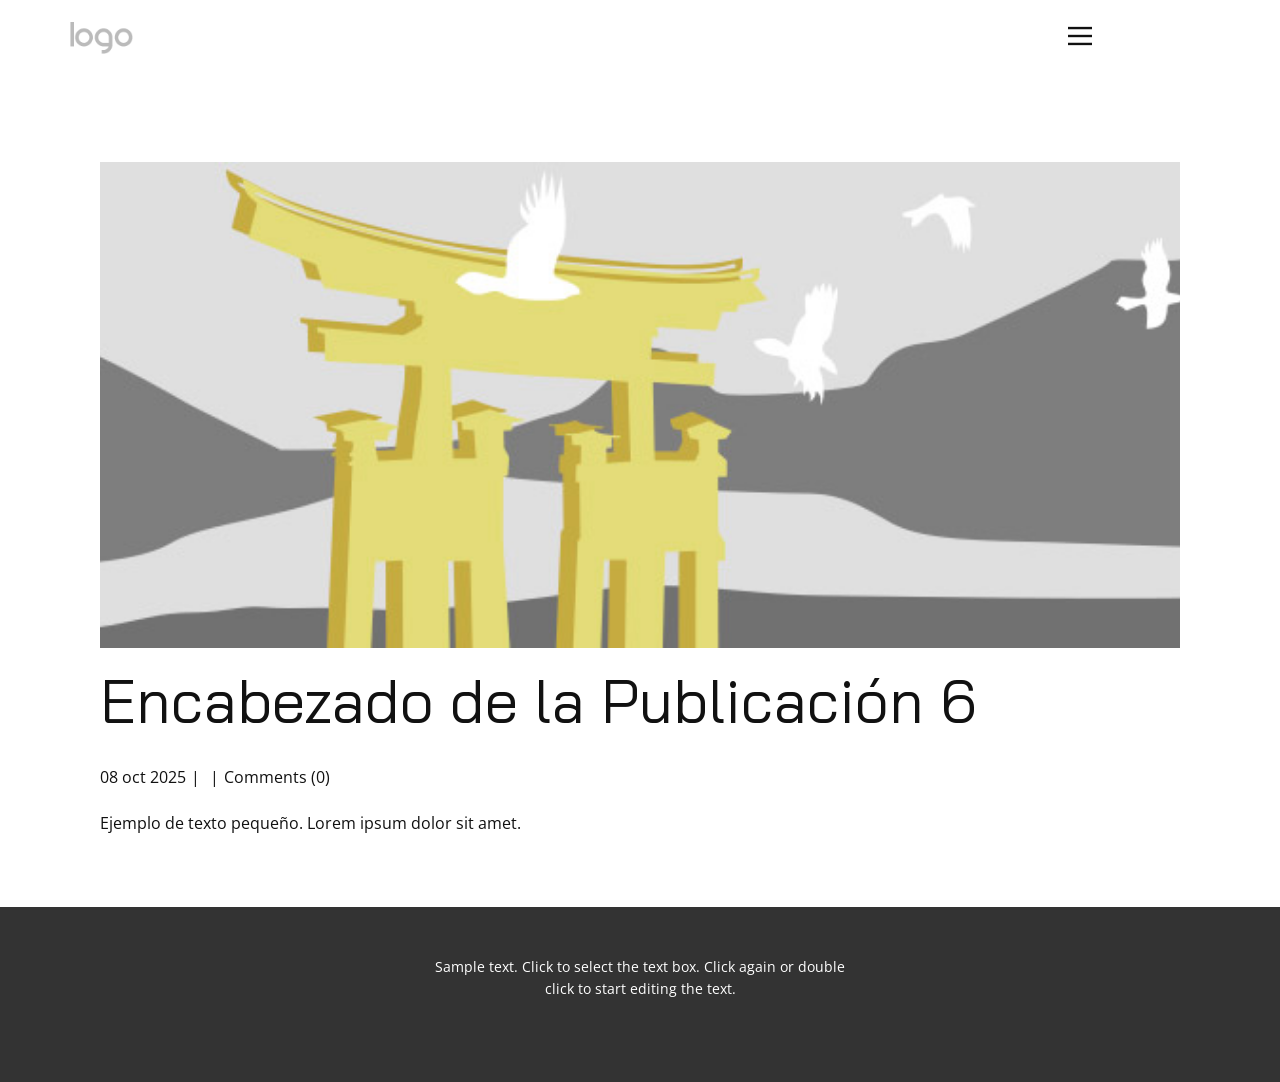
<file: blog/enviar-5.html>
<!DOCTYPE html>
<html style="font-size: 16px;" lang="es"><head>
    <meta name="viewport" content="width=device-width, initial-scale=1.0">
    <meta charset="utf-8">
    <meta name="keywords" content="Encabezado de la Publicación 1">
    <meta name="description" content="">
    <title>Encabezado de la Publicación 6</title>
    <link rel="stylesheet" href="../nicepage.css" media="screen">
<link rel="stylesheet" href="../Post-Template.css" media="screen">
    <script class="u-script" type="text/javascript" src="../jquery.js" defer=""></script>
    <script class="u-script" type="text/javascript" src="../nicepage.js" defer=""></script>
    <meta name="generator" content="Nicepage 7.14.0, nicepage.com">
    
    
    
    <link id="u-page-google-font" rel="stylesheet" href="https://fonts.googleapis.com/css2?display=swap&amp;family=Open+Sans:ital,wght@0,300;0,400;0,500;0,600;0,700;0,800;1,300;1,400;1,500;1,600;1,700;1,800&amp;family=Bai+Jamjuree:ital,wght@0,200;0,300;0,400;0,500;0,600;0,700;1,200;1,300;1,400;1,500;1,600;1,700">
    <script type="application/ld+json">{
		"@context": "http://schema.org",
		"@type": "Organization",
		"name": "",
		"logo": "images/default-logo.png",
		"sameAs": []
}</script>
    <meta name="theme-color" content="#e84a90">
  <meta data-intl-tel-input-cdn-path="intlTelInput/"></head>
  <body data-path-to-root="./" data-include-products="false" class="u-body u-xl-mode" data-lang="es"><header class="u-align-center-sm u-align-center-xs u-clearfix u-header u-header" id="sec-dd13"><div class="u-clearfix u-sheet u-valign-middle u-sheet-1">
        <a href="#" class="u-image u-logo u-image-1" data-image-width="80" data-image-height="40">
          <img src="../images/default-logo.png" class="u-logo-image u-logo-image-1">
        </a>
        <div class="u-social-icons u-social-icons-1">
          <a class="u-social-url" title="facebook" target="_blank" href=""><span class="u-icon u-social-facebook u-social-icon u-icon-1"><svg class="u-svg-link" preserveAspectRatio="xMidYMin slice" viewBox="0 0 112 112" style=""><use xlink:href="#svg-bc97"></use></svg><svg class="u-svg-content" viewBox="0 0 112 112" x="0" y="0" id="svg-bc97"><circle style=""></circle></svg></span>
          </a>
          <a class="u-social-url" title="twitter" target="_blank" href=""><span class="u-icon u-social-icon u-social-twitter u-icon-2"><svg class="u-svg-link" preserveAspectRatio="xMidYMin slice" viewBox="0 0 112 112" style=""><use xlink:href="#svg-5d73"></use></svg><svg class="u-svg-content" viewBox="0 0 112 112" x="0" y="0" id="svg-5d73"><circle class="st0" style=""></circle></svg></span>
          </a>
          <a class="u-social-url" title="instagram" target="_blank" href=""><span class="u-icon u-social-icon u-social-instagram u-icon-3"><svg class="u-svg-link" preserveAspectRatio="xMidYMin slice" viewBox="0 0 112 112" style=""><use xlink:href="#svg-6d28"></use></svg><svg class="u-svg-content" viewBox="0 0 112 112" x="0" y="0" id="svg-6d28"><circle style=""></circle></svg></span>
          </a>
        </div>
        <nav class="u-align-left u-menu u-menu-hamburger u-offcanvas u-menu-1" data-responsive-from="XL" role="navigation">
          <div class="menu-collapse" style="font-size: 1rem; letter-spacing: 0px; font-weight: 500;">
            <a class="u-button-style u-custom-active-color u-custom-border u-custom-border-color u-custom-hover-color u-custom-left-right-menu-spacing u-custom-text-active-color u-custom-text-color u-custom-text-hover-color u-custom-top-bottom-menu-spacing u-hamburger-link u-nav-link" href="#" tabindex="-1" aria-label="Open menu" aria-controls="373e">
              <svg class="u-svg-link" preserveAspectRatio="xMidYMin slice" viewBox="0 0 302 302" style=""><use xlink:href="#svg-8a8f"></use></svg>
              <svg xmlns="http://www.w3.org/2000/svg" xmlns:xlink="http://www.w3.org/1999/xlink" version="1.1" id="svg-8a8f" x="0px" y="0px" viewBox="0 0 302 302" style="enable-background:new 0 0 302 302;" xml:space="preserve" class="u-svg-content"><g><rect y="36" width="302" height="30"></rect><rect y="236" width="302" height="30"></rect><rect y="136" width="302" height="30"></rect>
</g><g></g><g></g><g></g><g></g><g></g><g></g><g></g><g></g><g></g><g></g><g></g><g></g><g></g><g></g><g></g></svg>
            </a>
          </div>
          <div class="u-custom-menu u-nav-container">
            <ul class="u-nav u-spacing-2 u-unstyled u-nav-1" role="menubar"><li class="u-nav-item" role="none"><a class="u-active-grey-5 u-button-style u-hover-grey-10 u-nav-link u-text-active-grey-90 u-text-grey-90 u-text-hover-grey-90" href="#" style="padding: 10px 20px;" tabindex="-1" role="menuitem" aria-haspopup="true" aria-expanded="false">Home</a>
</li></ul>
          </div>
          <div class="u-custom-menu u-nav-container-collapse" id="373e" role="region" aria-label="Menu panel">
            <div class="u-align-center u-black u-container-align-center u-container-style u-inner-container-layout u-opacity u-opacity-95 u-sidenav">
              <div class="u-inner-container-layout u-sidenav-overflow">
                <div class="u-menu-close" tabindex="-1" aria-label="Close menu"></div>
                <ul class="u-align-center u-nav u-popupmenu-items u-unstyled u-nav-2"><li class="u-nav-item"><a class="u-button-style u-nav-link" href="#" style="padding: 10px 20px;">Home</a>
</li></ul>
              </div>
            </div>
            <div class="u-black u-menu-overlay u-opacity u-opacity-70"></div>
          </div>
        </nav>
      </div><style class="darkreader darkreader--sync" media="screen"></style><style class="darkreader darkreader--sync" media="screen"></style><style class="darkreader darkreader--sync" media="screen"></style><style class="darkreader darkreader--sync" media="screen"></style><style class="darkreader darkreader--sync" media="screen"></style></header>
    <section class="u-align-center u-clearfix u-section-1" id="block-1">
      <div class="u-clearfix u-sheet u-valign-middle-md u-valign-middle-sm u-valign-middle-xs u-sheet-1"><!--post_details--><!--post_details_options_json--><!--{"source":""}--><!--/post_details_options_json--><!--blog_post-->
        <div class="u-container-style u-expanded-width u-post-details u-post-details-1">
          <div class="u-container-layout u-valign-middle u-container-layout-1"><!--blog_post_image-->
            <img alt="" class="u-blog-control u-expanded-width u-image u-image-default u-image-1" src="../images/8ad73f3c.jpeg"><!--/blog_post_image--><!--blog_post_header-->
            <h2 class="u-blog-control u-text u-text-1">Encabezado de la Publicación 6</h2><!--/blog_post_header--><!--blog_post_metadata-->
            <div class="u-blog-control u-metadata u-metadata-1"><!--blog_post_metadata_date--><span class="u-meta-date u-meta-icon">08 oct 2025</span><!--/blog_post_metadata_date--><!--blog_post_metadata_category--><span class="u-meta-category u-meta-icon"></span><!--/blog_post_metadata_category--><!--blog_post_metadata_comments--><span class="u-meta-comments u-meta-icon"><!--blog_post_metadata_comments_content-->Comments (0)<!--/blog_post_metadata_comments_content--></span><!--/blog_post_metadata_comments-->
            </div><!--/blog_post_metadata--><!--blog_post_content-->
            <div class="u-align-justify u-blog-control u-post-content u-text u-text-2 fr-view">
  <p>Ejemplo de texto pequeño. Lorem ipsum dolor sit amet.</p>
  </div><!--/blog_post_content-->
          </div>
        </div><!--/blog_post--><!--/post_details-->
      </div>
    </section>
    
    
    
    <footer class="u-align-center u-clearfix u-container-align-center u-footer u-grey-80 u-footer" id="sec-5185"><div class="u-clearfix u-sheet u-sheet-1">
        <p class="u-small-text u-text u-text-variant u-text-1">Sample text. Click to select the text box. Click again or double click to start editing the text.</p>
      </div><style class="darkreader darkreader--sync" media="screen"></style><style class="darkreader darkreader--sync" media="screen"></style><style class="darkreader darkreader--sync" media="screen"></style><style class="darkreader darkreader--sync" media="screen"></style><style class="darkreader darkreader--sync" media="screen"></style></footer>
    <section class="u-backlink u-clearfix u-grey-80"></section>
  
</body></html>
</file>
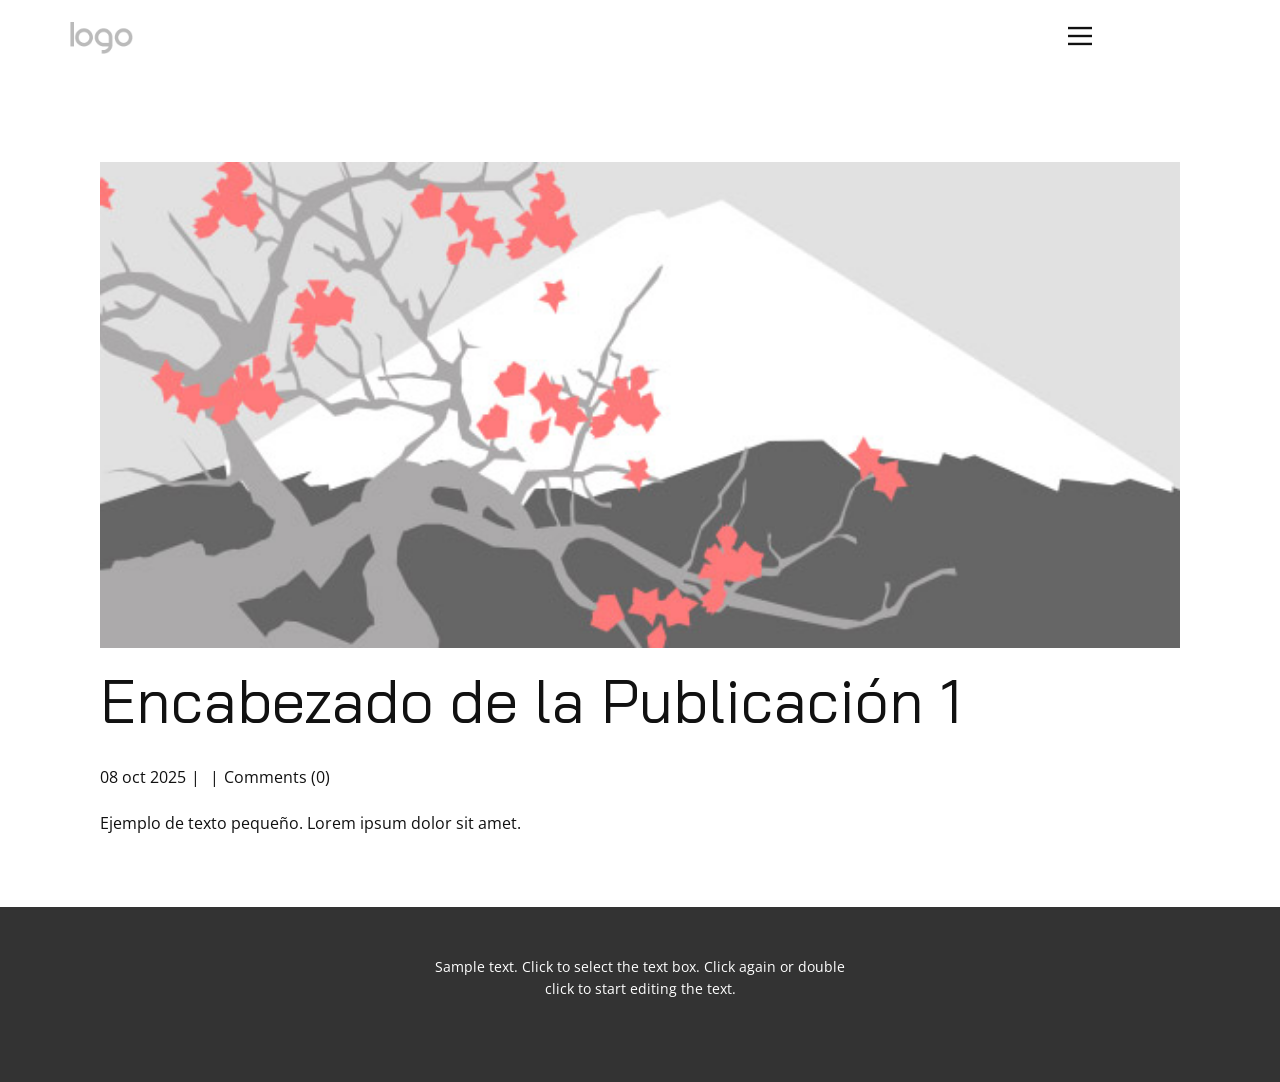
<file: blog/enviar.html>
<!DOCTYPE html>
<html style="font-size: 16px;" lang="es"><head>
    <meta name="viewport" content="width=device-width, initial-scale=1.0">
    <meta charset="utf-8">
    <meta name="keywords" content="Encabezado de la Publicación 1">
    <meta name="description" content="">
    <title>Encabezado de la Publicación 1</title>
    <link rel="stylesheet" href="../nicepage.css" media="screen">
<link rel="stylesheet" href="../Post-Template.css" media="screen">
    <script class="u-script" type="text/javascript" src="../jquery.js" defer=""></script>
    <script class="u-script" type="text/javascript" src="../nicepage.js" defer=""></script>
    <meta name="generator" content="Nicepage 7.14.0, nicepage.com">
    
    
    
    <link id="u-page-google-font" rel="stylesheet" href="https://fonts.googleapis.com/css2?display=swap&amp;family=Open+Sans:ital,wght@0,300;0,400;0,500;0,600;0,700;0,800;1,300;1,400;1,500;1,600;1,700;1,800&amp;family=Bai+Jamjuree:ital,wght@0,200;0,300;0,400;0,500;0,600;0,700;1,200;1,300;1,400;1,500;1,600;1,700">
    <script type="application/ld+json">{
		"@context": "http://schema.org",
		"@type": "Organization",
		"name": "",
		"logo": "images/default-logo.png",
		"sameAs": []
}</script>
    <meta name="theme-color" content="#e84a90">
  <meta data-intl-tel-input-cdn-path="intlTelInput/"></head>
  <body data-path-to-root="./" data-include-products="false" class="u-body u-xl-mode" data-lang="es"><header class="u-align-center-sm u-align-center-xs u-clearfix u-header u-header" id="sec-dd13"><div class="u-clearfix u-sheet u-valign-middle u-sheet-1">
        <a href="#" class="u-image u-logo u-image-1" data-image-width="80" data-image-height="40">
          <img src="../images/default-logo.png" class="u-logo-image u-logo-image-1">
        </a>
        <div class="u-social-icons u-social-icons-1">
          <a class="u-social-url" title="facebook" target="_blank" href=""><span class="u-icon u-social-facebook u-social-icon u-icon-1"><svg class="u-svg-link" preserveAspectRatio="xMidYMin slice" viewBox="0 0 112 112" style=""><use xlink:href="#svg-bc97"></use></svg><svg class="u-svg-content" viewBox="0 0 112 112" x="0" y="0" id="svg-bc97"><circle style=""></circle></svg></span>
          </a>
          <a class="u-social-url" title="twitter" target="_blank" href=""><span class="u-icon u-social-icon u-social-twitter u-icon-2"><svg class="u-svg-link" preserveAspectRatio="xMidYMin slice" viewBox="0 0 112 112" style=""><use xlink:href="#svg-5d73"></use></svg><svg class="u-svg-content" viewBox="0 0 112 112" x="0" y="0" id="svg-5d73"><circle class="st0" style=""></circle></svg></span>
          </a>
          <a class="u-social-url" title="instagram" target="_blank" href=""><span class="u-icon u-social-icon u-social-instagram u-icon-3"><svg class="u-svg-link" preserveAspectRatio="xMidYMin slice" viewBox="0 0 112 112" style=""><use xlink:href="#svg-6d28"></use></svg><svg class="u-svg-content" viewBox="0 0 112 112" x="0" y="0" id="svg-6d28"><circle style=""></circle></svg></span>
          </a>
        </div>
        <nav class="u-align-left u-menu u-menu-hamburger u-offcanvas u-menu-1" data-responsive-from="XL" role="navigation">
          <div class="menu-collapse" style="font-size: 1rem; letter-spacing: 0px; font-weight: 500;">
            <a class="u-button-style u-custom-active-color u-custom-border u-custom-border-color u-custom-hover-color u-custom-left-right-menu-spacing u-custom-text-active-color u-custom-text-color u-custom-text-hover-color u-custom-top-bottom-menu-spacing u-hamburger-link u-nav-link" href="#" tabindex="-1" aria-label="Open menu" aria-controls="373e">
              <svg class="u-svg-link" preserveAspectRatio="xMidYMin slice" viewBox="0 0 302 302" style=""><use xlink:href="#svg-8a8f"></use></svg>
              <svg xmlns="http://www.w3.org/2000/svg" xmlns:xlink="http://www.w3.org/1999/xlink" version="1.1" id="svg-8a8f" x="0px" y="0px" viewBox="0 0 302 302" style="enable-background:new 0 0 302 302;" xml:space="preserve" class="u-svg-content"><g><rect y="36" width="302" height="30"></rect><rect y="236" width="302" height="30"></rect><rect y="136" width="302" height="30"></rect>
</g><g></g><g></g><g></g><g></g><g></g><g></g><g></g><g></g><g></g><g></g><g></g><g></g><g></g><g></g><g></g></svg>
            </a>
          </div>
          <div class="u-custom-menu u-nav-container">
            <ul class="u-nav u-spacing-2 u-unstyled u-nav-1" role="menubar"><li class="u-nav-item" role="none"><a class="u-active-grey-5 u-button-style u-hover-grey-10 u-nav-link u-text-active-grey-90 u-text-grey-90 u-text-hover-grey-90" href="#" style="padding: 10px 20px;" tabindex="-1" role="menuitem" aria-haspopup="true" aria-expanded="false">Home</a>
</li></ul>
          </div>
          <div class="u-custom-menu u-nav-container-collapse" id="373e" role="region" aria-label="Menu panel">
            <div class="u-align-center u-black u-container-align-center u-container-style u-inner-container-layout u-opacity u-opacity-95 u-sidenav">
              <div class="u-inner-container-layout u-sidenav-overflow">
                <div class="u-menu-close" tabindex="-1" aria-label="Close menu"></div>
                <ul class="u-align-center u-nav u-popupmenu-items u-unstyled u-nav-2"><li class="u-nav-item"><a class="u-button-style u-nav-link" href="#" style="padding: 10px 20px;">Home</a>
</li></ul>
              </div>
            </div>
            <div class="u-black u-menu-overlay u-opacity u-opacity-70"></div>
          </div>
        </nav>
      </div><style class="darkreader darkreader--sync" media="screen"></style><style class="darkreader darkreader--sync" media="screen"></style><style class="darkreader darkreader--sync" media="screen"></style><style class="darkreader darkreader--sync" media="screen"></style><style class="darkreader darkreader--sync" media="screen"></style></header>
    <section class="u-align-center u-clearfix u-section-1" id="block-1">
      <div class="u-clearfix u-sheet u-valign-middle-md u-valign-middle-sm u-valign-middle-xs u-sheet-1"><!--post_details--><!--post_details_options_json--><!--{"source":""}--><!--/post_details_options_json--><!--blog_post-->
        <div class="u-container-style u-expanded-width u-post-details u-post-details-1">
          <div class="u-container-layout u-valign-middle u-container-layout-1"><!--blog_post_image-->
            <img alt="" class="u-blog-control u-expanded-width u-image u-image-default u-image-1" src="../images/0fd3416c.jpeg"><!--/blog_post_image--><!--blog_post_header-->
            <h2 class="u-blog-control u-text u-text-1">Encabezado de la Publicación 1</h2><!--/blog_post_header--><!--blog_post_metadata-->
            <div class="u-blog-control u-metadata u-metadata-1"><!--blog_post_metadata_date--><span class="u-meta-date u-meta-icon">08 oct 2025</span><!--/blog_post_metadata_date--><!--blog_post_metadata_category--><span class="u-meta-category u-meta-icon"></span><!--/blog_post_metadata_category--><!--blog_post_metadata_comments--><span class="u-meta-comments u-meta-icon"><!--blog_post_metadata_comments_content-->Comments (0)<!--/blog_post_metadata_comments_content--></span><!--/blog_post_metadata_comments-->
            </div><!--/blog_post_metadata--><!--blog_post_content-->
            <div class="u-align-justify u-blog-control u-post-content u-text u-text-2 fr-view">
  <p>Ejemplo de texto pequeño. Lorem ipsum dolor sit amet.</p>
  </div><!--/blog_post_content-->
          </div>
        </div><!--/blog_post--><!--/post_details-->
      </div>
    </section>
    
    
    
    <footer class="u-align-center u-clearfix u-container-align-center u-footer u-grey-80 u-footer" id="sec-5185"><div class="u-clearfix u-sheet u-sheet-1">
        <p class="u-small-text u-text u-text-variant u-text-1">Sample text. Click to select the text box. Click again or double click to start editing the text.</p>
      </div><style class="darkreader darkreader--sync" media="screen"></style><style class="darkreader darkreader--sync" media="screen"></style><style class="darkreader darkreader--sync" media="screen"></style><style class="darkreader darkreader--sync" media="screen"></style><style class="darkreader darkreader--sync" media="screen"></style></footer>
    <section class="u-backlink u-clearfix u-grey-80"></section>
  
</body></html>
</file>
